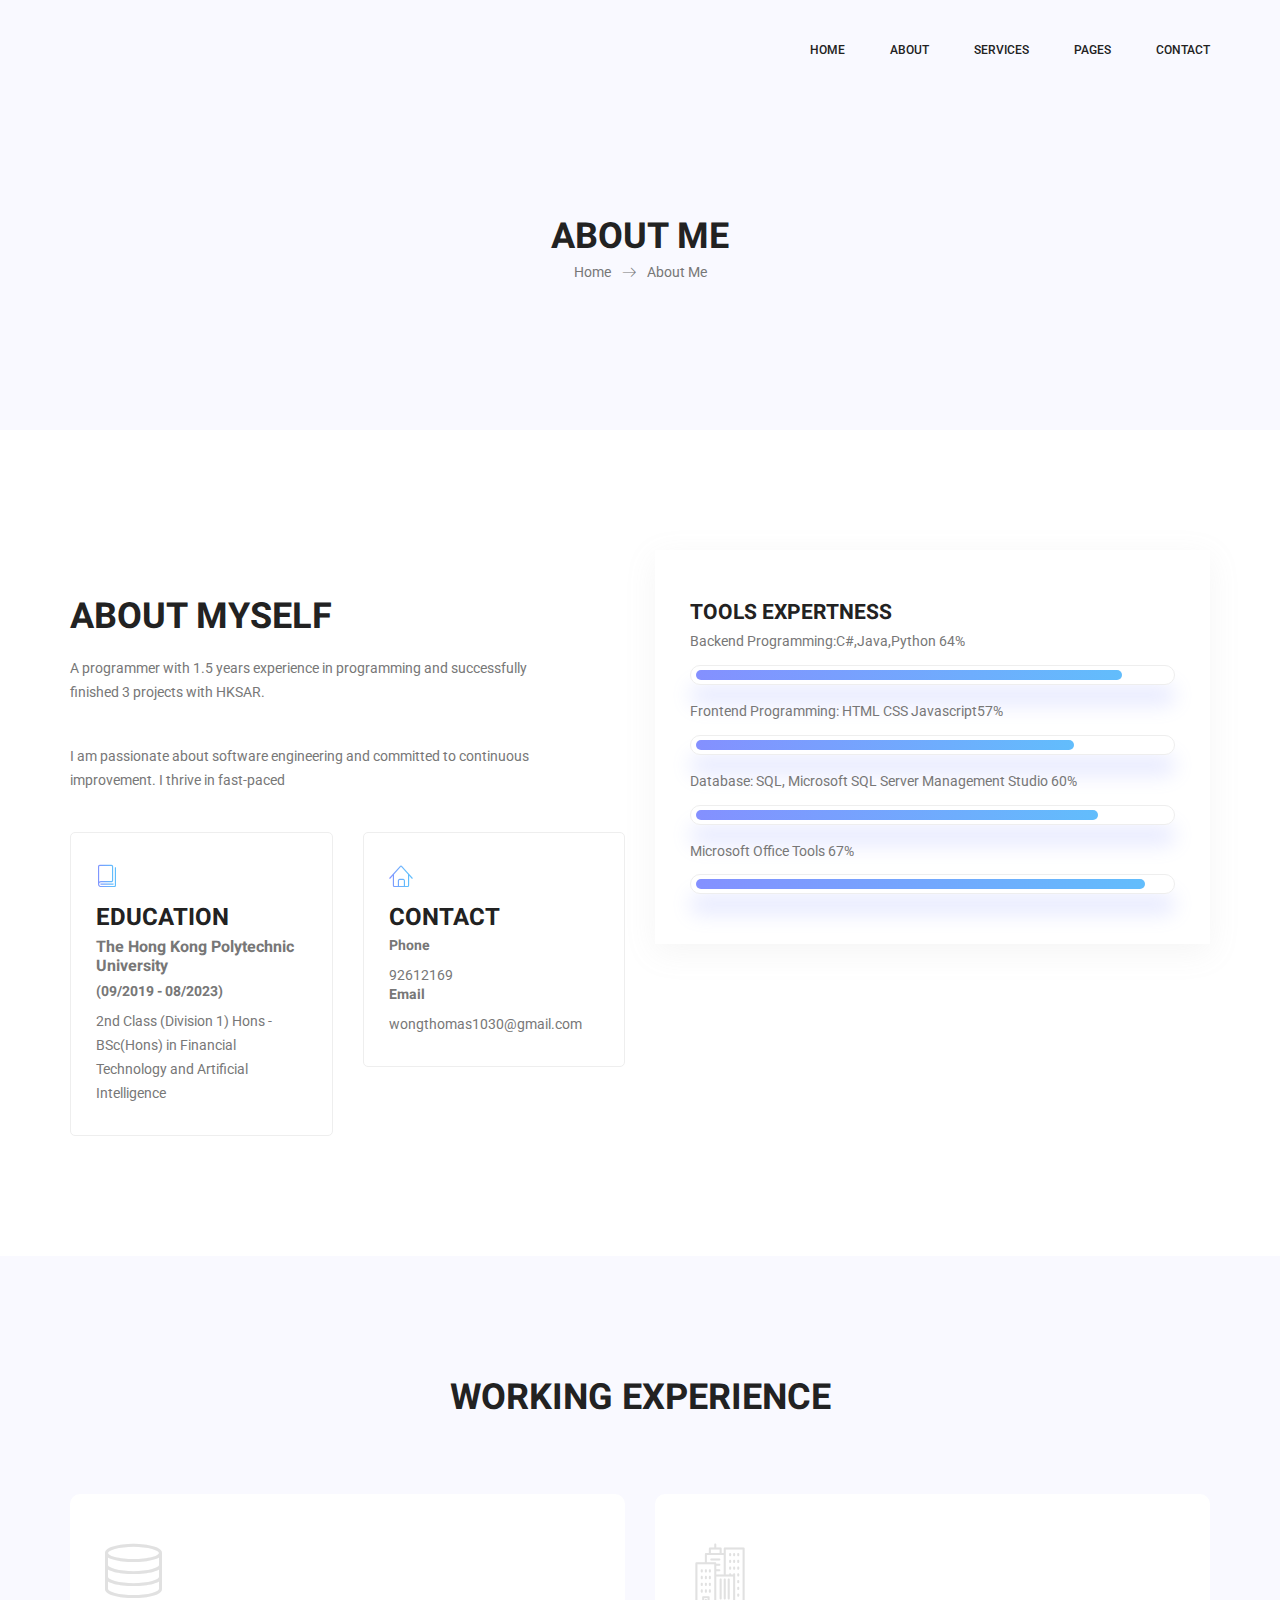
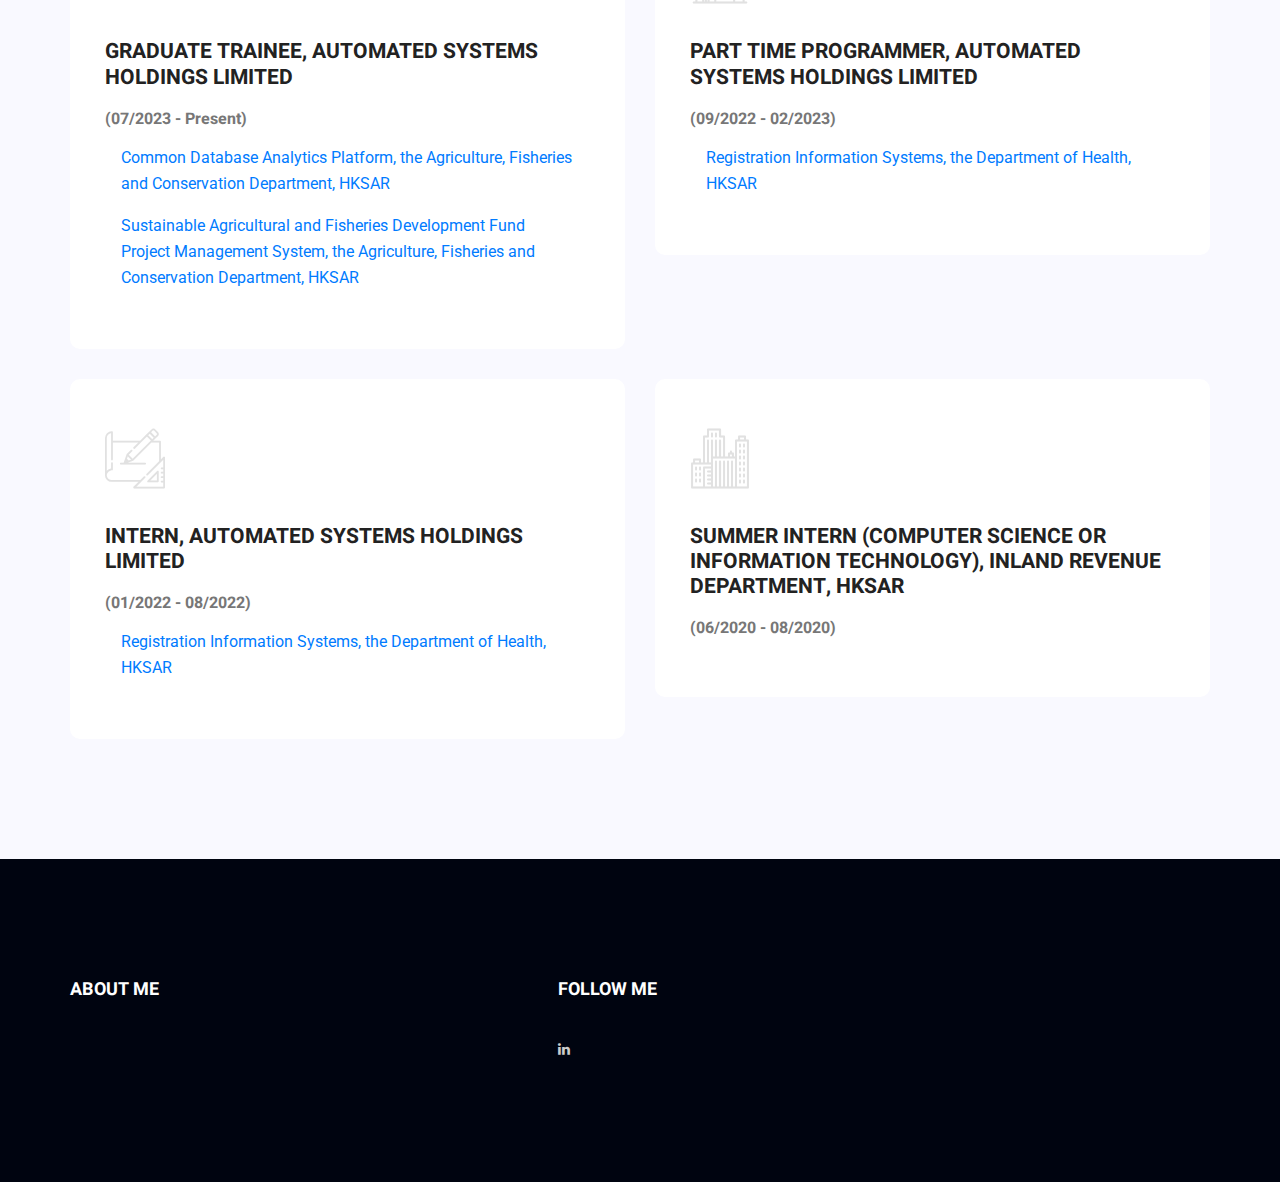
<file: about-us.html>
<!doctype html>
<html lang="en">
    <head>
        <!-- Required meta tags -->
        <meta charset="utf-8">
        <meta name="viewport" content="width=device-width, initial-scale=1, shrink-to-fit=no">
        <!--<link rel="icon" href="img/favicon.png" type="image/png">-->
        <title>Thomas Wong</title>
        <!-- Bootstrap CSS -->
        <link rel="stylesheet" href="css/bootstrap.css">
        <link rel="stylesheet" href="vendors/linericon/style.css">
        <link rel="stylesheet" href="css/font-awesome.min.css">
        <link rel="stylesheet" href="vendors/owl-carousel/owl.carousel.min.css">
        <link rel="stylesheet" href="vendors/lightbox/simpleLightbox.css">
        <link rel="stylesheet" href="vendors/nice-select/css/nice-select.css">
        <link rel="stylesheet" href="vendors/animate-css/animate.css">
        <link rel="stylesheet" href="vendors/flaticon/flaticon.css">
        <!-- main css -->
        <link rel="stylesheet" href="css/style.css">
        <link rel="stylesheet" href="css/responsive.css">
    </head>
    <body>

        <!--================Header Menu Area =================-->
        <header class="header_area">
            <div class="main_menu" id="mainNav">
                <nav class="navbar navbar-expand-lg navbar-light">
                    <div class="container box_1620">
                        <!-- Brand and toggle get grouped for better mobile display -->
                        <!--<a class="navbar-brand logo_h" href="index.html"><img src="img/logo.png" alt=""></a>-->
                        <button class="navbar-toggler" type="button" data-toggle="collapse" data-target="#navbarSupportedContent" aria-controls="navbarSupportedContent" aria-expanded="false" aria-label="Toggle navigation">
                            <span class="icon-bar"></span>
                            <span class="icon-bar"></span>
                            <span class="icon-bar"></span>
                        </button>
                        <!-- Collect the nav links, forms, and other content for toggling -->
                        <div class="collapse navbar-collapse offset" id="navbarSupportedContent">
                            <ul class="nav navbar-nav menu_nav ml-auto">
                                <li class="nav-item active"><a class="nav-link" href="index.html">Home</a></li>
                                <li class="nav-item"><a class="nav-link" href="about-us.html">About</a></li>
                                <li class="nav-item"><a class="nav-link" href="services1.html">Services</a><!--#changed href link-->
                                <li class="nav-item submenu dropdown">
                                    <a href="#" class="nav-link dropdown-toggle" data-toggle="dropdown" role="button" aria-haspopup="true" aria-expanded="false">Pages</a>
                                    <ul class="dropdown-menu">
                                        <li class="nav-item"><a class="nav-link" href="portfolio1.html">Project</a></li><!--#changed href link-->
                                        <li class="nav-item"><a class="nav-link" href="portfolio-details.html">Project Details</a></li>
                                        <li class="nav-item"><a class="nav-link" href="elements1.html">Elements</a></li><!--#changed href link-->
                                    </ul>
                                </li>
                                <!--<li class="nav-item submenu dropdown">
        <a href="#" class="nav-link dropdown-toggle" data-toggle="dropdown" role="button" aria-haspopup="true" aria-expanded="false">Blog</a>
        <ul class="dropdown-menu">
            <li class="nav-item"><a class="nav-link" href="blog.html">Blog</a></li>
            <li class="nav-item"><a class="nav-link" href="single-blog.html">Blog Details</a></li>
        </ul>
    </li>-->
                                <li class="nav-item"><a class="nav-link" href="contact1.html">Contact</a></li><!--#changed href link-->
                            </ul>
                        </div>
                    </div>
                </nav>
            </div>
        </header>
        <!--================Header Menu Area =================-->
        <!--================Home Banner Area =================-->
        <section class="banner_area">
            <div class="banner_inner d-flex align-items-center">
                <div class="overlay bg-parallax" data-stellar-ratio="0.9" data-stellar-vertical-offset="0" data-background=""></div>
                <div class="container">
                    <div class="banner_content text-center">
                        <h2>About Me</h2>
                        <div class="page_link">
                            <a href="index.html">Home</a>
                            <a href="about-us.html">About Me</a>
                        </div>

                    </div>
                </div>
            </div>
        </section>
        <!--================End Home Banner Area =================-->
        <!--================Welcome Area =================-->
        <section id="section1" class="welcome_area p_120">
            <div class="container">
                <div class="row welcome_inner">
                    <div class="col-lg-6">
                        <div class="welcome_text">
                            <h4>About Myself</h4>
    <p> A programmer with 1.5 years experience in programming and successfully finished 3 projects with HKSAR.</p>
    <p>I am passionate about software engineering and committed to continuous improvement. I thrive in fast-paced</p>
    <div class="row">
        <div class="col-md-6">
            <div class="wel_item">
                <i class="lnr lnr-book"></i>
                <h4>Education</h4>
                <h5>The Hong Kong Polytechnic University </h5>
                <h6>(09/2019 - 08/2023)</h6>
                <p>2nd Class (Division 1) Hons - BSc(Hons) in Financial Technology and Artificial Intelligence</p>
            </div>
        </div>
        <div class="col-md-6">
            <div class="wel_item">
                <i class="lnr lnr-home"></i>
                <h4>Contact</h4>
                <h6>Phone</h6>
                <p>92612169</p>
                <h6>Email</h6>
                <p>wongthomas1030@gmail.com</p>
            </div>
        </div>
        <!--<div class="col-md-4">
            <div class="wel_item">
                <i class="lnr lnr-users"></i>
                <h4>3965</h4>
                <p>Total Volunteers</p>
            </div>
        </div>-->
    </div>
</div>
                    </div>
                    <div class="col-lg-6">
                        <div class="tools_expert">
                            <h3>Tools Expertness</h3>
                            <div class="skill_main">
                                <div class="skill_item">
                                    <h4>Backend Programming:C#,Java,Python <span class="counter">90</span>%</h4>
                                    <div class="progress">
                                        <div class="progress-bar" role="progressbar" aria-valuenow="90" aria-valuemin="0" aria-valuemax="100"></div>
                                    </div>
                                </div>
                                <div class="skill_item">
                                    <h4>Frontend Programming: HTML CSS Javascript<span class="counter">80</span>%</h4>
                                    <div class="progress">
                                        <div class="progress-bar" role="progressbar" aria-valuenow="80" aria-valuemin="0" aria-valuemax="100"></div>
                                    </div>
                                </div>
                                <div class="skill_item">
                                    <h4>Database: SQL, Microsoft SQL Server Management Studio <span class="counter">85</span>%</h4>
                                    <div class="progress">
                                        <div class="progress-bar" role="progressbar" aria-valuenow="85" aria-valuemin="0" aria-valuemax="100"></div>
                                    </div>
                                </div>
                                <div class="skill_item">
                                    <h4>Microsoft Office Tools <span class="counter">95</span>%</h4>
                                    <div class="progress">
                                        <div class="progress-bar" role="progressbar" aria-valuenow="95" aria-valuemin="0" aria-valuemax="100"></div>
                                    </div>
                                </div>
                                <!--<div class="skill_item">
                                <h4>SQL <span class="counter">75</span>%</h4>
                                <div class="progress">
                                    <div class="progress-bar" role="progressbar" aria-valuenow="75" aria-valuemin="0" aria-valuemax="100"></div>
                                </div>
                            </div>-->
                            </div>
                        </div>
                    </div>
                </div>
            </div>
        </section>
        <!--================End Welcome Area =================-->
        <!--================Feature Area =================-->
        <section class="feature_area p_120">
            <div class="container">
                <div class="main_title">
                    <h2>Working Experience</h2>
                    <!--<p>If you are looking at blank cassettes on the web, you may be very confused at the difference in price. You may see some for as low as $.17 each.</p>-->
                </div>
                <div class="feature_inner row">
                    <div class="col-lg-6 col-md-6">
                        <div class="feature_item">
                            <i class="lnr lnr-database"></i>
                            <h4>Graduate Trainee, Automated Systems Holdings Limited</h4>
                            <h5>(07/2023 - Present)</h5>
                            <p><a class="nav-link" href="portfolio-details.html"> Common Database Analytics Platform, the Agriculture, Fisheries and Conservation Department, HKSAR</a></p>
                            <p><a class="nav-link" href="portfolio-details.html"> Sustainable Agricultural and Fisheries Development Fund Project Management System, the Agriculture, Fisheries and Conservation Department, HKSAR</a></p>
                        </div>
                    </div>
                    <div class="col-lg-6 col-md-6">
                        <div class="feature_item">
                            <i class="flaticon-skyline"></i>
                            <h4>Part Time Programmer, Automated Systems Holdings Limited</h4>
                            <h5>(09/2022 - 02/2023)</h5>
                            <p>
                                <a class="nav-link" href="portfolio-details.html"> Registration Information Systems, the Department of Health, HKSAR</a>
                            </p>
                        </div>
                    </div>
                    <div class="col-lg-6 col-md-6">
                        <div class="feature_item">
                            <i class="flaticon-sketch"></i>
                            <h4>Intern, Automated Systems Holdings Limited</h4>
                            <h5>(01/2022 - 08/2022)</h5>

                            <a class="nav-link" href="portfolio-details.html"><p> Registration Information Systems, the Department of Health, HKSAR</p></a>

                        </div>
                    </div>
                    <div class="col-lg-6 col-md-6">
                        <div class="feature_item">
                            <i class="flaticon-city"></i>
                            <h4>Summer Intern (Computer Science or Information Technology), Inland Revenue Department, HKSAR</h4>
                            <h5>(06/2020 - 08/2020)</h5>
                            <p></p>
                        </div>
                    </div>
                    <!--<div class="col-lg-4 col-md-6">
                    <div class="feature_item">
                        <i class="flaticon-skyline"></i>
                        <h4>Interior Design</h4>
                        <p>If you are looking at blank cassettes on the web, you may be very confused at the difference in price. You may see some for as low as $17 each.</p>
                    </div>
                </div>
                <div class="col-lg-4 col-md-6">
                    <div class="feature_item">
                        <i class="flaticon-sketch"></i>
                        <h4>Concept Design</h4>
                        <p>If you are looking at blank cassettes on the web, you may be very confused at the difference in price. You may see some for as low as $17 each.</p>
                    </div>
                </div>-->
                </div>
            </div>
        </section>
        <!--================End Feature Area =================-->
        <!--================Testimonials Area =================-->
        <!--<section class="testimonials_area testi_two p_120">
            <div class="container">
                <div class="main_title">
                    <h2>Testimonials</h2>
                    <p>If you are looking at blank cassettes on the web, you may be very confused at the difference in price. You may see some for as low as $.17 each.</p>
                </div>
                <div class="testi_inner">
                    <div class="testi_slider owl-carousel">
                        <div class="item">
                            <div class="testi_item">
                                <p>As conscious traveling Paup ers we must always be oncerned about our dear Mother Earth. If you think about it, you travel across her face</p>
                                <h4>Fanny Spencer</h4>
                                <a href="#"><i class="fa fa-star"></i></a>
                                <a href="#"><i class="fa fa-star"></i></a>
                                <a href="#"><i class="fa fa-star"></i></a>
                                <a href="#"><i class="fa fa-star"></i></a>
                                <a href="#"><i class="fa fa-star-half-o"></i></a>
                            </div>
                        </div>
                        <div class="item">
                            <div class="testi_item">
                                <p>As conscious traveling Paup ers we must always be oncerned about our dear Mother Earth. If you think about it, you travel across her face</p>
                                <h4>Fanny Spencer</h4>
                                <a href="#"><i class="fa fa-star"></i></a>
                                <a href="#"><i class="fa fa-star"></i></a>
                                <a href="#"><i class="fa fa-star"></i></a>
                                <a href="#"><i class="fa fa-star"></i></a>
                                <a href="#"><i class="fa fa-star-half-o"></i></a>
                            </div>
                        </div>
                        <div class="item">
                            <div class="testi_item">
                                <p>As conscious traveling Paup ers we must always be oncerned about our dear Mother Earth. If you think about it, you travel across her face</p>
                                <h4>Fanny Spencer</h4>
                                <a href="#"><i class="fa fa-star"></i></a>
                                <a href="#"><i class="fa fa-star"></i></a>
                                <a href="#"><i class="fa fa-star"></i></a>
                                <a href="#"><i class="fa fa-star"></i></a>
                                <a href="#"><i class="fa fa-star-half-o"></i></a>
                            </div>
                        </div>
                    </div>
                </div>
            </div>
        </section>-->
        <!--================End Testimonials Area =================-->
        <!--================Footer Area =================-->
        <footer class="footer_area p_120">
            <div class="container">
                <div class="row footer_inner">
                    <div class="col-lg-5 col-sm-6">
                        <aside class="f_widget ab_widget">
                            <div class="f_title">
                                <h3>About Me</h3>
                            </div>
                            <p></p>
                            <!--<p>--><!-- Link back to Colorlib can't be removed. Template is licensed under CC BY 3.0. -->
                            <!--Copyright &copy;<script>document.write(new Date().getFullYear());</script> All rights reserved | This template is made with <i class="fa fa-heart-o" aria-hidden="true"></i> by <a href="https://colorlib.com" target="_blank">Colorlib</a>-->
                            <!-- Link back to Colorlib can't be removed. Template is licensed under CC BY 3.0. -->
                            <!--</p>-->
                        </aside>
                    </div>

                    <div class="col-lg-2">
                        <aside class="f_widget social_widget">
                            <div class="f_title">
                                <h3>Follow Me</h3>
                            </div>
                            <!--<p>Let us be social</p>-->
                            <ul class="list">
                                <li><a href="#"><i class="fa fa-linkedin"></i></a></li>

                            </ul>
                        </aside>
                    </div>
                </div>
            </div>
        </footer>
        <!--================End Footer Area =================-->
        <!-- Optional JavaScript -->
        <!-- jQuery first, then Popper.js, then Bootstrap JS -->
        <script src="js/jquery-3.2.1.min.js"></script>
        <script src="js/popper.js"></script>
        <script src="js/bootstrap.min.js"></script>
        <script src="js/stellar.js"></script>
        <script src="vendors/lightbox/simpleLightbox.min.js"></script>
        <script src="vendors/nice-select/js/jquery.nice-select.min.js"></script>
        <script src="vendors/isotope/imagesloaded.pkgd.min.js"></script>
        <script src="vendors/isotope/isotope-min.js"></script>
        <script src="vendors/owl-carousel/owl.carousel.min.js"></script>
        <script src="js/jquery.ajaxchimp.min.js"></script>
        <script src="js/mail-script.js"></script>
        <script src="vendors/counter-up/jquery.waypoints.min.js"></script>
        <script src="vendors/counter-up/jquery.counterup.min.js"></script>
        <script src="js/theme.js"></script>
    </body>
</html>
</file>
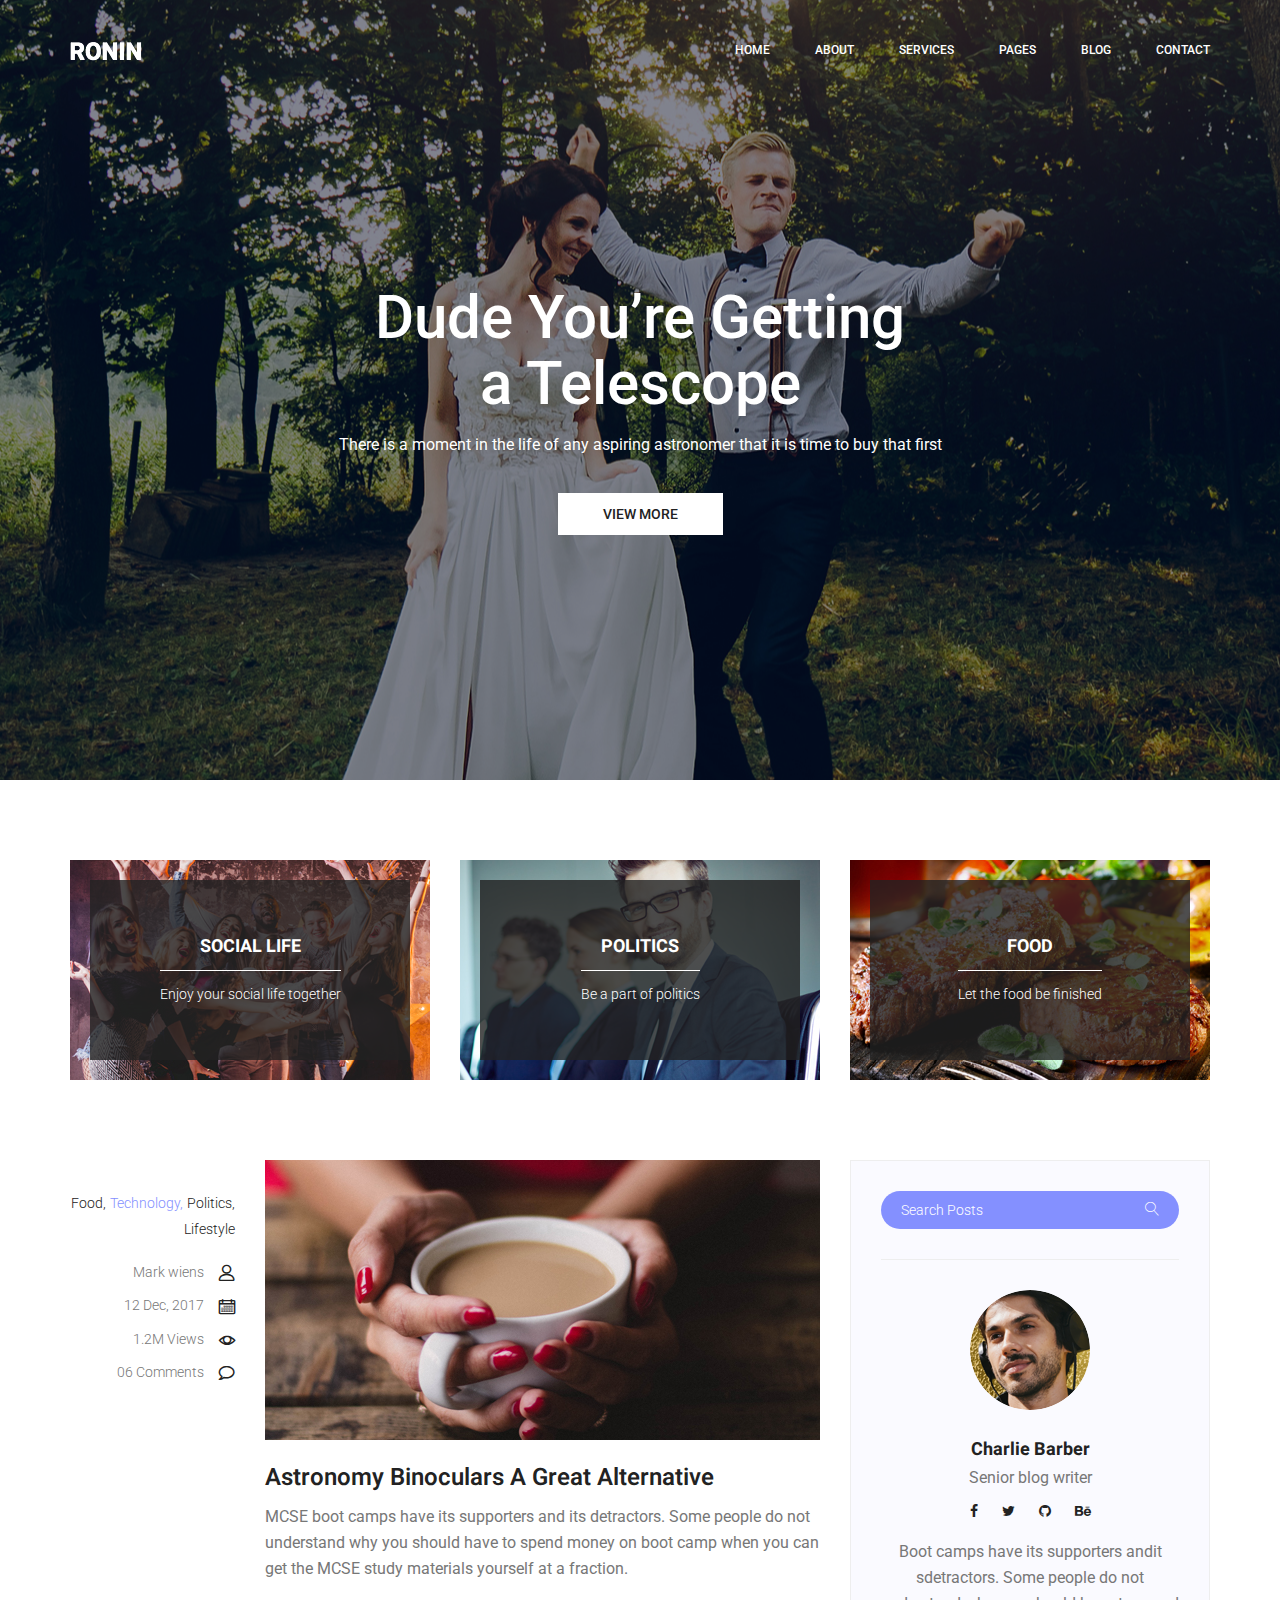
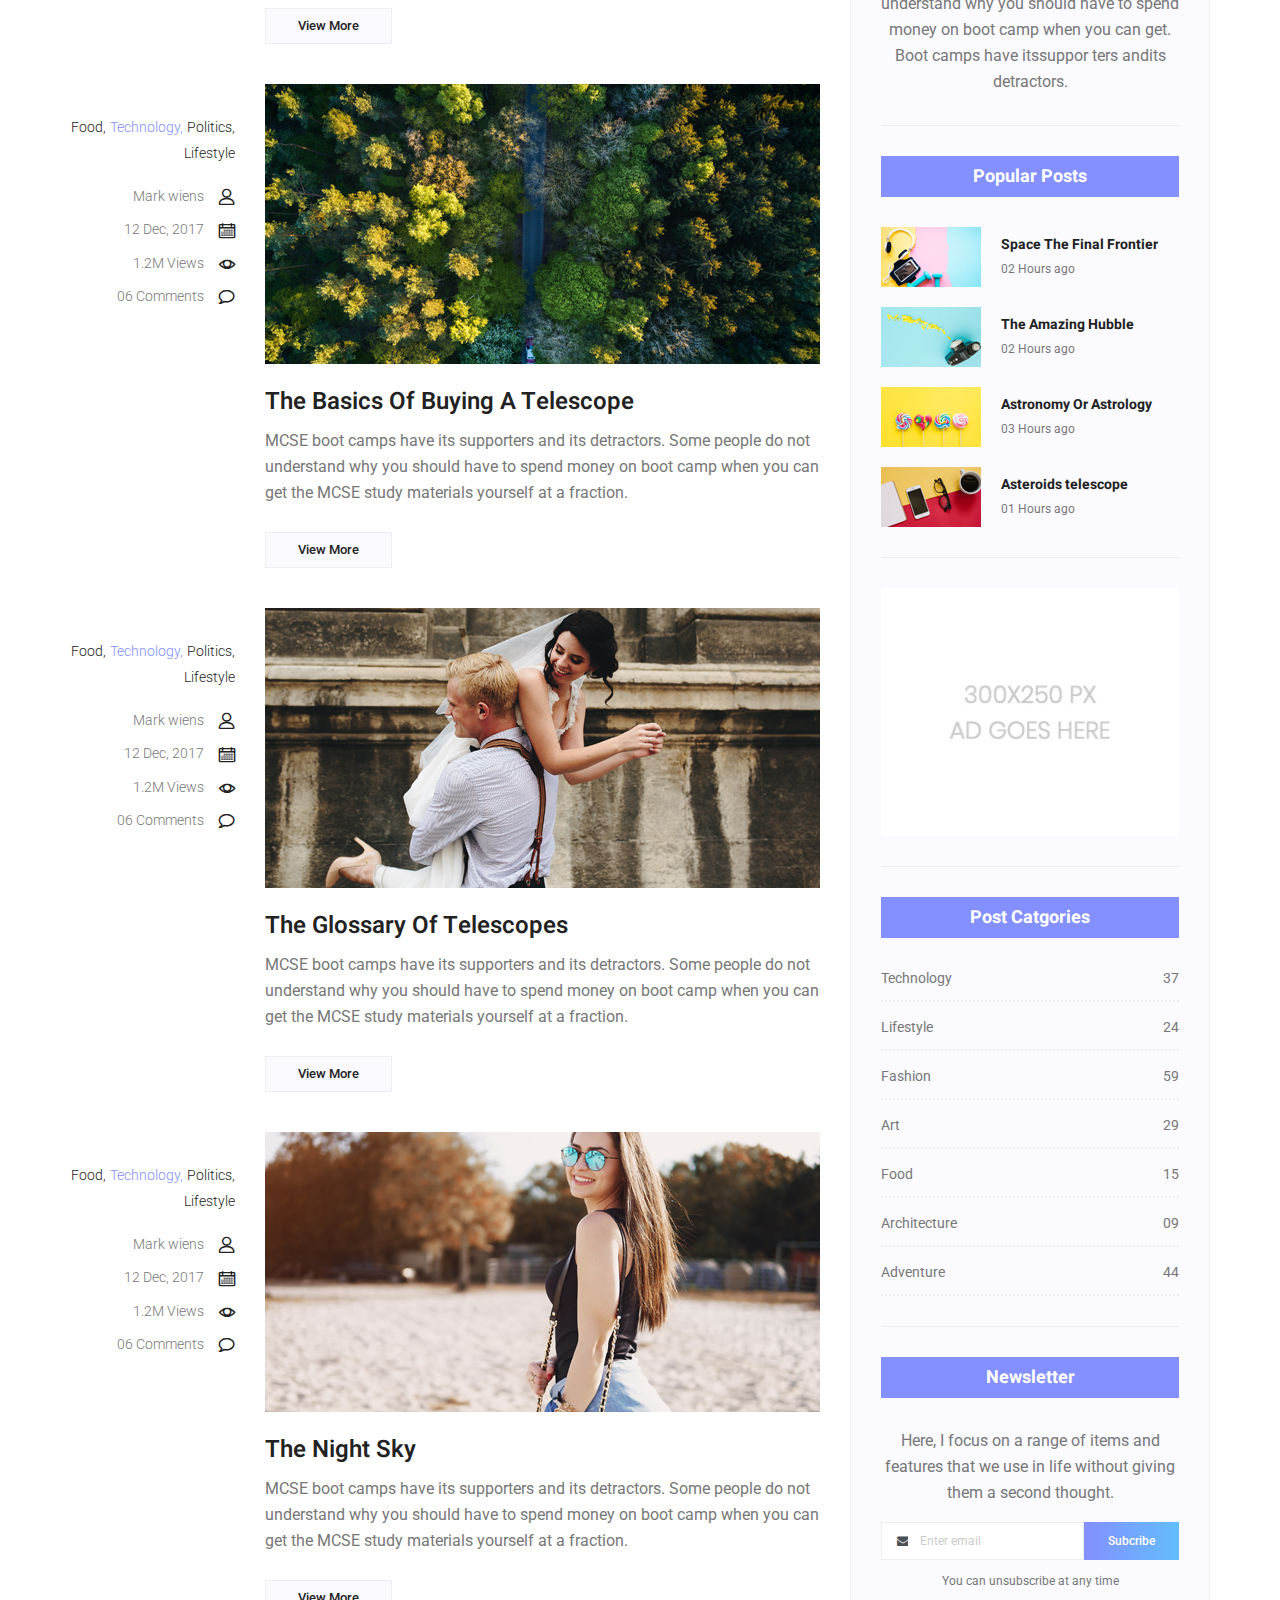
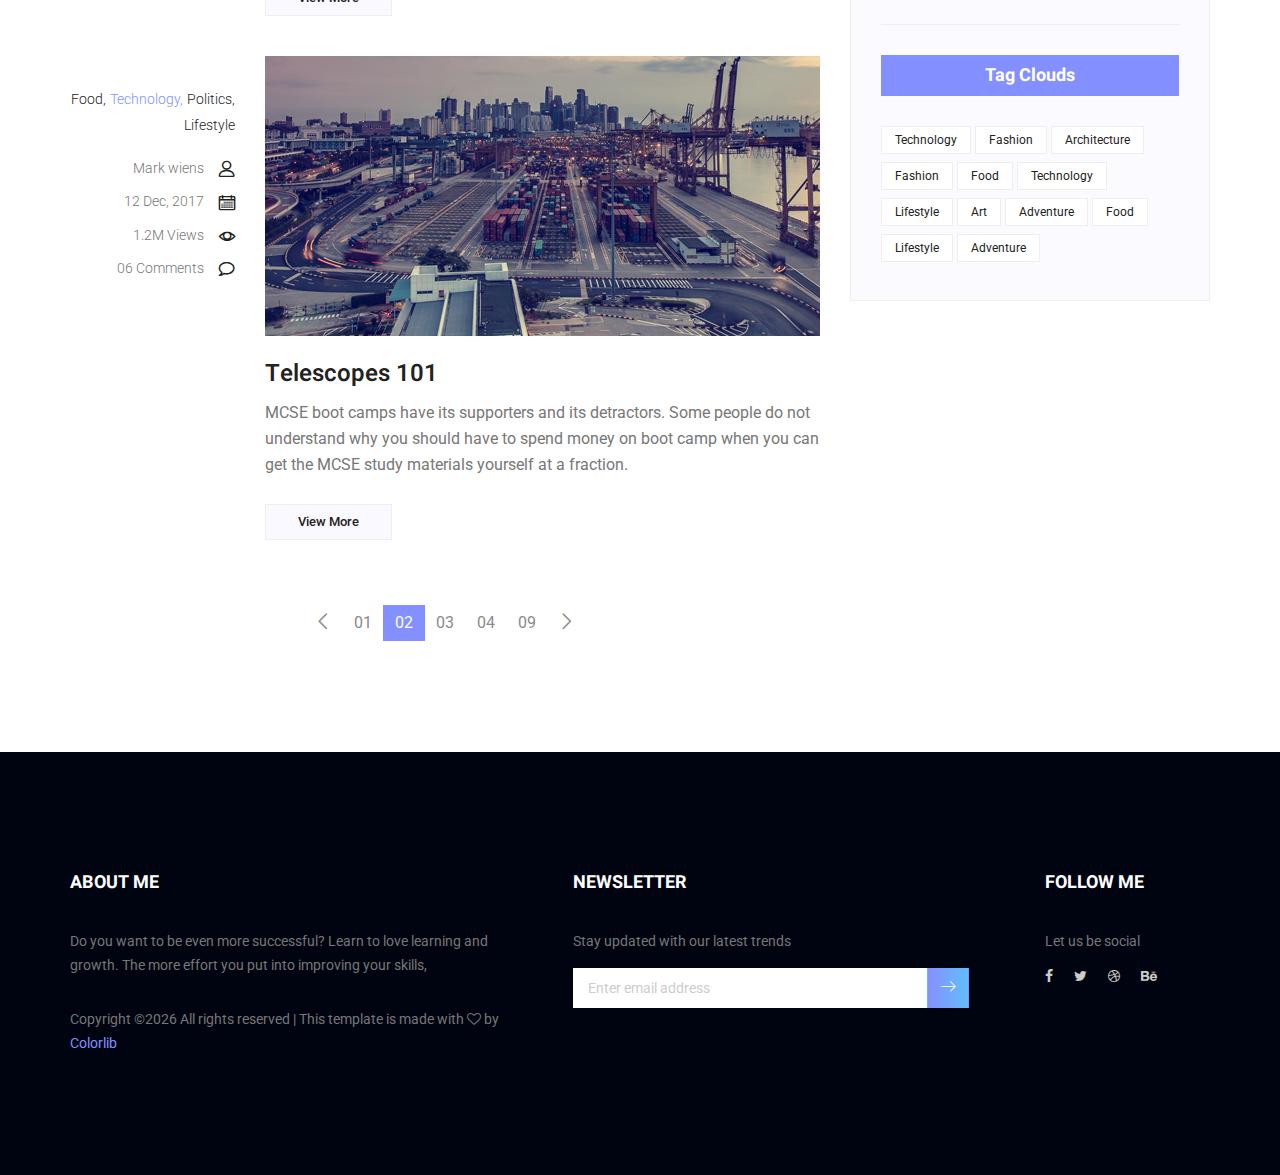
<file: blog.html>
<!doctype html>
<html lang="en">
    <head>
        <!-- Required meta tags -->
        <meta charset="utf-8">
        <meta name="viewport" content="width=device-width, initial-scale=1, shrink-to-fit=no">
        <link rel="icon" href="img/favicon.png" type="image/png">
        <title>Ronin Multi</title>
        <!-- Bootstrap CSS -->
        <link rel="stylesheet" href="css/bootstrap.css">
        <link rel="stylesheet" href="vendors/linericon/style.css">
        <link rel="stylesheet" href="css/font-awesome.min.css">
        <link rel="stylesheet" href="vendors/owl-carousel/owl.carousel.min.css">
        <link rel="stylesheet" href="vendors/lightbox/simpleLightbox.css">
        <link rel="stylesheet" href="vendors/nice-select/css/nice-select.css">
        <link rel="stylesheet" href="vendors/animate-css/animate.css">
        <!-- main css -->
        <link rel="stylesheet" href="css/style.css">
        <link rel="stylesheet" href="css/responsive.css">
    </head>
    <body>
        
        <!--================Header Menu Area =================-->
        <header class="header_area white_menu">
            <div class="main_menu" id="mainNav">
            	<nav class="navbar navbar-expand-lg navbar-light">
					<div class="container box_1620">
						<!-- Brand and toggle get grouped for better mobile display -->
						<a class="navbar-brand logo_h" href="index.html"><img src="img/logo.png" alt=""><img src="img/logo-2.png" alt=""></a>
						<button class="navbar-toggler" type="button" data-toggle="collapse" data-target="#navbarSupportedContent" aria-controls="navbarSupportedContent" aria-expanded="false" aria-label="Toggle navigation">
							<span class="icon-bar"></span>
							<span class="icon-bar"></span>
							<span class="icon-bar"></span>
						</button>
						<!-- Collect the nav links, forms, and other content for toggling -->
						<div class="collapse navbar-collapse offset" id="navbarSupportedContent">
							<ul class="nav navbar-nav menu_nav ml-auto">
								<li class="nav-item active"><a class="nav-link" href="index.html">Home</a></li> 
								<li class="nav-item"><a class="nav-link" href="about-us.html">About</a></li> 
								<li class="nav-item"><a class="nav-link" href="services.html">Services</a>
								<li class="nav-item submenu dropdown">
									<a href="#" class="nav-link dropdown-toggle" data-toggle="dropdown" role="button" aria-haspopup="true" aria-expanded="false">Pages</a>
									<ul class="dropdown-menu">
										<li class="nav-item"><a class="nav-link" href="portfolio.html">Portfolio</a></li>
										<li class="nav-item"><a class="nav-link" href="portfolio-details.html">Project Details</a></li>
										<li class="nav-item"><a class="nav-link" href="elements.html">Elements</a></li>
									</ul>
								</li> 
								<li class="nav-item submenu dropdown">
									<a href="#" class="nav-link dropdown-toggle" data-toggle="dropdown" role="button" aria-haspopup="true" aria-expanded="false">Blog</a>
									<ul class="dropdown-menu">
										<li class="nav-item"><a class="nav-link" href="blog.html">Blog</a></li>
										<li class="nav-item"><a class="nav-link" href="single-blog.html">Blog Details</a></li>
									</ul>
								</li> 
								<li class="nav-item"><a class="nav-link" href="contact.html">Contact</a></li>
							</ul>
						</div> 
					</div>
            	</nav>
            </div>
        </header>
        <!--================Header Menu Area =================-->
        
        <!--================Home Banner Area =================-->
        <section class="home_banner_area blog_banner">
            <div class="banner_inner d-flex align-items-center">
            	<div class="overlay bg-parallax" data-stellar-ratio="0.9" data-stellar-vertical-offset="0" data-background=""></div>
				<div class="container">
					<div class="blog_b_text text-center">
						<h2>Dude You’re Getting <br /> a Telescope</h2>
						<p>There is a moment in the life of any aspiring astronomer that it is time to buy that first</p>
						<a class="white_bg_btn" href="#">View More</a>
					</div>
				</div>
            </div>
        </section>
        <!--================End Home Banner Area =================-->
        
        <!--================Blog Categorie Area =================-->
        <section class="blog_categorie_area">
            <div class="container">
                <div class="row">
                    <div class="col-lg-4">
                        <div class="categories_post">
                            <img src="img/blog/cat-post/cat-post-3.jpg" alt="post">
                            <div class="categories_details">
                                <div class="categories_text">
                                    <a href="blog-details.html"><h5>Social Life</h5></a>
                                    <div class="border_line"></div>
                                    <p>Enjoy your social life together</p>
                                </div>
                            </div>
                        </div>
                    </div>
                    <div class="col-lg-4">
                        <div class="categories_post">
                            <img src="img/blog/cat-post/cat-post-2.jpg" alt="post">
                            <div class="categories_details">
                                <div class="categories_text">
                                    <a href="blog-details.html"><h5>Politics</h5></a>
                                    <div class="border_line"></div>
                                    <p>Be a part of politics</p>
                                </div>
                            </div>
                        </div>
                    </div>
                    <div class="col-lg-4">
                        <div class="categories_post">
                            <img src="img/blog/cat-post/cat-post-1.jpg" alt="post">
                            <div class="categories_details">
                                <div class="categories_text">
                                    <a href="blog-details.html"><h5>Food</h5></a>
                                    <div class="border_line"></div>
                                    <p>Let the food be finished</p>
                                </div>
                            </div>
                        </div>
                    </div>
                </div>
            </div>
        </section>
        <!--================Blog Categorie Area =================-->
        
        <!--================Blog Area =================-->
        <section class="blog_area">
            <div class="container">
                <div class="row">
                    <div class="col-lg-8">
                        <div class="blog_left_sidebar">
                            <article class="row blog_item">
                               <div class="col-md-3">
                                   <div class="blog_info text-right">
                                        <div class="post_tag">
                                            <a href="#">Food,</a>
                                            <a class="active" href="#">Technology,</a>
                                            <a href="#">Politics,</a>
                                            <a href="#">Lifestyle</a>
                                        </div>
                                        <ul class="blog_meta list">
                                            <li><a href="#">Mark wiens<i class="lnr lnr-user"></i></a></li>
                                            <li><a href="#">12 Dec, 2017<i class="lnr lnr-calendar-full"></i></a></li>
                                            <li><a href="#">1.2M Views<i class="lnr lnr-eye"></i></a></li>
                                            <li><a href="#">06 Comments<i class="lnr lnr-bubble"></i></a></li>
                                        </ul>
                                    </div>
                               </div>
                                <div class="col-md-9">
                                    <div class="blog_post">
                                        <img src="img/blog/main-blog/m-blog-1.jpg" alt="">
                                        <div class="blog_details">
                                            <a href="single-blog.html"><h2>Astronomy Binoculars A Great Alternative</h2></a>
                                            <p>MCSE boot camps have its supporters and its detractors. Some people do not understand why you should have to spend money on boot camp when you can get the MCSE study materials yourself at a fraction.</p>
                                            <a href="single-blog.html" class="blog_btn">View More</a>
                                        </div>
                                    </div>
                                </div>
                            </article>
                            <article class="row blog_item">
                               <div class="col-md-3">
                                   <div class="blog_info text-right">
                                        <div class="post_tag">
                                            <a href="#">Food,</a>
                                            <a class="active" href="#">Technology,</a>
                                            <a href="#">Politics,</a>
                                            <a href="#">Lifestyle</a>
                                        </div>
                                        <ul class="blog_meta list">
                                            <li><a href="#">Mark wiens<i class="lnr lnr-user"></i></a></li>
                                            <li><a href="#">12 Dec, 2017<i class="lnr lnr-calendar-full"></i></a></li>
                                            <li><a href="#">1.2M Views<i class="lnr lnr-eye"></i></a></li>
                                            <li><a href="#">06 Comments<i class="lnr lnr-bubble"></i></a></li>
                                        </ul>
                                    </div>
                               </div>
                                <div class="col-md-9">
                                    <div class="blog_post">
                                        <img src="img/blog/main-blog/m-blog-2.jpg" alt="">
                                        <div class="blog_details">
                                            <a href="single-blog.html"><h2>The Basics Of Buying A Telescope</h2></a>
                                            <p>MCSE boot camps have its supporters and its detractors. Some people do not understand why you should have to spend money on boot camp when you can get the MCSE study materials yourself at a fraction.</p>
                                            <a href="single-blog.html" class="blog_btn">View More</a>
                                        </div>
                                    </div>
                                </div>
                            </article>
                            <article class="row blog_item">
                               <div class="col-md-3">
                                   <div class="blog_info text-right">
                                        <div class="post_tag">
                                            <a href="#">Food,</a>
                                            <a class="active" href="#">Technology,</a>
                                            <a href="#">Politics,</a>
                                            <a href="#">Lifestyle</a>
                                        </div>
                                        <ul class="blog_meta list">
                                            <li><a href="#">Mark wiens<i class="lnr lnr-user"></i></a></li>
                                            <li><a href="#">12 Dec, 2017<i class="lnr lnr-calendar-full"></i></a></li>
                                            <li><a href="#">1.2M Views<i class="lnr lnr-eye"></i></a></li>
                                            <li><a href="#">06 Comments<i class="lnr lnr-bubble"></i></a></li>
                                        </ul>
                                    </div>
                               </div>
                                <div class="col-md-9">
                                    <div class="blog_post">
                                        <img src="img/blog/main-blog/m-blog-3.jpg" alt="">
                                        <div class="blog_details">
                                            <a href="single-blog.html"><h2>The Glossary Of Telescopes</h2></a>
                                            <p>MCSE boot camps have its supporters and its detractors. Some people do not understand why you should have to spend money on boot camp when you can get the MCSE study materials yourself at a fraction.</p>
                                            <a href="single-blog.html" class="blog_btn">View More</a>
                                        </div>
                                    </div>
                                </div>
                            </article>
                            <article class="row blog_item">
                               <div class="col-md-3">
                                   <div class="blog_info text-right">
                                        <div class="post_tag">
                                            <a href="#">Food,</a>
                                            <a class="active" href="#">Technology,</a>
                                            <a href="#">Politics,</a>
                                            <a href="#">Lifestyle</a>
                                        </div>
                                        <ul class="blog_meta list">
                                            <li><a href="#">Mark wiens<i class="lnr lnr-user"></i></a></li>
                                            <li><a href="#">12 Dec, 2017<i class="lnr lnr-calendar-full"></i></a></li>
                                            <li><a href="#">1.2M Views<i class="lnr lnr-eye"></i></a></li>
                                            <li><a href="#">06 Comments<i class="lnr lnr-bubble"></i></a></li>
                                        </ul>
                                    </div>
                               </div>
                                <div class="col-md-9">
                                    <div class="blog_post">
                                        <img src="img/blog/main-blog/m-blog-4.jpg" alt="">
                                        <div class="blog_details">
                                            <a href="single-blog.html"><h2>The Night Sky</h2></a>
                                            <p>MCSE boot camps have its supporters and its detractors. Some people do not understand why you should have to spend money on boot camp when you can get the MCSE study materials yourself at a fraction.</p>
                                            <a href="single-blog.html" class="blog_btn">View More</a>
                                        </div>
                                    </div>
                                </div>
                            </article>
                            <article class="row blog_item">
                               <div class="col-md-3">
                                   <div class="blog_info text-right">
                                        <div class="post_tag">
                                            <a href="#">Food,</a>
                                            <a class="active" href="#">Technology,</a>
                                            <a href="#">Politics,</a>
                                            <a href="#">Lifestyle</a>
                                        </div>
                                        <ul class="blog_meta list">
                                            <li><a href="#">Mark wiens<i class="lnr lnr-user"></i></a></li>
                                            <li><a href="#">12 Dec, 2017<i class="lnr lnr-calendar-full"></i></a></li>
                                            <li><a href="#">1.2M Views<i class="lnr lnr-eye"></i></a></li>
                                            <li><a href="#">06 Comments<i class="lnr lnr-bubble"></i></a></li>
                                        </ul>
                                    </div>
                               </div>
                                <div class="col-md-9">
                                    <div class="blog_post">
                                        <img src="img/blog/main-blog/m-blog-5.jpg" alt="">
                                        <div class="blog_details">
                                            <a href="single-blog.html"><h2>Telescopes 101</h2></a>
                                            <p>MCSE boot camps have its supporters and its detractors. Some people do not understand why you should have to spend money on boot camp when you can get the MCSE study materials yourself at a fraction.</p>
                                            <a href="single-blog.html" class="blog_btn">View More</a>
                                        </div>
                                    </div>
                                </div>
                            </article>
                            <nav class="blog-pagination justify-content-center d-flex">
		                        <ul class="pagination">
		                            <li class="page-item">
		                                <a href="#" class="page-link" aria-label="Previous">
		                                    <span aria-hidden="true">
		                                        <span class="lnr lnr-chevron-left"></span>
		                                    </span>
		                                </a>
		                            </li>
		                            <li class="page-item"><a href="#" class="page-link">01</a></li>
		                            <li class="page-item active"><a href="#" class="page-link">02</a></li>
		                            <li class="page-item"><a href="#" class="page-link">03</a></li>
		                            <li class="page-item"><a href="#" class="page-link">04</a></li>
		                            <li class="page-item"><a href="#" class="page-link">09</a></li>
		                            <li class="page-item">
		                                <a href="#" class="page-link" aria-label="Next">
		                                    <span aria-hidden="true">
		                                        <span class="lnr lnr-chevron-right"></span>
		                                    </span>
		                                </a>
		                            </li>
		                        </ul>
		                    </nav>
                        </div>
                    </div>
                    <div class="col-lg-4">
                        <div class="blog_right_sidebar">
                            <aside class="single_sidebar_widget search_widget">
                                <div class="input-group">
                                    <input type="text" class="form-control" placeholder="Search Posts">
                                    <span class="input-group-btn">
                                        <button class="btn btn-default" type="button"><i class="lnr lnr-magnifier"></i></button>
                                    </span>
                                </div><!-- /input-group -->
                                <div class="br"></div>
                            </aside>
                            <aside class="single_sidebar_widget author_widget">
                                <img class="author_img rounded-circle" src="img/blog/author.png" alt="">
                                <h4>Charlie Barber</h4>
                                <p>Senior blog writer</p>
                                <div class="social_icon">
                                    <a href="#"><i class="fa fa-facebook"></i></a>
                                    <a href="#"><i class="fa fa-twitter"></i></a>
                                    <a href="#"><i class="fa fa-github"></i></a>
                                    <a href="#"><i class="fa fa-behance"></i></a>
                                </div>
                                <p>Boot camps have its supporters andit sdetractors. Some people do not understand why you should have to spend money on boot camp when you can get. Boot camps have itssuppor ters andits detractors.</p>
                                <div class="br"></div>
                            </aside>
                            <aside class="single_sidebar_widget popular_post_widget">
                                <h3 class="widget_title">Popular Posts</h3>
                                <div class="media post_item">
                                    <img src="img/blog/popular-post/post1.jpg" alt="post">
                                    <div class="media-body">
                                        <a href="blog-details.html"><h3>Space The Final Frontier</h3></a>
                                        <p>02 Hours ago</p>
                                    </div>
                                </div>
                                <div class="media post_item">
                                    <img src="img/blog/popular-post/post2.jpg" alt="post">
                                    <div class="media-body">
                                        <a href="blog-details.html"><h3>The Amazing Hubble</h3></a>
                                        <p>02 Hours ago</p>
                                    </div>
                                </div>
                                <div class="media post_item">
                                    <img src="img/blog/popular-post/post3.jpg" alt="post">
                                    <div class="media-body">
                                        <a href="blog-details.html"><h3>Astronomy Or Astrology</h3></a>
                                        <p>03 Hours ago</p>
                                    </div>
                                </div>
                                <div class="media post_item">
                                    <img src="img/blog/popular-post/post4.jpg" alt="post">
                                    <div class="media-body">
                                        <a href="blog-details.html"><h3>Asteroids telescope</h3></a>
                                        <p>01 Hours ago</p>
                                    </div>
                                </div>
                                <div class="br"></div>
                            </aside>
                            <aside class="single_sidebar_widget ads_widget">
                                <a href="#"><img class="img-fluid" src="img/blog/add.jpg" alt=""></a>
                                <div class="br"></div>
                            </aside>
                            <aside class="single_sidebar_widget post_category_widget">
                                <h4 class="widget_title">Post Catgories</h4>
                                <ul class="list cat-list">
                                    <li>
                                        <a href="#" class="d-flex justify-content-between">
                                            <p>Technology</p>
                                            <p>37</p>
                                        </a>
                                    </li>
                                    <li>
                                        <a href="#" class="d-flex justify-content-between">
                                            <p>Lifestyle</p>
                                            <p>24</p>
                                        </a>
                                    </li>
                                    <li>
                                        <a href="#" class="d-flex justify-content-between">
                                            <p>Fashion</p>
                                            <p>59</p>
                                        </a>
                                    </li>
                                    <li>
                                        <a href="#" class="d-flex justify-content-between">
                                            <p>Art</p>
                                            <p>29</p>
                                        </a>
                                    </li>
                                    <li>
                                        <a href="#" class="d-flex justify-content-between">
                                            <p>Food</p>
                                            <p>15</p>
                                        </a>
                                    </li>
                                    <li>
                                        <a href="#" class="d-flex justify-content-between">
                                            <p>Architecture</p>
                                            <p>09</p>
                                        </a>
                                    </li>
                                    <li>
                                        <a href="#" class="d-flex justify-content-between">
                                            <p>Adventure</p>
                                            <p>44</p>
                                        </a>
                                    </li>															
                                </ul>
                                <div class="br"></div>
                            </aside>
                            <aside class="single-sidebar-widget newsletter_widget">
                                <h4 class="widget_title">Newsletter</h4>
                                <p>
                                Here, I focus on a range of items and features that we use in life without
                                giving them a second thought.
                                </p>
                                <div class="form-group d-flex flex-row">
                                    <div class="input-group">
                                        <div class="input-group-prepend">
                                            <div class="input-group-text"><i class="fa fa-envelope" aria-hidden="true"></i></div>
                                        </div>
                                        <input type="text" class="form-control" id="inlineFormInputGroup" placeholder="Enter email" onfocus="this.placeholder = ''" onblur="this.placeholder = 'Enter email'">
                                    </div>
                                    <a href="#" class="bbtns">Subcribe</a>
                                </div>	
                                <p class="text-bottom">You can unsubscribe at any time</p>	
                                <div class="br"></div>							
                            </aside>
                            <aside class="single-sidebar-widget tag_cloud_widget">
                                <h4 class="widget_title">Tag Clouds</h4>
                                <ul class="list">
                                    <li><a href="#">Technology</a></li>
                                    <li><a href="#">Fashion</a></li>
                                    <li><a href="#">Architecture</a></li>
                                    <li><a href="#">Fashion</a></li>
                                    <li><a href="#">Food</a></li>
                                    <li><a href="#">Technology</a></li>
                                    <li><a href="#">Lifestyle</a></li>
                                    <li><a href="#">Art</a></li>
                                    <li><a href="#">Adventure</a></li>
                                    <li><a href="#">Food</a></li>
                                    <li><a href="#">Lifestyle</a></li>
                                    <li><a href="#">Adventure</a></li>
                                </ul>
                            </aside>
                        </div>
                    </div>
                </div>
            </div>
        </section>
        <!--================Blog Area =================-->
        
        <!--================Footer Area =================-->
        <footer class="footer_area p_120">
        	<div class="container">
        		<div class="row footer_inner">
        			<div class="col-lg-5 col-sm-6">
        				<aside class="f_widget ab_widget">
        					<div class="f_title">
        						<h3>About Me</h3>
        					</div>
        					<p>Do you want to be even more successful? Learn to love learning and growth. The more effort you put into improving your skills,</p>
        					<p><!-- Link back to Colorlib can't be removed. Template is licensed under CC BY 3.0. -->
Copyright &copy;<script>document.write(new Date().getFullYear());</script> All rights reserved | This template is made with <i class="fa fa-heart-o" aria-hidden="true"></i> by <a href="https://colorlib.com" target="_blank">Colorlib</a>
<!-- Link back to Colorlib can't be removed. Template is licensed under CC BY 3.0. -->
</p>
        				</aside>
        			</div>
        			<div class="col-lg-5 col-sm-6">
        				<aside class="f_widget news_widget">
        					<div class="f_title">
        						<h3>Newsletter</h3>
        					</div>
        					<p>Stay updated with our latest trends</p>
        					<div id="mc_embed_signup">
                                <form target="_blank" action="https://spondonit.us12.list-manage.com/subscribe/post?u=1462626880ade1ac87bd9c93a&amp;id=92a4423d01" method="get" class="subscribe_form relative">
                                	<div class="input-group d-flex flex-row">
                                        <input name="EMAIL" placeholder="Enter email address" onfocus="this.placeholder = ''" onblur="this.placeholder = 'Email Address '" required="" type="email">
                                        <button class="btn sub-btn"><span class="lnr lnr-arrow-right"></span></button>		
                                    </div>				
                                    <div class="mt-10 info"></div>
                                </form>
                            </div>
        				</aside>
        			</div>
        			<div class="col-lg-2">
        				<aside class="f_widget social_widget">
        					<div class="f_title">
        						<h3>Follow Me</h3>
        					</div>
        					<p>Let us be social</p>
        					<ul class="list">
        						<li><a href="#"><i class="fa fa-facebook"></i></a></li>
        						<li><a href="#"><i class="fa fa-twitter"></i></a></li>
        						<li><a href="#"><i class="fa fa-dribbble"></i></a></li>
        						<li><a href="#"><i class="fa fa-behance"></i></a></li>
        					</ul>
        				</aside>
        			</div>
        		</div>
        	</div>
        </footer>
        <!--================End Footer Area =================-->
        
        
        
        
        <!-- Optional JavaScript -->
        <!-- jQuery first, then Popper.js, then Bootstrap JS -->
        <script src="js/jquery-3.2.1.min.js"></script>
        <script src="js/popper.js"></script>
        <script src="js/bootstrap.min.js"></script>
        <script src="js/stellar.js"></script>
        <script src="vendors/lightbox/simpleLightbox.min.js"></script>
        <script src="vendors/nice-select/js/jquery.nice-select.min.js"></script>
        <script src="vendors/isotope/imagesloaded.pkgd.min.js"></script>
        <script src="vendors/isotope/isotope-min.js"></script>
        <script src="vendors/owl-carousel/owl.carousel.min.js"></script>
        <script src="js/jquery.ajaxchimp.min.js"></script>
        <script src="js/mail-script.js"></script>
        <script src="vendors/counter-up/jquery.waypoints.min.js"></script>
        <script src="vendors/counter-up/jquery.counterup.min.js"></script>
        <script src="js/theme.js"></script>
    </body>
</html>
</file>
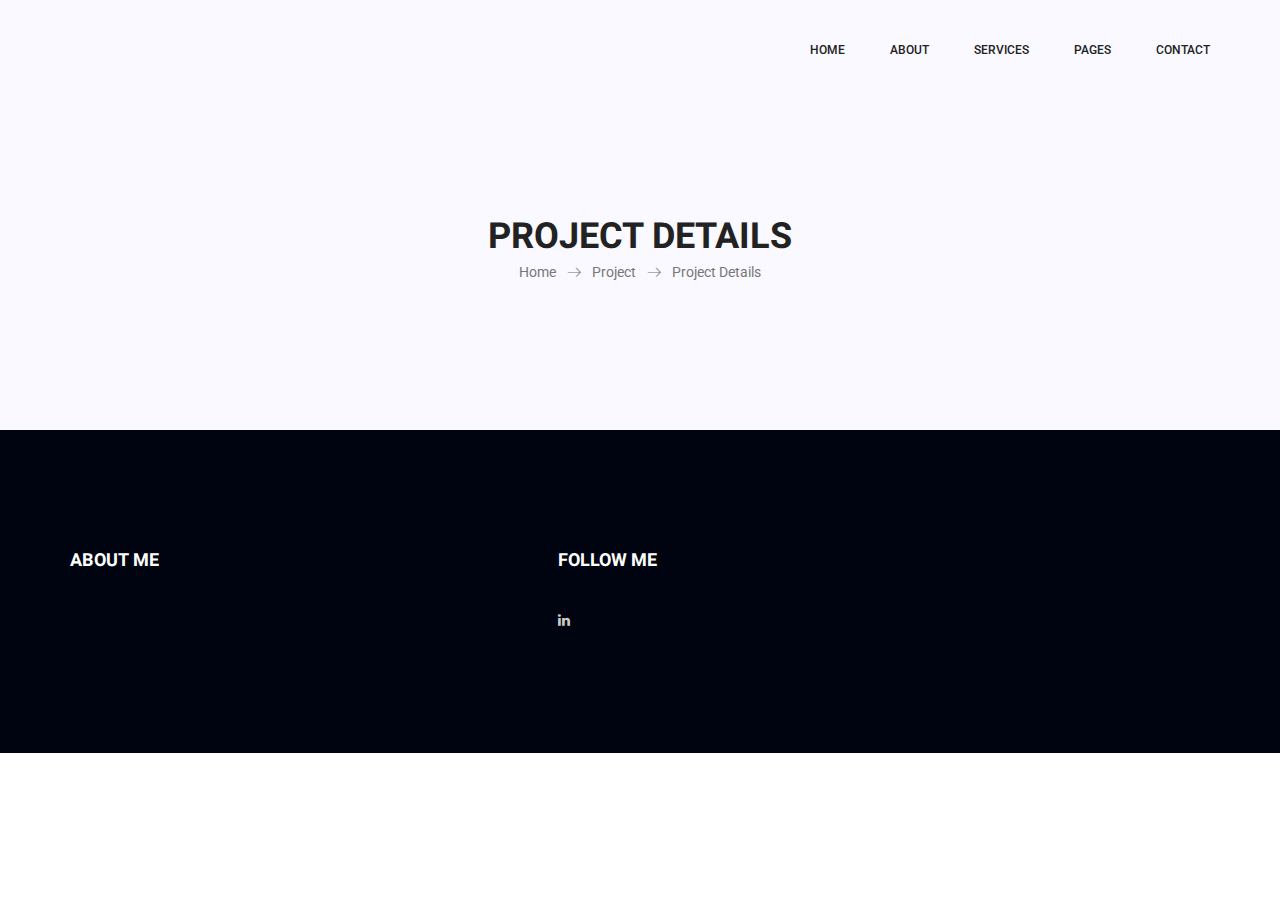
<file: portfolio-details.html>
<!doctype html>
<html lang="en">
    <head>
        <!-- Required meta tags -->
        <meta charset="utf-8">
        <meta name="viewport" content="width=device-width, initial-scale=1, shrink-to-fit=no">
        <!--<link rel="icon" href="img/favicon.png" type="image/png">-->
        <title>Thoams Wong</title>
        <!-- Bootstrap CSS -->
        <link rel="stylesheet" href="css/bootstrap.css">
        <link rel="stylesheet" href="vendors/linericon/style.css">
        <link rel="stylesheet" href="css/font-awesome.min.css">
        <link rel="stylesheet" href="vendors/owl-carousel/owl.carousel.min.css">
        <link rel="stylesheet" href="vendors/lightbox/simpleLightbox.css">
        <link rel="stylesheet" href="vendors/nice-select/css/nice-select.css">
        <link rel="stylesheet" href="vendors/animate-css/animate.css">
        <link rel="stylesheet" href="vendors/flaticon/flaticon.css">
        <!-- main css -->
        <link rel="stylesheet" href="css/style.css">
        <link rel="stylesheet" href="css/responsive.css">
    </head>
    <body>

        <!--================Header Menu Area =================-->
        <header class="header_area">
            <div class="main_menu" id="mainNav">
                <nav class="navbar navbar-expand-lg navbar-light">
                    <div class="container box_1620">
                        <!-- Brand and toggle get grouped for better mobile display -->
                        <!--<a class="navbar-brand logo_h" href="index.html"><img src="img/logo.png" alt=""></a>-->
                        <button class="navbar-toggler" type="button" data-toggle="collapse" data-target="#navbarSupportedContent" aria-controls="navbarSupportedContent" aria-expanded="false" aria-label="Toggle navigation">
                            <span class="icon-bar"></span>
                            <span class="icon-bar"></span>
                            <span class="icon-bar"></span>
                        </button>
                        <!-- Collect the nav links, forms, and other content for toggling -->
                        <div class="collapse navbar-collapse offset" id="navbarSupportedContent">
                            <ul class="nav navbar-nav menu_nav ml-auto">
                                <li class="nav-item active"><a class="nav-link" href="index.html">Home</a></li>
                                <li class="nav-item"><a class="nav-link" href="about-us.html">About</a></li>
                                <li class="nav-item"><a class="nav-link" href="services1.html">Services</a> <!--#changed href link-->
                                <li class="nav-item submenu dropdown">
                                    <a href="#" class="nav-link dropdown-toggle" data-toggle="dropdown" role="button" aria-haspopup="true" aria-expanded="false">Pages</a>
                                    <ul class="dropdown-menu">
                                        <li class="nav-item"><a class="nav-link" href="portfolio1.html">Portfolio</a></li><!--#changed href link-->
                                        <li class="nav-item"><a class="nav-link" href="portfolio-details.html">Project Details</a></li>
                                        <li class="nav-item"><a class="nav-link" href="elements1.html">Elements</a></li><!--#changed href link-->
                                    </ul>
                                </li>
                                <!--<li class="nav-item submenu dropdown">
        <a href="#" class="nav-link dropdown-toggle" data-toggle="dropdown" role="button" aria-haspopup="true" aria-expanded="false">Blog</a>
        <ul class="dropdown-menu">
            <li class="nav-item"><a class="nav-link" href="blog.html">Blog</a></li>
            <li class="nav-item"><a class="nav-link" href="single-blog.html">Blog Details</a></li>
        </ul>
    </li>-->
                                <li class="nav-item"><a class="nav-link" href="contact1.html">Contact</a></li><!--#changed href link-->
                            </ul>
                        </div>
                    </div>
                </nav>
            </div>
        </header>
        <!--================Header Menu Area =================-->
        <!--================Home Banner Area =================-->
        <section class="banner_area">
            <div class="banner_inner d-flex align-items-center">
                <div class="overlay bg-parallax" data-stellar-ratio="0.9" data-stellar-vertical-offset="0" data-background=""></div>
                <div class="container">
                    <div class="banner_content text-center">
                        <h2>Project Details</h2>
                        <div class="page_link">
                            <a href="index.html">Home</a>
                            <a href="services.html">Project</a>
                            <a href="services.html">Project Details</a>
                        </div>

                    </div>
                </div>
            </div>
        </section>
        <!--================End Home Banner Area =================-->
        <!--================Portfolio Details Area =================-->
        <!--<section class="portfolio_details_area p_120">
        <div class="container">
            <div class="portfolio_details_inner">
                <div class="row">
                    <div class="col-md-6">
                        <div class="left_img">
                            <img class="img-fluid" src="img/gallery/portfolio_details.jpg" alt="">
                        </div>
                    </div>
                    <div class="col-md-6">
                        <div class="portfolio_right_text">
                            <h4>Lavendar ambient colorlib</h4>
                            <p>Lorem ipsum dolor sit amet, consectetur adipisicing elit, sed do eiusmod tempor incididunt ut labore et dolore magna aliqua. Ut enim ad minim veniam, quis nostrud exercitation.</p>
                            <ul class="list">
                                <li><span>Rating</span>: <i class="fa fa-star"></i><i class="fa fa-star"></i><i class="fa fa-star"></i><i class="fa fa-star"></i><i class="fa fa-star"></i></li>
                                <li><span>Client</span>:  colorlib</li>
                                <li><span>Website</span>:  colorlib.com</li>
                                <li><span>Completed</span>:  17 Aug 2018</li>
                            </ul>
                        </div>
                    </div>
                </div>
                <p>Lorem ipsum dolor sit amet, consectetur adipisicing elit, sed do eiusmod tempor incididunt ut labore et dolore magna aliqua. Ut enim ad minim veniam, quis nostrud exercitation ullamco laboris nisi ut aliquip ex ea commodo consequat. Duis aute irure dolor in reprehenderit.</p>
                <p>Voluptate velit esse cillum dolore eu fugiat nulla pariatur. Excepteur sint occaecat cupidatat non proident, sunt in culpa qui officia deserunt mollit anim id est laborum. Sed ut perspiciatis unde omnis iste natus error sit voluptatem accusantium doloremque laudantium, totam rem aperiam, eaque ipsa quae ab illo inventore veritatis et quasi architecto beatae vitae dicta sunt explicabo. Nemo enim ipsam voluptatem quia voluptas sit aspernatur aut odit aut fugit, sed quia consequuntur magni dolores eos qui ratione voluptatem sequi nesciunt. Neque porro quisquam est, qui dolorem ipsum quia dolor sit amet, consectetur, adipisci velit, sed quia non numquam eius modi tempora incidunt ut labore et dolore magnam aliquam quaerat voluptatem.</p>
            </div>
        </div>
    </section>-->
        <!--================End Portfolio Details Area =================-->
        <!--================Footer Area =================-->
        <footer class="footer_area p_120">
            <div class="container">
                <div class="row footer_inner">
                    <div class="col-lg-5 col-sm-6">
                        <aside class="f_widget ab_widget">
                            <div class="f_title">
                                <h3>About Me</h3>
                            </div>
                            <p></p>
                            <!--<p>--><!-- Link back to Colorlib can't be removed. Template is licensed under CC BY 3.0. -->
                            <!--Copyright &copy;<script>document.write(new Date().getFullYear());</script> All rights reserved | This template is made with <i class="fa fa-heart-o" aria-hidden="true"></i> by <a href="https://colorlib.com" target="_blank">Colorlib</a>-->
                            <!-- Link back to Colorlib can't be removed. Template is licensed under CC BY 3.0. -->
                            <!--</p>-->
                        </aside>
                    </div>
                    <!--<div class="col-lg-5 col-sm-6">
                    <aside class="f_widget news_widget">
                        <div class="f_title">
                            <h3>Newsletter</h3>
                        </div>
                        <p>Stay updated with our latest trends</p>
                        <div id="mc_embed_signup">
                            <form target="_blank" action="https://spondonit.us12.list-manage.com/subscribe/post?u=1462626880ade1ac87bd9c93a&amp;id=92a4423d01" method="get" class="subscribe_form relative">
                                <div class="input-group d-flex flex-row">
                                    <input name="EMAIL" placeholder="Enter email address" onfocus="this.placeholder = ''" onblur="this.placeholder = 'Email Address '" required="" type="email">
                                    <button class="btn sub-btn"><span class="lnr lnr-arrow-right"></span></button>
                                </div>
                                <div class="mt-10 info"></div>
                            </form>
                        </div>
                    </aside>
                </div>-->
                    <div class="col-lg-2">
                        <aside class="f_widget social_widget">
                            <div class="f_title">
                                <h3>Follow Me</h3>
                            </div>
                            <!--<p>Let us be social</p>-->
                            <ul class="list">
                                <li><a href="#"><i class="fa fa-linkedin"></i></a></li>

                            </ul>
                        </aside>
                    </div>
                </div>
            </div>
        </footer>
        <!--================End Footer Area =================-->
        <!-- Optional JavaScript -->
        <!-- jQuery first, then Popper.js, then Bootstrap JS -->
        <script src="js/jquery-3.2.1.min.js"></script>
        <script src="js/popper.js"></script>
        <script src="js/bootstrap.min.js"></script>
        <script src="js/stellar.js"></script>
        <script src="vendors/lightbox/simpleLightbox.min.js"></script>
        <script src="vendors/nice-select/js/jquery.nice-select.min.js"></script>
        <script src="vendors/isotope/imagesloaded.pkgd.min.js"></script>
        <script src="vendors/isotope/isotope-min.js"></script>
        <script src="vendors/owl-carousel/owl.carousel.min.js"></script>
        <script src="js/jquery.ajaxchimp.min.js"></script>
        <script src="js/mail-script.js"></script>
        <script src="vendors/counter-up/jquery.waypoints.min.js"></script>
        <script src="vendors/counter-up/jquery.counterup.min.js"></script>
        <script src="js/theme.js"></script>
    </body>
</html>
</file>
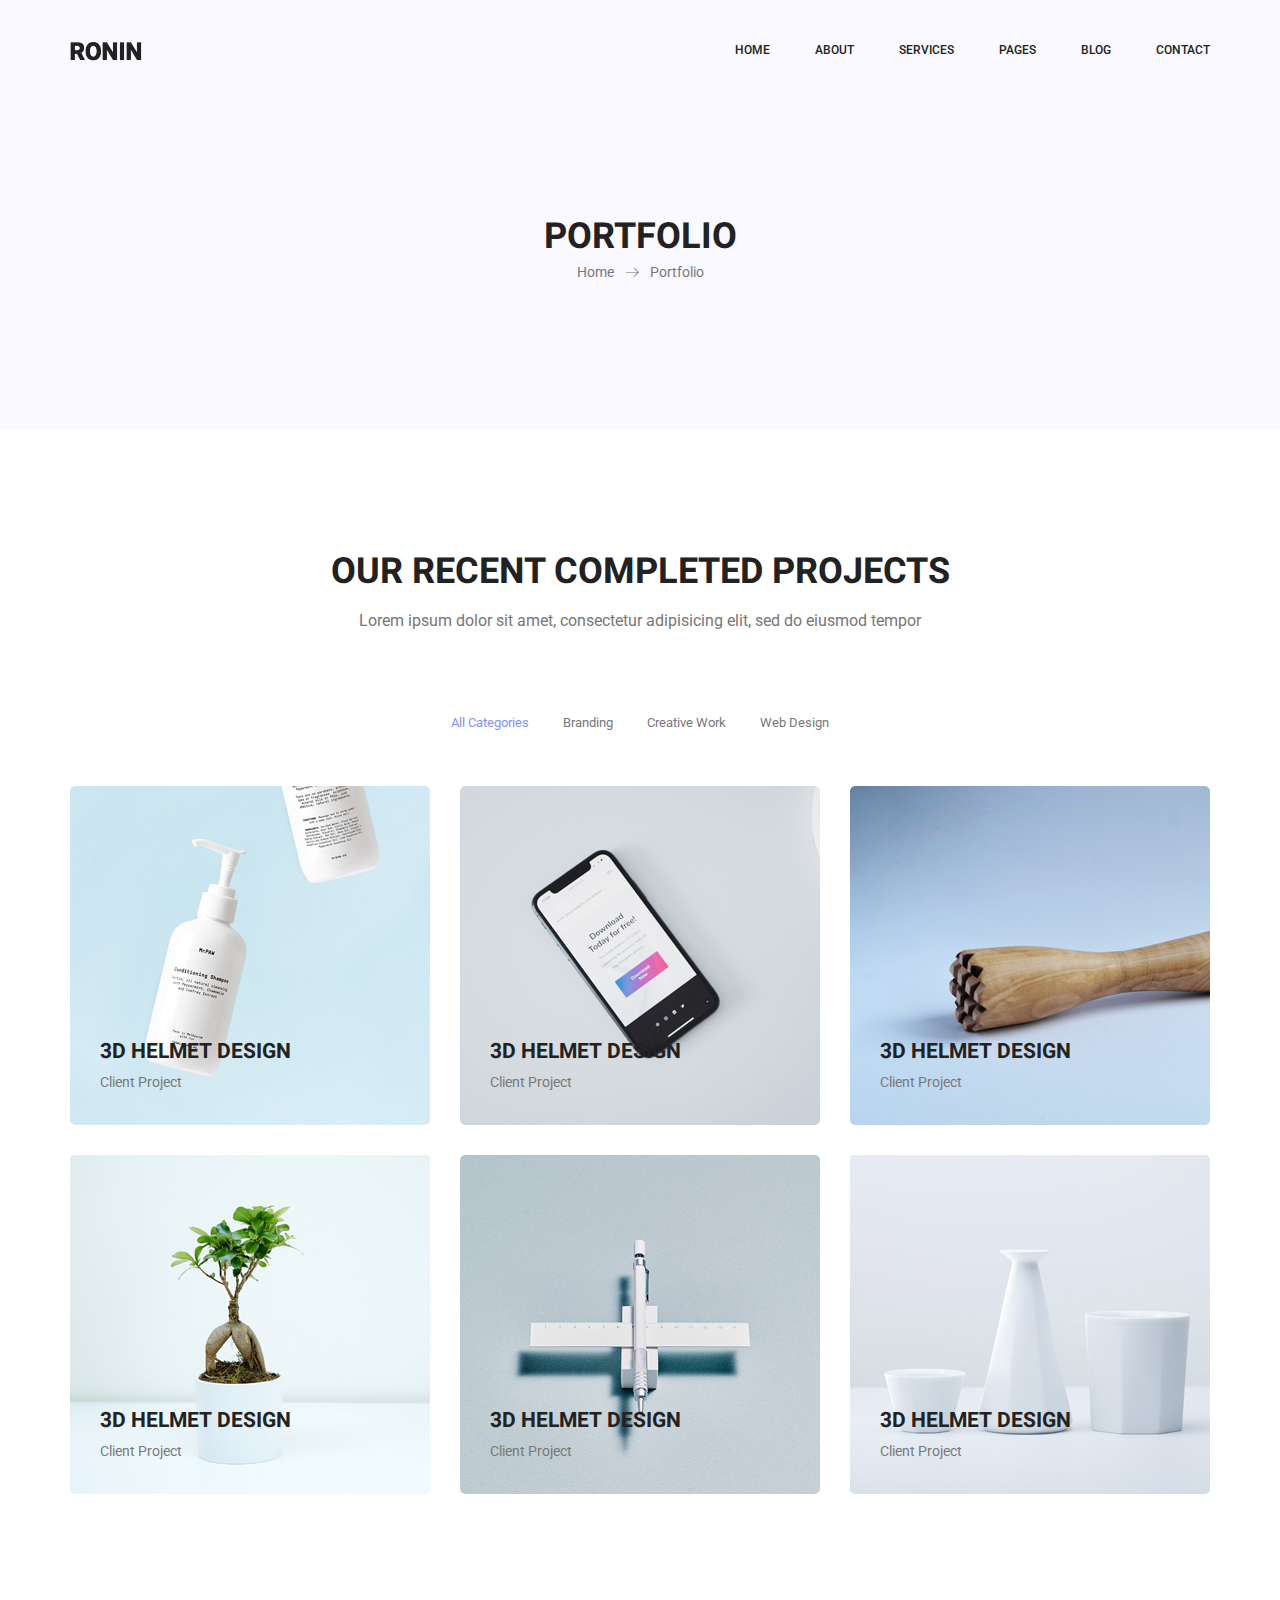
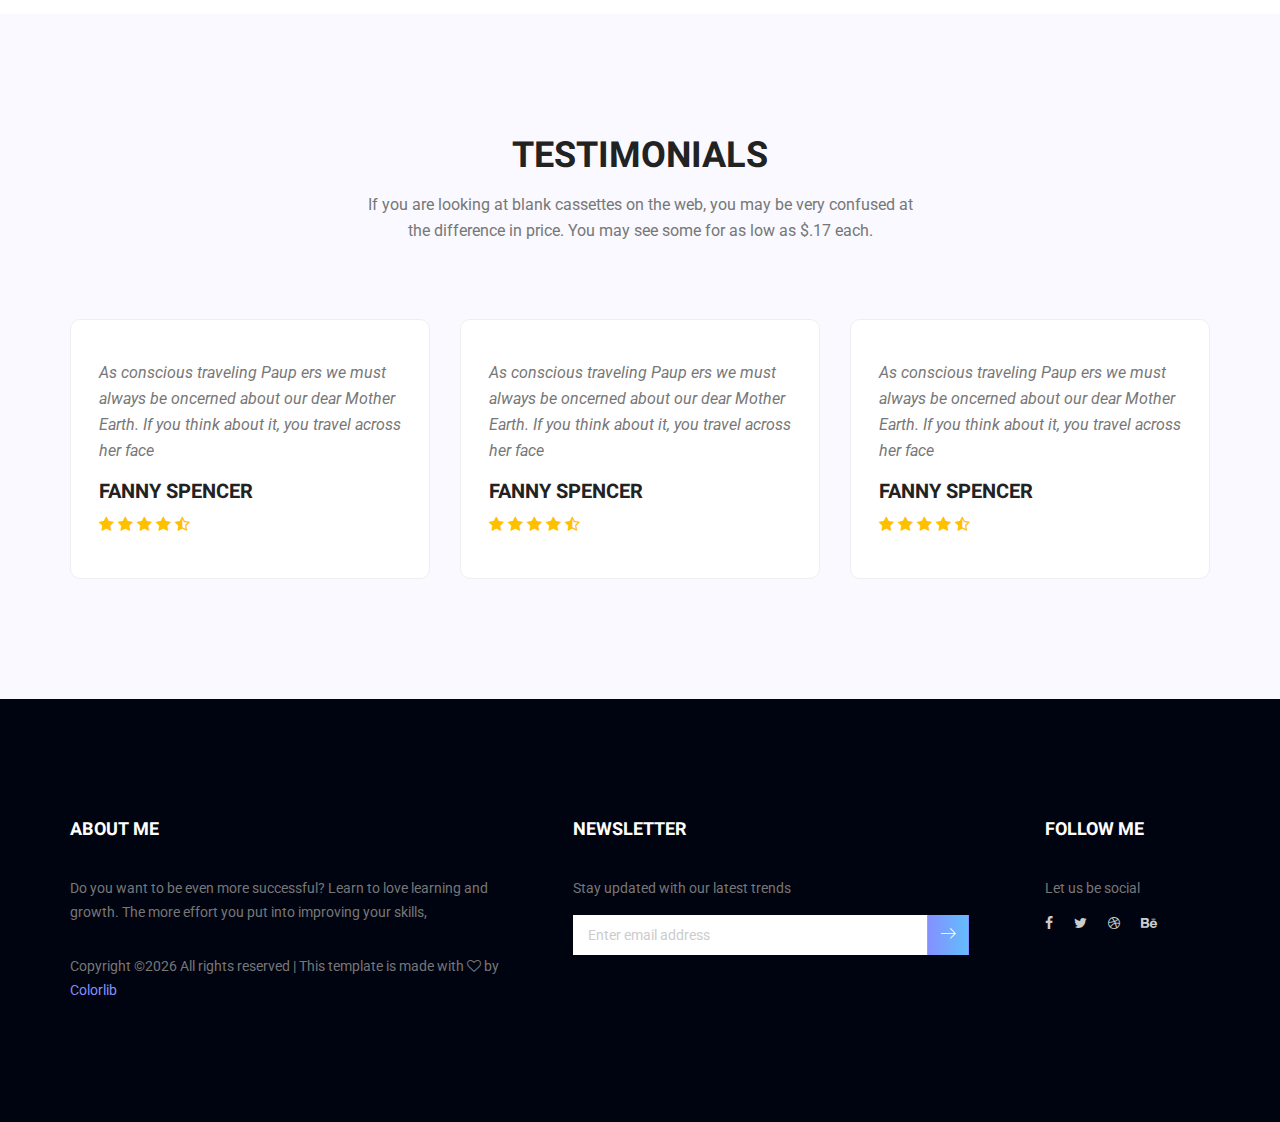
<file: portfolio.html>
<!doctype html>
<html lang="en">
    <head>
        <!-- Required meta tags -->
        <meta charset="utf-8">
        <meta name="viewport" content="width=device-width, initial-scale=1, shrink-to-fit=no">
        <link rel="icon" href="img/favicon.png" type="image/png">
        <title>Ronin Multi</title>
        <!-- Bootstrap CSS -->
        <link rel="stylesheet" href="css/bootstrap.css">
        <link rel="stylesheet" href="vendors/linericon/style.css">
        <link rel="stylesheet" href="css/font-awesome.min.css">
        <link rel="stylesheet" href="vendors/owl-carousel/owl.carousel.min.css">
        <link rel="stylesheet" href="vendors/lightbox/simpleLightbox.css">
        <link rel="stylesheet" href="vendors/nice-select/css/nice-select.css">
        <link rel="stylesheet" href="vendors/animate-css/animate.css">
        <link rel="stylesheet" href="vendors/flaticon/flaticon.css">
        <!-- main css -->
        <link rel="stylesheet" href="css/style.css">
        <link rel="stylesheet" href="css/responsive.css">
    </head>
    <body>
        
        <!--================Header Menu Area =================-->
        <header class="header_area">
            <div class="main_menu" id="mainNav">
            	<nav class="navbar navbar-expand-lg navbar-light">
					<div class="container box_1620">
						<!-- Brand and toggle get grouped for better mobile display -->
						<a class="navbar-brand logo_h" href="index.html"><img src="img/logo.png" alt=""></a>
						<button class="navbar-toggler" type="button" data-toggle="collapse" data-target="#navbarSupportedContent" aria-controls="navbarSupportedContent" aria-expanded="false" aria-label="Toggle navigation">
							<span class="icon-bar"></span>
							<span class="icon-bar"></span>
							<span class="icon-bar"></span>
						</button>
						<!-- Collect the nav links, forms, and other content for toggling -->
						<div class="collapse navbar-collapse offset" id="navbarSupportedContent">
							<ul class="nav navbar-nav menu_nav ml-auto">
								<li class="nav-item active"><a class="nav-link" href="index.html">Home</a></li> 
								<li class="nav-item"><a class="nav-link" href="about-us.html">About</a></li> 
								<li class="nav-item"><a class="nav-link" href="services.html">Services</a>
								<li class="nav-item submenu dropdown">
									<a href="#" class="nav-link dropdown-toggle" data-toggle="dropdown" role="button" aria-haspopup="true" aria-expanded="false">Pages</a>
									<ul class="dropdown-menu">
										<li class="nav-item"><a class="nav-link" href="portfolio.html">Portfolio</a></li>
										<li class="nav-item"><a class="nav-link" href="portfolio-details.html">Project Details</a></li>
										<li class="nav-item"><a class="nav-link" href="elements.html">Elements</a></li>
									</ul>
								</li> 
								<li class="nav-item submenu dropdown">
									<a href="#" class="nav-link dropdown-toggle" data-toggle="dropdown" role="button" aria-haspopup="true" aria-expanded="false">Blog</a>
									<ul class="dropdown-menu">
										<li class="nav-item"><a class="nav-link" href="blog.html">Blog</a></li>
										<li class="nav-item"><a class="nav-link" href="single-blog.html">Blog Details</a></li>
									</ul>
								</li> 
								<li class="nav-item"><a class="nav-link" href="contact.html">Contact</a></li>
							</ul>
						</div> 
					</div>
            	</nav>
            </div>
        </header>
        <!--================Header Menu Area =================-->
        
        <!--================Home Banner Area =================-->
        <section class="banner_area">
            <div class="banner_inner d-flex align-items-center">
            	<div class="overlay bg-parallax" data-stellar-ratio="0.9" data-stellar-vertical-offset="0" data-background=""></div>
				<div class="container">
					<div class="banner_content text-center">
						<h2>Portfolio</h2>
						<div class="page_link">
							<a href="index.html">Home</a>
							<a href="portfolio.html">Portfolio</a>
						</div>
						
					</div>
				</div>
            </div>
        </section>
        <!--================End Home Banner Area =================-->
        
        <!--================Projects Area =================-->
        <section class="projects_area p_120">
        	<div class="container">
        		<div class="main_title">
					<h2>Our Recent Completed Projects</h2>
					<p>Lorem ipsum dolor sit amet, consectetur adipisicing elit, sed do eiusmod tempor</p>
				</div>
        		<div class="projects_fillter">
					<ul class="filter list">
						<li class="active" data-filter="*"><a href="#">All Categories</a></li>
						<li data-filter=".brand"><a href="#">Branding</a></li>
						<li data-filter=".work"><a href="#">Creative Work </a></li>
						<li data-filter=".web"><a href="#">Web Design</a></li>
					</ul>
				</div>
				<div class="projects_inner row">
					<div class="col-lg-4 col-sm-6 brand web">
						<div class="projects_item">
							<img class="img-fluid" src="img/projects/projects-1.jpg" alt="">
							<div class="projects_text">
								<a href="portfolio-details.html"><h4>3D Helmet Design</h4></a>
								<p>Client Project</p>
							</div>
						</div>
					</div>
					<div class="col-lg-4 col-sm-6 brand work">
						<div class="projects_item">
							<img class="img-fluid" src="img/projects/projects-2.jpg" alt="">
							<div class="projects_text">
								<a href="portfolio-details.html"><h4>3D Helmet Design</h4></a>
								<p>Client Project</p>
							</div>
						</div>
					</div>
					<div class="col-lg-4 col-sm-6 work">
						<div class="projects_item">
							<img class="img-fluid" src="img/projects/projects-3.jpg" alt="">
							<div class="projects_text">
								<a href="portfolio-details.html"><h4>3D Helmet Design</h4></a>
								<p>Client Project</p>
							</div>
						</div>
					</div>
					<div class="col-lg-4 col-sm-6 brand web">
						<div class="projects_item">
							<img class="img-fluid" src="img/projects/projects-4.jpg" alt="">
							<div class="projects_text">
								<a href="portfolio-details.html"><h4>3D Helmet Design</h4></a>
								<p>Client Project</p>
							</div>
						</div>
					</div>
					<div class="col-lg-4 col-sm-6 brand work">
						<div class="projects_item">
							<img class="img-fluid" src="img/projects/projects-5.jpg" alt="">
							<div class="projects_text">
								<a href="portfolio-details.html"><h4>3D Helmet Design</h4></a>
								<p>Client Project</p>
							</div>
						</div>
					</div>
					<div class="col-lg-4 col-sm-6 brand work web">
						<div class="projects_item">
							<img class="img-fluid" src="img/projects/projects-6.jpg" alt="">
							<div class="projects_text">
								<a href="portfolio-details.html"><h4>3D Helmet Design</h4></a>
								<p>Client Project</p>
							</div>
						</div>
					</div>
				</div>
        	</div>
        </section>
        <!--================End Projects Area =================-->
        
        <!--================Testimonials Area =================-->
        <section class="testimonials_area p_120">
        	<div class="container">
        		<div class="main_title">
        			<h2>Testimonials</h2>
        			<p>If you are looking at blank cassettes on the web, you may be very confused at the difference in price. You may see some for as low as $.17 each.</p>
        		</div>
        		<div class="testi_inner">
					<div class="testi_slider owl-carousel">
						<div class="item">
							<div class="testi_item">
								<p>As conscious traveling Paup ers we must always be oncerned about our dear Mother Earth. If you think about it, you travel across her face</p>
								<h4>Fanny Spencer</h4>
								<a href="#"><i class="fa fa-star"></i></a>
								<a href="#"><i class="fa fa-star"></i></a>
								<a href="#"><i class="fa fa-star"></i></a>
								<a href="#"><i class="fa fa-star"></i></a>
								<a href="#"><i class="fa fa-star-half-o"></i></a>
							</div>
						</div>
						<div class="item">
							<div class="testi_item">
								<p>As conscious traveling Paup ers we must always be oncerned about our dear Mother Earth. If you think about it, you travel across her face</p>
								<h4>Fanny Spencer</h4>
								<a href="#"><i class="fa fa-star"></i></a>
								<a href="#"><i class="fa fa-star"></i></a>
								<a href="#"><i class="fa fa-star"></i></a>
								<a href="#"><i class="fa fa-star"></i></a>
								<a href="#"><i class="fa fa-star-half-o"></i></a>
							</div>
						</div>
						<div class="item">
							<div class="testi_item">
								<p>As conscious traveling Paup ers we must always be oncerned about our dear Mother Earth. If you think about it, you travel across her face</p>
								<h4>Fanny Spencer</h4>
								<a href="#"><i class="fa fa-star"></i></a>
								<a href="#"><i class="fa fa-star"></i></a>
								<a href="#"><i class="fa fa-star"></i></a>
								<a href="#"><i class="fa fa-star"></i></a>
								<a href="#"><i class="fa fa-star-half-o"></i></a>
							</div>
						</div>
					</div>
        		</div>
        	</div>
        </section>
        <!--================End Testimonials Area =================-->
        
        <!--================Footer Area =================-->
        <footer class="footer_area p_120">
        	<div class="container">
        		<div class="row footer_inner">
        			<div class="col-lg-5 col-sm-6">
        				<aside class="f_widget ab_widget">
        					<div class="f_title">
        						<h3>About Me</h3>
        					</div>
        					<p>Do you want to be even more successful? Learn to love learning and growth. The more effort you put into improving your skills,</p>
        					<p><!-- Link back to Colorlib can't be removed. Template is licensed under CC BY 3.0. -->
Copyright &copy;<script>document.write(new Date().getFullYear());</script> All rights reserved | This template is made with <i class="fa fa-heart-o" aria-hidden="true"></i> by <a href="https://colorlib.com" target="_blank">Colorlib</a>
<!-- Link back to Colorlib can't be removed. Template is licensed under CC BY 3.0. -->
</p>
        				</aside>
        			</div>
        			<div class="col-lg-5 col-sm-6">
        				<aside class="f_widget news_widget">
        					<div class="f_title">
        						<h3>Newsletter</h3>
        					</div>
        					<p>Stay updated with our latest trends</p>
        					<div id="mc_embed_signup">
                                <form target="_blank" action="https://spondonit.us12.list-manage.com/subscribe/post?u=1462626880ade1ac87bd9c93a&amp;id=92a4423d01" method="get" class="subscribe_form relative">
                                	<div class="input-group d-flex flex-row">
                                        <input name="EMAIL" placeholder="Enter email address" onfocus="this.placeholder = ''" onblur="this.placeholder = 'Email Address '" required="" type="email">
                                        <button class="btn sub-btn"><span class="lnr lnr-arrow-right"></span></button>		
                                    </div>				
                                    <div class="mt-10 info"></div>
                                </form>
                            </div>
        				</aside>
        			</div>
        			<div class="col-lg-2">
        				<aside class="f_widget social_widget">
        					<div class="f_title">
        						<h3>Follow Me</h3>
        					</div>
        					<p>Let us be social</p>
        					<ul class="list">
        						<li><a href="#"><i class="fa fa-facebook"></i></a></li>
        						<li><a href="#"><i class="fa fa-twitter"></i></a></li>
        						<li><a href="#"><i class="fa fa-dribbble"></i></a></li>
        						<li><a href="#"><i class="fa fa-behance"></i></a></li>
        					</ul>
        				</aside>
        			</div>
        		</div>
        	</div>
        </footer>
        <!--================End Footer Area =================-->
        
        
        
        
        <!-- Optional JavaScript -->
        <!-- jQuery first, then Popper.js, then Bootstrap JS -->
        <script src="js/jquery-3.2.1.min.js"></script>
        <script src="js/popper.js"></script>
        <script src="js/bootstrap.min.js"></script>
        <script src="js/stellar.js"></script>
        <script src="vendors/lightbox/simpleLightbox.min.js"></script>
        <script src="vendors/nice-select/js/jquery.nice-select.min.js"></script>
        <script src="vendors/isotope/imagesloaded.pkgd.min.js"></script>
        <script src="vendors/isotope/isotope-min.js"></script>
        <script src="vendors/owl-carousel/owl.carousel.min.js"></script>
        <script src="js/jquery.ajaxchimp.min.js"></script>
        <script src="js/mail-script.js"></script>
        <script src="vendors/counter-up/jquery.waypoints.min.js"></script>
        <script src="vendors/counter-up/jquery.counterup.min.js"></script>
        <script src="js/theme.js"></script>
    </body>
</html>
</file>
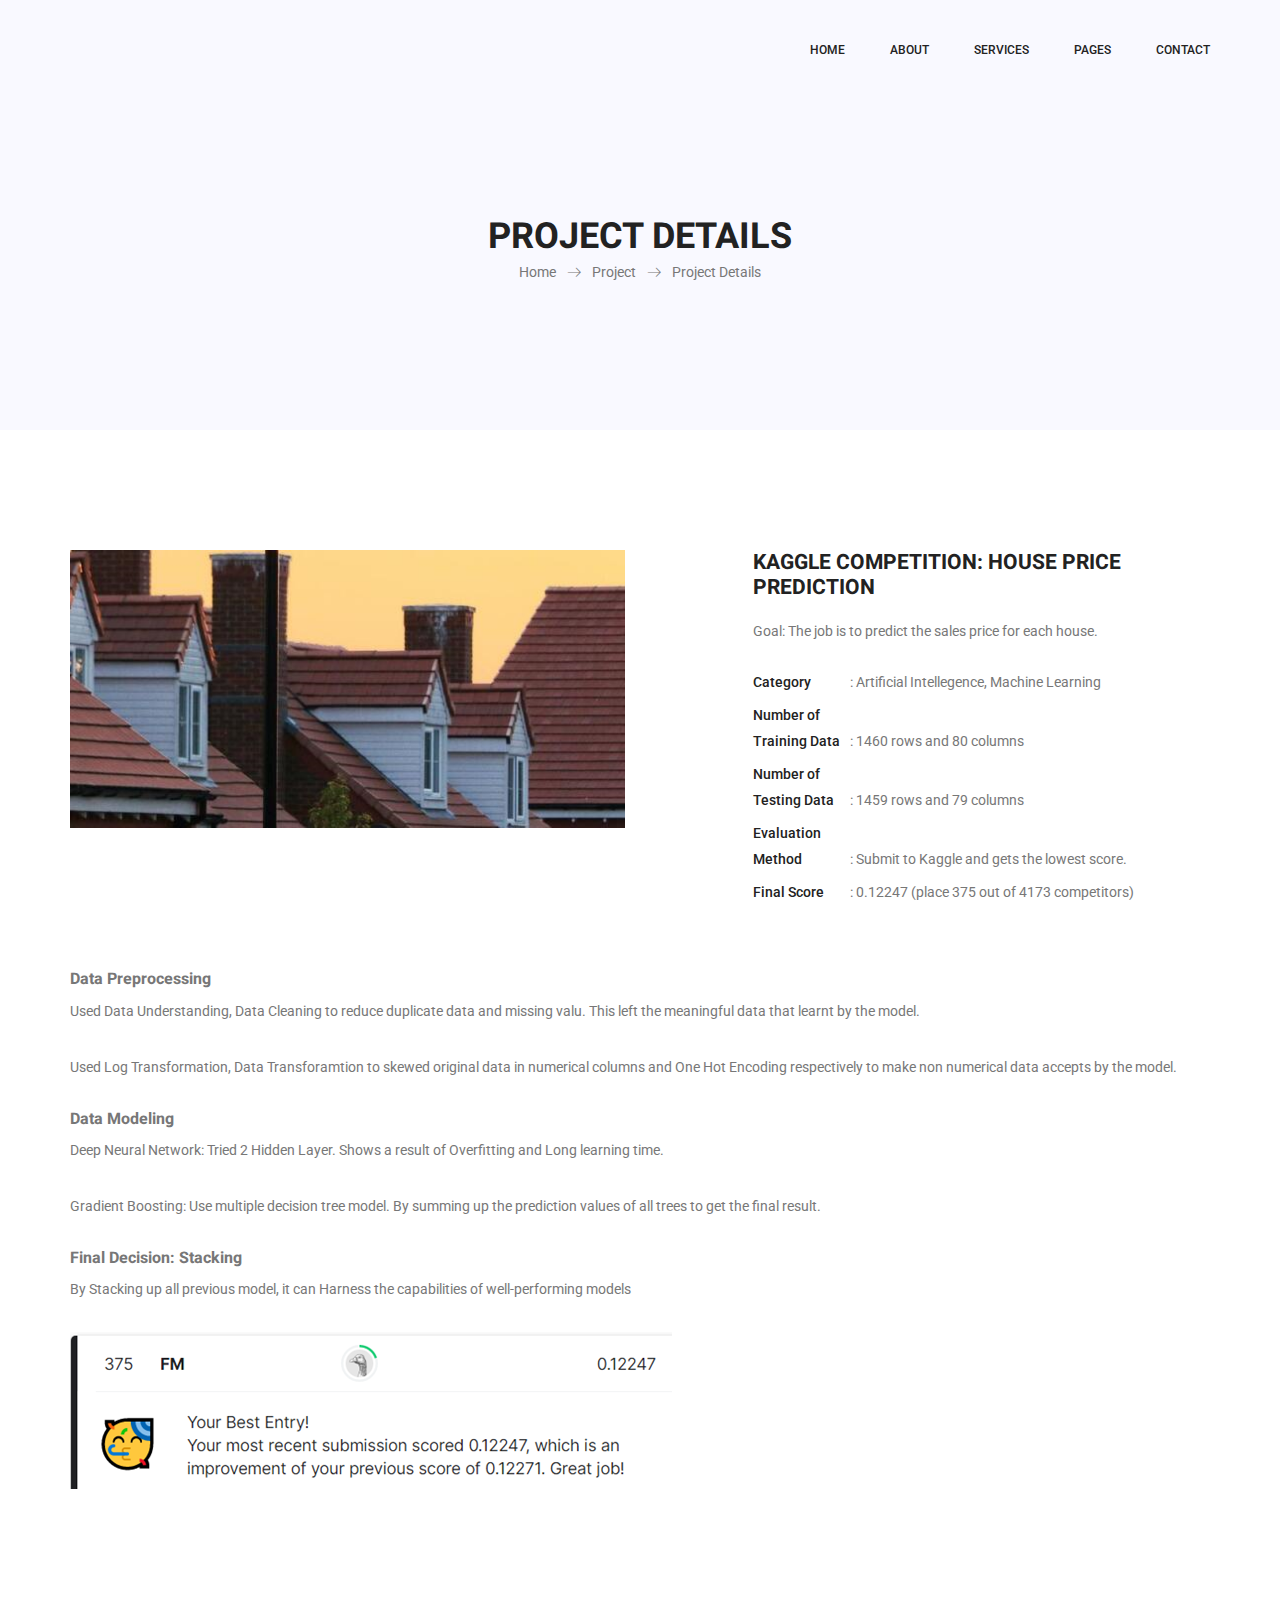
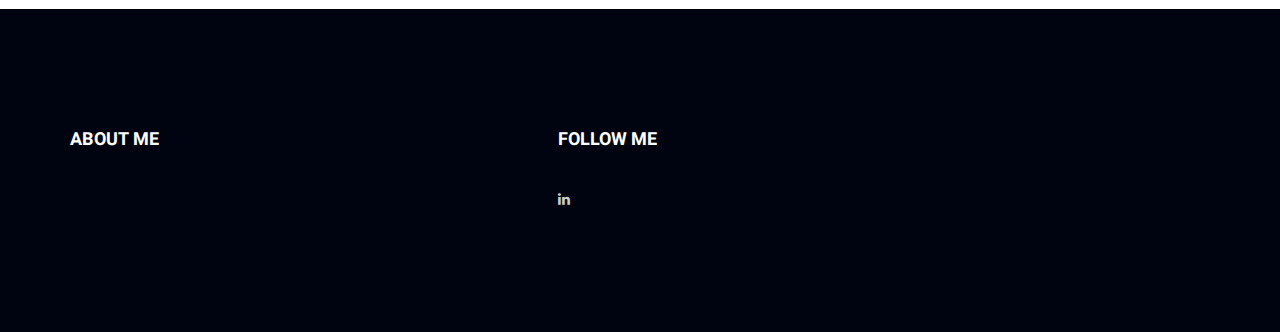
<file: project_details_bc.html>
<!doctype html>
<html lang="en">
<head>
    <!-- Required meta tags -->
    <meta charset="utf-8">
    <meta name="viewport" content="width=device-width, initial-scale=1, shrink-to-fit=no">
    <link rel="icon" href="img/projects/favicon.ico" type="image/x-icon">
    <title>Thoams Wong</title>
    <!-- Bootstrap CSS -->
    <link rel="stylesheet" href="css/bootstrap.css">
    <link rel="stylesheet" href="vendors/linericon/style.css">
    <link rel="stylesheet" href="css/font-awesome.min.css">
    <link rel="stylesheet" href="vendors/owl-carousel/owl.carousel.min.css">
    <link rel="stylesheet" href="vendors/lightbox/simpleLightbox.css">
    <link rel="stylesheet" href="vendors/nice-select/css/nice-select.css">
    <link rel="stylesheet" href="vendors/animate-css/animate.css">
    <link rel="stylesheet" href="vendors/flaticon/flaticon.css">
    <!-- main css -->
    <link rel="stylesheet" href="css/style.css">
    <link rel="stylesheet" href="css/responsive.css">
</head>
<body>

    <!--================Header Menu Area =================-->
    <header class="header_area">
        <div class="main_menu" id="mainNav">
            <nav class="navbar navbar-expand-lg navbar-light">
                <div class="container box_1620">
                    <!-- Brand and toggle get grouped for better mobile display -->
                    <!--<a class="navbar-brand logo_h" href="index.html"><img src="img/logo.png" alt=""></a>-->
                    <button class="navbar-toggler" type="button" data-toggle="collapse" data-target="#navbarSupportedContent" aria-controls="navbarSupportedContent" aria-expanded="false" aria-label="Toggle navigation">
                        <span class="icon-bar"></span>
                        <span class="icon-bar"></span>
                        <span class="icon-bar"></span>
                    </button>
                    <!-- Collect the nav links, forms, and other content for toggling -->
                    <div class="collapse navbar-collapse offset" id="navbarSupportedContent">
                        <ul class="nav navbar-nav menu_nav ml-auto">
                            <li class="nav-item active"><a class="nav-link" href="index.html">Home</a></li>
                            <li class="nav-item"><a class="nav-link" href="about-us.html">About</a></li>
                            <li class="nav-item"><a class="nav-link" href="services1.html">Services</a> <!--#changed href link-->
                            <li class="nav-item submenu dropdown">
                                <a href="#" class="nav-link dropdown-toggle" data-toggle="dropdown" role="button" aria-haspopup="true" aria-expanded="false">Pages</a>
                                <ul class="dropdown-menu">
                                    <li class="nav-item"><a class="nav-link" href="portfolio1.html">Portfolio</a></li><!--#changed href link-->
                                    <li class="nav-item"><a class="nav-link" href="portfolio-details.html">Project Details</a></li>
                                    <li class="nav-item"><a class="nav-link" href="elements1.html">Elements</a></li><!--#changed href link-->
                                </ul>
                            </li>
                            <!--<li class="nav-item submenu dropdown">
                                <a href="#" class="nav-link dropdown-toggle" data-toggle="dropdown" role="button" aria-haspopup="true" aria-expanded="false">Blog</a>
                                <ul class="dropdown-menu">
                                    <li class="nav-item"><a class="nav-link" href="blog.html">Blog</a></li>
                                    <li class="nav-item"><a class="nav-link" href="single-blog.html">Blog Details</a></li>
                                </ul>
                            </li>-->
                            <li class="nav-item"><a class="nav-link" href="contact1.html">Contact</a></li><!--#changed href link-->
                        </ul>
                    </div>
                </div>
            </nav>
        </div>
    </header>
    <!--================Header Menu Area =================-->
    <!--================Home Banner Area =================-->
    <section class="banner_area">
        <div class="banner_inner d-flex align-items-center">
            <div class="overlay bg-parallax" data-stellar-ratio="0.9" data-stellar-vertical-offset="0" data-background=""></div>
            <div class="container">
                <div class="banner_content text-center">
                    <h2>Project Details</h2>
                    <div class="page_link">
                        <a href="index.html">Home</a>
                        <a>Project</a>
                        <a>Project Details</a>
                    </div>

                </div>
            </div>
        </div>
    </section>
    <!--================End Home Banner Area =================-->
    <!--================Portfolio Details Area =================-->
    <section class="portfolio_details_area p_120">
        <div class="container">
            <div class="portfolio_details_inner">
                <div class="row">
                    <div class="col-md-6">
                        <div class="left_img">
                            <img class="img-fluid" src="img/gallery/housepricepre.png" alt="">
                        </div>
                    </div>
                    <div class="col-md-6">
                        <div class="portfolio_right_text">
                            <h4>Kaggle Competition: House Price Prediction</h4>
                            <p>Goal: The job is to predict the sales price for each house.</p>
                            <ul class="list">
                                <li><span>Category </span>: Artificial Intellegence, Machine Learning</li>
                                <li><span>Number of Training Data </span>: 1460 rows and 80 columns</li>
                                <li><span>Number of Testing Data</span>:  1459 rows and 79 columns</li>
                                <li><span>Evaluation Method</span>:  Submit to Kaggle and gets the lowest score.</li>
                                <li><span>Final Score </span>: 0.12247 (place 375 out of 4173 competitors)</li>
                            </ul>
                        </div>
                    </div>
                </div>
                <h5>Data Preprocessing</h5>
                <p>Used Data Understanding, Data Cleaning to reduce duplicate data and missing valu. This left the meaningful data that learnt by the model.</p>
                <p>Used Log Transformation, Data Transforamtion to skewed original data in numerical columns and One Hot Encoding respectively to make non numerical data accepts by the model.</p>
                <h5>Data Modeling</h5>
                <p>Deep Neural Network: Tried 2 Hidden Layer. Shows a result of Overfitting and Long learning time.</p>
                <p>Gradient Boosting: Use multiple decision tree model. By summing up the prediction values of all trees to get the final result.</p>
                <h5>Final Decision: Stacking</h5>
                <p>By Stacking up all previous model, it can Harness the capabilities of well-performing models </p>
                <img class="img-fluid" src="img/gallery/housepricepre_1.png" alt="">



            </div>
        </div>
    </section>
    <!--================End Portfolio Details Area =================-->
    <!--================Footer Area =================-->
    <footer class="footer_area p_120">
        <div class="container">
            <div class="row footer_inner">
                <div class="col-lg-5 col-sm-6">
                    <aside class="f_widget ab_widget">
                        <div class="f_title">
                            <h3>About Me</h3>
                        </div>
                        <p></p>
                        <!--<p>--><!-- Link back to Colorlib can't be removed. Template is licensed under CC BY 3.0. -->
                        <!--Copyright &copy;<script>document.write(new Date().getFullYear());</script> All rights reserved | This template is made with <i class="fa fa-heart-o" aria-hidden="true"></i> by <a href="https://colorlib.com" target="_blank">Colorlib</a>-->
                        <!-- Link back to Colorlib can't be removed. Template is licensed under CC BY 3.0. -->
                        <!--</p>-->
                    </aside>
                </div>
                <!--<div class="col-lg-5 col-sm-6">
                    <aside class="f_widget news_widget">
                        <div class="f_title">
                            <h3>Newsletter</h3>
                        </div>
                        <p>Stay updated with our latest trends</p>
                        <div id="mc_embed_signup">
                            <form target="_blank" action="https://spondonit.us12.list-manage.com/subscribe/post?u=1462626880ade1ac87bd9c93a&amp;id=92a4423d01" method="get" class="subscribe_form relative">
                                <div class="input-group d-flex flex-row">
                                    <input name="EMAIL" placeholder="Enter email address" onfocus="this.placeholder = ''" onblur="this.placeholder = 'Email Address '" required="" type="email">
                                    <button class="btn sub-btn"><span class="lnr lnr-arrow-right"></span></button>
                                </div>
                                <div class="mt-10 info"></div>
                            </form>
                        </div>
                    </aside>
                </div>-->
                <div class="col-lg-2">
                    <aside class="f_widget social_widget">
                        <div class="f_title">
                            <h3>Follow Me</h3>
                        </div>
                        <!--<p>Let us be social</p>-->
                        <ul class="list">
                            <li><a href="#"><i class="fa fa-linkedin"></i></a></li>

                        </ul>
                    </aside>
                </div>
            </div>
        </div>
    </footer>
    <!--================End Footer Area =================-->
    <!-- Optional JavaScript -->
    <!-- jQuery first, then Popper.js, then Bootstrap JS -->
    <script src="js/jquery-3.2.1.min.js"></script>
    <script src="js/popper.js"></script>
    <script src="js/bootstrap.min.js"></script>
    <script src="js/stellar.js"></script>
    <script src="vendors/lightbox/simpleLightbox.min.js"></script>
    <script src="vendors/nice-select/js/jquery.nice-select.min.js"></script>
    <script src="vendors/isotope/imagesloaded.pkgd.min.js"></script>
    <script src="vendors/isotope/isotope-min.js"></script>
    <script src="vendors/owl-carousel/owl.carousel.min.js"></script>
    <script src="js/jquery.ajaxchimp.min.js"></script>
    <script src="js/mail-script.js"></script>
    <script src="vendors/counter-up/jquery.waypoints.min.js"></script>
    <script src="vendors/counter-up/jquery.counterup.min.js"></script>
    <script src="js/theme.js"></script>
</body>
</html>
</file>
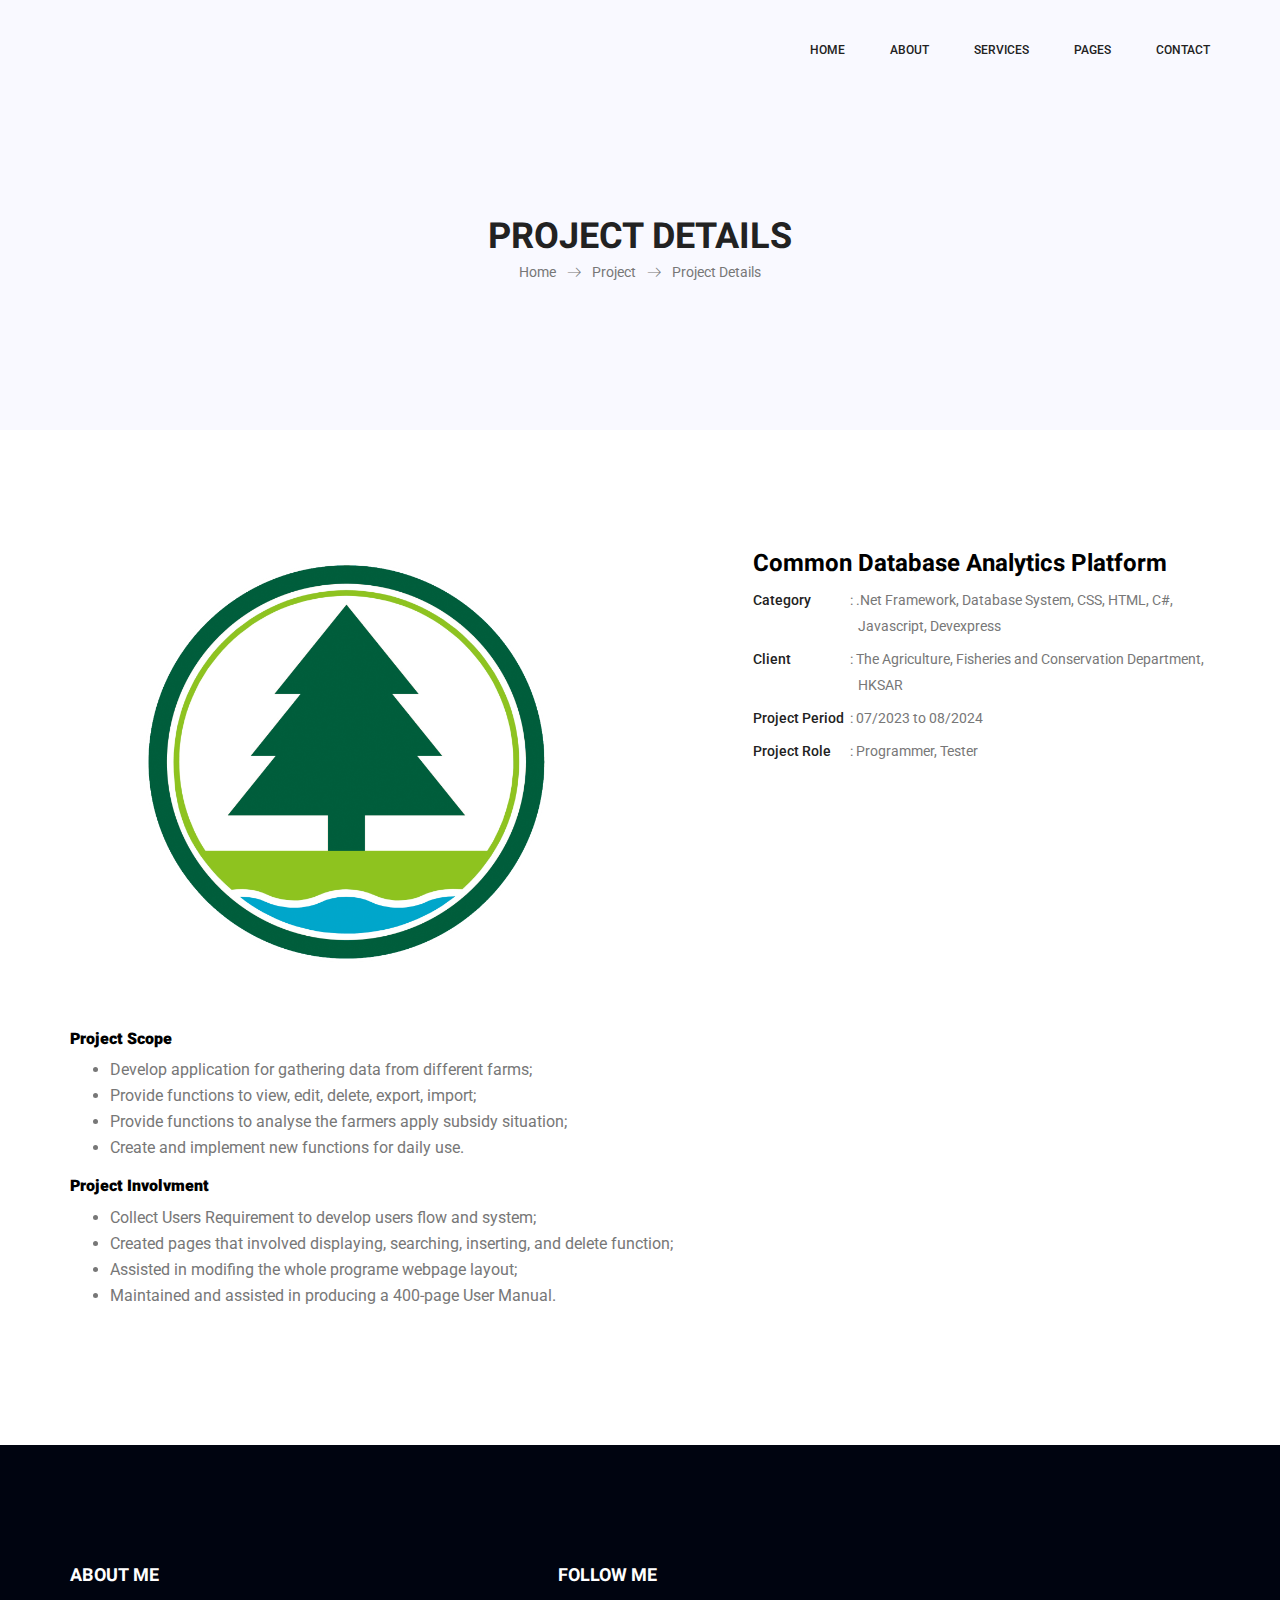
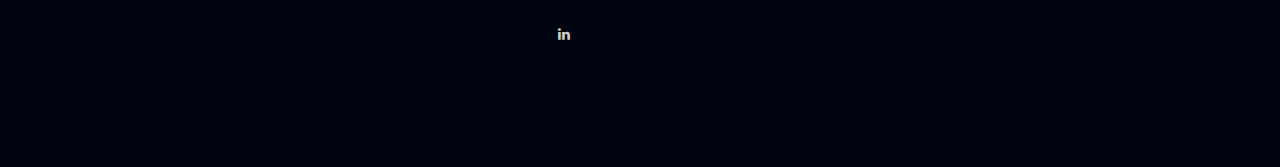
<file: project_details_cdap.html>
<!doctype html>
<html lang="en">
<head>
    <!-- Required meta tags -->
    <meta charset="utf-8">
    <meta name="viewport" content="width=device-width, initial-scale=1, shrink-to-fit=no">
    <link rel="icon" href="img/projects/favicon.ico" type="image/x-icon">
    <!--<link rel="icon" href="img/favicon.png" type="image/png">-->
    <title>Thoams Wong</title>
    <!-- Bootstrap CSS -->
    <link rel="stylesheet" href="css/bootstrap.css">
    <link rel="stylesheet" href="vendors/linericon/style.css">
    <link rel="stylesheet" href="css/font-awesome.min.css">
    <link rel="stylesheet" href="vendors/owl-carousel/owl.carousel.min.css">
    <link rel="stylesheet" href="vendors/lightbox/simpleLightbox.css">
    <link rel="stylesheet" href="vendors/nice-select/css/nice-select.css">
    <link rel="stylesheet" href="vendors/animate-css/animate.css">
    <link rel="stylesheet" href="vendors/flaticon/flaticon.css">
    <!-- main css -->
    <link rel="stylesheet" href="css/style.css">
    <link rel="stylesheet" href="css/responsive.css">
</head>
<body>

    <!--================Header Menu Area =================-->
    <header class="header_area">
        <div class="main_menu" id="mainNav">
            <nav class="navbar navbar-expand-lg navbar-light">
                <div class="container box_1620">
                    <!-- Brand and toggle get grouped for better mobile display -->
                    <!--<a class="navbar-brand logo_h" href="index.html"><img src="img/logo.png" alt=""></a>-->
                    <button class="navbar-toggler" type="button" data-toggle="collapse" data-target="#navbarSupportedContent" aria-controls="navbarSupportedContent" aria-expanded="false" aria-label="Toggle navigation">
                        <span class="icon-bar"></span>
                        <span class="icon-bar"></span>
                        <span class="icon-bar"></span>
                    </button>
                    <!-- Collect the nav links, forms, and other content for toggling -->
                    <div class="collapse navbar-collapse offset" id="navbarSupportedContent">
                        <ul class="nav navbar-nav menu_nav ml-auto">
                            <li class="nav-item active"><a class="nav-link" href="index.html">Home</a></li>
                            <li class="nav-item"><a class="nav-link" href="about-us.html">About</a></li>
                            <li class="nav-item"><a class="nav-link" href="services1.html">Services</a> <!--#changed href link-->
                            <li class="nav-item submenu dropdown">
                                <a href="#" class="nav-link dropdown-toggle" data-toggle="dropdown" role="button" aria-haspopup="true" aria-expanded="false">Pages</a>
                                <ul class="dropdown-menu">
                                    <li class="nav-item"><a class="nav-link" href="portfolio1.html">Portfolio</a></li><!--#changed href link-->
                                    <li class="nav-item"><a class="nav-link" href="portfolio-details.html">Project Details</a></li>
                                    <li class="nav-item"><a class="nav-link" href="elements1.html">Elements</a></li><!--#changed href link-->
                                </ul>
                            </li>
                            <!--<li class="nav-item submenu dropdown">
                                <a href="#" class="nav-link dropdown-toggle" data-toggle="dropdown" role="button" aria-haspopup="true" aria-expanded="false">Blog</a>
                                <ul class="dropdown-menu">
                                    <li class="nav-item"><a class="nav-link" href="blog.html">Blog</a></li>
                                    <li class="nav-item"><a class="nav-link" href="single-blog.html">Blog Details</a></li>
                                </ul>
                            </li>-->
                            <li class="nav-item"><a class="nav-link" href="contact1.html">Contact</a></li><!--#changed href link-->
                        </ul>
                    </div>
                </div>
            </nav>
        </div>
    </header>
    <!--================Header Menu Area =================-->
    <!--================Home Banner Area =================-->
    <section class="banner_area">
        <div class="banner_inner d-flex align-items-center">
            <div class="overlay bg-parallax" data-stellar-ratio="0.9" data-stellar-vertical-offset="0" data-background=""></div>
            <div class="container">
                <div class="banner_content text-center">
                    <h2>Project Details</h2>
                    <div class="page_link">
                        <a href="index.html">Home</a>
                        <a>Project</a>
                        <a>Project Details</a>
                    </div>

                </div>
            </div>
        </div>
    </section>
    <!--================End Home Banner Area =================-->
    <!--================Portfolio Details Area =================-->
    <section class="portfolio_details_area p_120">
        <div class="container">
            <div class="portfolio_details_inner">
                <div class="row">
                    <div class="col-md-6">
                        <div class="left_img">
                            <img class="img-fluid" src="img/projects/logo_AFCD_1.png" alt="">
                        </div>
                    </div>
                    <div class="col-md-6">
                        <div class="portfolio_right_text">
                            <h3 style="color:black;">Common Database Analytics Platform</h3>
                            <ul class="list">
                                <li><span>Category </span>: .Net Framework, Database System, CSS, HTML, C#,<br />&emsp;&emsp;&emsp;&emsp;&emsp;&emsp;&emsp;&ensp;Javascript, Devexpress</li>
                                <li><span>Client </span>: The Agriculture, Fisheries and Conservation Department, <br />&emsp;&emsp;&emsp;&emsp;&emsp;&emsp;&emsp;&ensp;HKSAR</li>
                                <li><span>Project Period</span>:  07/2023 to 08/2024</li>
                                <li><span>Project Role</span>:  Programmer, Tester</li>
                            </ul>
                        </div>
                    </div>
                </div>
                <h5 style="color:black;"> <strong>Project Scope</strong></h5>
                <ul>
                    <li>Develop application for gathering data from different farms;</li>
                    <li>Provide functions to view, edit, delete, export, import;</li>
                    <li>Provide functions to analyse the farmers apply subsidy situation;</li>
                    <li>Create and implement new functions for daily use.</li>
                </ul>
                <h5 style="color:black;"> <strong>Project Involvment</strong></h5>
                <ul>
                    <li>Collect Users Requirement to develop users flow and system;</li>
                    <li>Created pages that involved displaying, searching, inserting, and delete function;</li>
                    <li>Assisted in modifing the whole programe webpage layout;</li>
                    <li>Maintained and assisted in producing a 400-page User Manual.</li>
                </ul>



            </div>
        </div>
    </section>
    <!--================End Portfolio Details Area =================-->
    <!--================Footer Area =================-->
    <footer class="footer_area p_120">
        <div class="container">
            <div class="row footer_inner">
                <div class="col-lg-5 col-sm-6">
                    <aside class="f_widget ab_widget">
                        <div class="f_title">
                            <h3>About Me</h3>
                        </div>
                        <p></p>
                        <!--<p>--><!-- Link back to Colorlib can't be removed. Template is licensed under CC BY 3.0. -->
                        <!--Copyright &copy;<script>document.write(new Date().getFullYear());</script> All rights reserved | This template is made with <i class="fa fa-heart-o" aria-hidden="true"></i> by <a href="https://colorlib.com" target="_blank">Colorlib</a>-->
                        <!-- Link back to Colorlib can't be removed. Template is licensed under CC BY 3.0. -->
                        <!--</p>-->
                    </aside>
                </div>
                <!--<div class="col-lg-5 col-sm-6">
                    <aside class="f_widget news_widget">
                        <div class="f_title">
                            <h3>Newsletter</h3>
                        </div>
                        <p>Stay updated with our latest trends</p>
                        <div id="mc_embed_signup">
                            <form target="_blank" action="https://spondonit.us12.list-manage.com/subscribe/post?u=1462626880ade1ac87bd9c93a&amp;id=92a4423d01" method="get" class="subscribe_form relative">
                                <div class="input-group d-flex flex-row">
                                    <input name="EMAIL" placeholder="Enter email address" onfocus="this.placeholder = ''" onblur="this.placeholder = 'Email Address '" required="" type="email">
                                    <button class="btn sub-btn"><span class="lnr lnr-arrow-right"></span></button>
                                </div>
                                <div class="mt-10 info"></div>
                            </form>
                        </div>
                    </aside>
                </div>-->
                <div class="col-lg-2">
                    <aside class="f_widget social_widget">
                        <div class="f_title">
                            <h3>Follow Me</h3>
                        </div>
                        <!--<p>Let us be social</p>-->
                        <ul class="list">
                            <li><a href="#"><i class="fa fa-linkedin"></i></a></li>

                        </ul>
                    </aside>
                </div>
            </div>
        </div>
    </footer>
    <!--================End Footer Area =================-->
    <!-- Optional JavaScript -->
    <!-- jQuery first, then Popper.js, then Bootstrap JS -->
    <script src="js/jquery-3.2.1.min.js"></script>
    <script src="js/popper.js"></script>
    <script src="js/bootstrap.min.js"></script>
    <script src="js/stellar.js"></script>
    <script src="vendors/lightbox/simpleLightbox.min.js"></script>
    <script src="vendors/nice-select/js/jquery.nice-select.min.js"></script>
    <script src="vendors/isotope/imagesloaded.pkgd.min.js"></script>
    <script src="vendors/isotope/isotope-min.js"></script>
    <script src="vendors/owl-carousel/owl.carousel.min.js"></script>
    <script src="js/jquery.ajaxchimp.min.js"></script>
    <script src="js/mail-script.js"></script>
    <script src="vendors/counter-up/jquery.waypoints.min.js"></script>
    <script src="vendors/counter-up/jquery.counterup.min.js"></script>
    <script src="js/theme.js"></script>
</body>
</html>
</file>
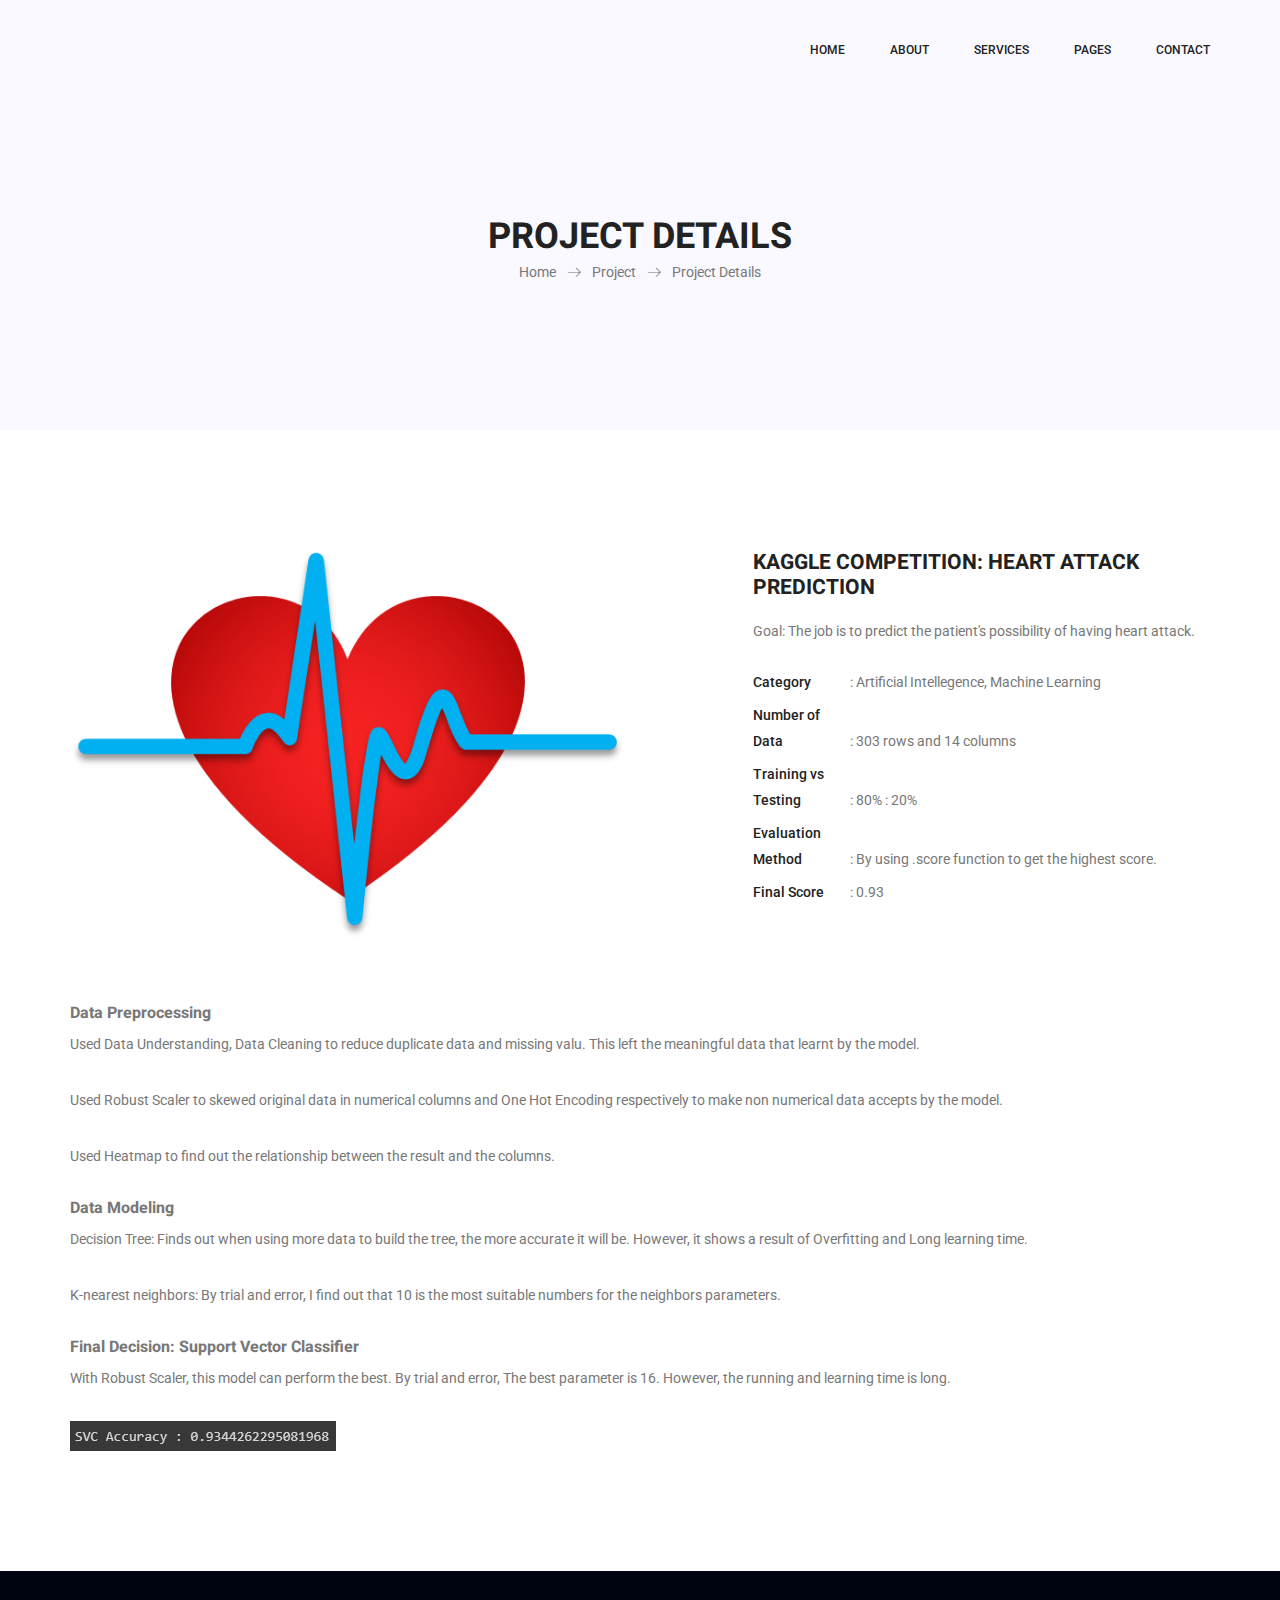
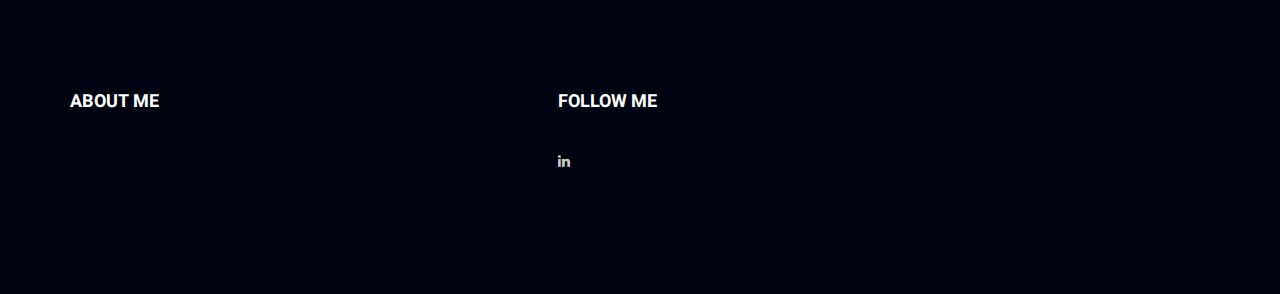
<file: project_details_hap.html>
<!doctype html>
<html lang="en">
<head>
    <!-- Required meta tags -->
    <meta charset="utf-8">
    <meta name="viewport" content="width=device-width, initial-scale=1, shrink-to-fit=no">
    <link rel="icon" href="img/projects/favicon.ico" type="image/x-icon">
    <title>Thoams Wong</title>
    <!-- Bootstrap CSS -->
    <link rel="stylesheet" href="css/bootstrap.css">
    <link rel="stylesheet" href="vendors/linericon/style.css">
    <link rel="stylesheet" href="css/font-awesome.min.css">
    <link rel="stylesheet" href="vendors/owl-carousel/owl.carousel.min.css">
    <link rel="stylesheet" href="vendors/lightbox/simpleLightbox.css">
    <link rel="stylesheet" href="vendors/nice-select/css/nice-select.css">
    <link rel="stylesheet" href="vendors/animate-css/animate.css">
    <link rel="stylesheet" href="vendors/flaticon/flaticon.css">
    <!-- main css -->
    <link rel="stylesheet" href="css/style.css">
    <link rel="stylesheet" href="css/responsive.css">
</head>
<body>

    <!--================Header Menu Area =================-->
    <header class="header_area">
        <div class="main_menu" id="mainNav">
            <nav class="navbar navbar-expand-lg navbar-light">
                <div class="container box_1620">
                    <!-- Brand and toggle get grouped for better mobile display -->
                    <!--<a class="navbar-brand logo_h" href="index.html"><img src="img/logo.png" alt=""></a>-->
                    <button class="navbar-toggler" type="button" data-toggle="collapse" data-target="#navbarSupportedContent" aria-controls="navbarSupportedContent" aria-expanded="false" aria-label="Toggle navigation">
                        <span class="icon-bar"></span>
                        <span class="icon-bar"></span>
                        <span class="icon-bar"></span>
                    </button>
                    <!-- Collect the nav links, forms, and other content for toggling -->
                    <div class="collapse navbar-collapse offset" id="navbarSupportedContent">
                        <ul class="nav navbar-nav menu_nav ml-auto">
                            <li class="nav-item active"><a class="nav-link" href="index.html">Home</a></li>
                            <li class="nav-item"><a class="nav-link" href="about-us.html">About</a></li>
                            <li class="nav-item"><a class="nav-link" href="services1.html">Services</a> <!--#changed href link-->
                            <li class="nav-item submenu dropdown">
                                <a href="#" class="nav-link dropdown-toggle" data-toggle="dropdown" role="button" aria-haspopup="true" aria-expanded="false">Pages</a>
                                <ul class="dropdown-menu">
                                    <li class="nav-item"><a class="nav-link" href="portfolio1.html">Portfolio</a></li><!--#changed href link-->
                                    <li class="nav-item"><a class="nav-link" href="portfolio-details.html">Project Details</a></li>
                                    <li class="nav-item"><a class="nav-link" href="elements1.html">Elements</a></li><!--#changed href link-->
                                </ul>
                            </li>
                            <!--<li class="nav-item submenu dropdown">
                                <a href="#" class="nav-link dropdown-toggle" data-toggle="dropdown" role="button" aria-haspopup="true" aria-expanded="false">Blog</a>
                                <ul class="dropdown-menu">
                                    <li class="nav-item"><a class="nav-link" href="blog.html">Blog</a></li>
                                    <li class="nav-item"><a class="nav-link" href="single-blog.html">Blog Details</a></li>
                                </ul>
                            </li>-->
                            <li class="nav-item"><a class="nav-link" href="contact1.html">Contact</a></li><!--#changed href link-->
                        </ul>
                    </div>
                </div>
            </nav>
        </div>
    </header>
    <!--================Header Menu Area =================-->
    <!--================Home Banner Area =================-->
    <section class="banner_area">
        <div class="banner_inner d-flex align-items-center">
            <div class="overlay bg-parallax" data-stellar-ratio="0.9" data-stellar-vertical-offset="0" data-background=""></div>
            <div class="container">
                <div class="banner_content text-center">
                    <h2>Project Details</h2>
                    <div class="page_link">
                        <a href="index.html">Home</a>
                        <a>Project</a>
                        <a>Project Details</a>
                    </div>

                </div>
            </div>
        </div>
    </section>
    <!--================End Home Banner Area =================-->
    <!--================Portfolio Details Area =================-->
    <section class="portfolio_details_area p_120">
        <div class="container">
            <div class="portfolio_details_inner">
                <div class="row">
                    <div class="col-md-6">
                        <div class="left_img">
                            <img class="img-fluid" src="img/projects/hap_1.png" alt="">
                        </div>
                    </div>
                    <div class="col-md-6">
                        <div class="portfolio_right_text">
                            <h4>Kaggle Competition: Heart Attack Prediction</h4>
                            <p>Goal: The job is to predict the patient's possibility of having heart attack.</p>
                            <ul class="list">
                                <li><span>Category </span>: Artificial Intellegence, Machine Learning</li>
                                <li><span>Number of Data </span>: 303 rows and 14 columns</li>
                                <li><span>Training vs Testing</span>:  80% : 20% </li>
                                <li><span>Evaluation Method</span>:  By using .score function to get the highest score.</li>
                                <li><span>Final Score </span>:  0.93 </li>
                            </ul>
                        </div>
                    </div>
                </div>
                <h5>Data Preprocessing</h5>
                <p>Used Data Understanding, Data Cleaning to reduce duplicate data and missing valu. This left the meaningful data that learnt by the model.</p>
                <p>Used Robust Scaler to skewed original data in numerical columns and One Hot Encoding respectively to make non numerical data accepts by the model.</p>
                <p>Used Heatmap to find out the relationship between the result and the columns.</p>
                <h5>Data Modeling</h5>
                <p>Decision Tree: Finds out when using more data to build the tree, the more accurate it will be. However, it shows a result of Overfitting and Long learning time. </p>
                <p>K-nearest neighbors: By trial and error, I find out that 10 is the most suitable numbers for the neighbors parameters. </p>
                <h5>Final Decision: Support Vector Classifier</h5>
                <p>With Robust Scaler, this model can perform the best. By trial and error, The best parameter is 16. However, the running and learning time is long.</p>
                <img class="img-fluid" src="img/gallery/hap_1.png" alt="">



            </div>
        </div>
    </section>
    <!--================End Portfolio Details Area =================-->
    <!--================Footer Area =================-->
    <footer class="footer_area p_120">
        <div class="container">
            <div class="row footer_inner">
                <div class="col-lg-5 col-sm-6">
                    <aside class="f_widget ab_widget">
                        <div class="f_title">
                            <h3>About Me</h3>
                        </div>
                        <p></p>
                        <!--<p>--><!-- Link back to Colorlib can't be removed. Template is licensed under CC BY 3.0. -->
                        <!--Copyright &copy;<script>document.write(new Date().getFullYear());</script> All rights reserved | This template is made with <i class="fa fa-heart-o" aria-hidden="true"></i> by <a href="https://colorlib.com" target="_blank">Colorlib</a>-->
                        <!-- Link back to Colorlib can't be removed. Template is licensed under CC BY 3.0. -->
                        <!--</p>-->
                    </aside>
                </div>
                <!--<div class="col-lg-5 col-sm-6">
                    <aside class="f_widget news_widget">
                        <div class="f_title">
                            <h3>Newsletter</h3>
                        </div>
                        <p>Stay updated with our latest trends</p>
                        <div id="mc_embed_signup">
                            <form target="_blank" action="https://spondonit.us12.list-manage.com/subscribe/post?u=1462626880ade1ac87bd9c93a&amp;id=92a4423d01" method="get" class="subscribe_form relative">
                                <div class="input-group d-flex flex-row">
                                    <input name="EMAIL" placeholder="Enter email address" onfocus="this.placeholder = ''" onblur="this.placeholder = 'Email Address '" required="" type="email">
                                    <button class="btn sub-btn"><span class="lnr lnr-arrow-right"></span></button>
                                </div>
                                <div class="mt-10 info"></div>
                            </form>
                        </div>
                    </aside>
                </div>-->
                <div class="col-lg-2">
                    <aside class="f_widget social_widget">
                        <div class="f_title">
                            <h3>Follow Me</h3>
                        </div>
                        <!--<p>Let us be social</p>-->
                        <ul class="list">
                            <li><a href="#"><i class="fa fa-linkedin"></i></a></li>

                        </ul>
                    </aside>
                </div>
            </div>
        </div>
    </footer>
    <!--================End Footer Area =================-->
    <!-- Optional JavaScript -->
    <!-- jQuery first, then Popper.js, then Bootstrap JS -->
    <script src="js/jquery-3.2.1.min.js"></script>
    <script src="js/popper.js"></script>
    <script src="js/bootstrap.min.js"></script>
    <script src="js/stellar.js"></script>
    <script src="vendors/lightbox/simpleLightbox.min.js"></script>
    <script src="vendors/nice-select/js/jquery.nice-select.min.js"></script>
    <script src="vendors/isotope/imagesloaded.pkgd.min.js"></script>
    <script src="vendors/isotope/isotope-min.js"></script>
    <script src="vendors/owl-carousel/owl.carousel.min.js"></script>
    <script src="js/jquery.ajaxchimp.min.js"></script>
    <script src="js/mail-script.js"></script>
    <script src="vendors/counter-up/jquery.waypoints.min.js"></script>
    <script src="vendors/counter-up/jquery.counterup.min.js"></script>
    <script src="js/theme.js"></script>
</body>
</html>
</file>
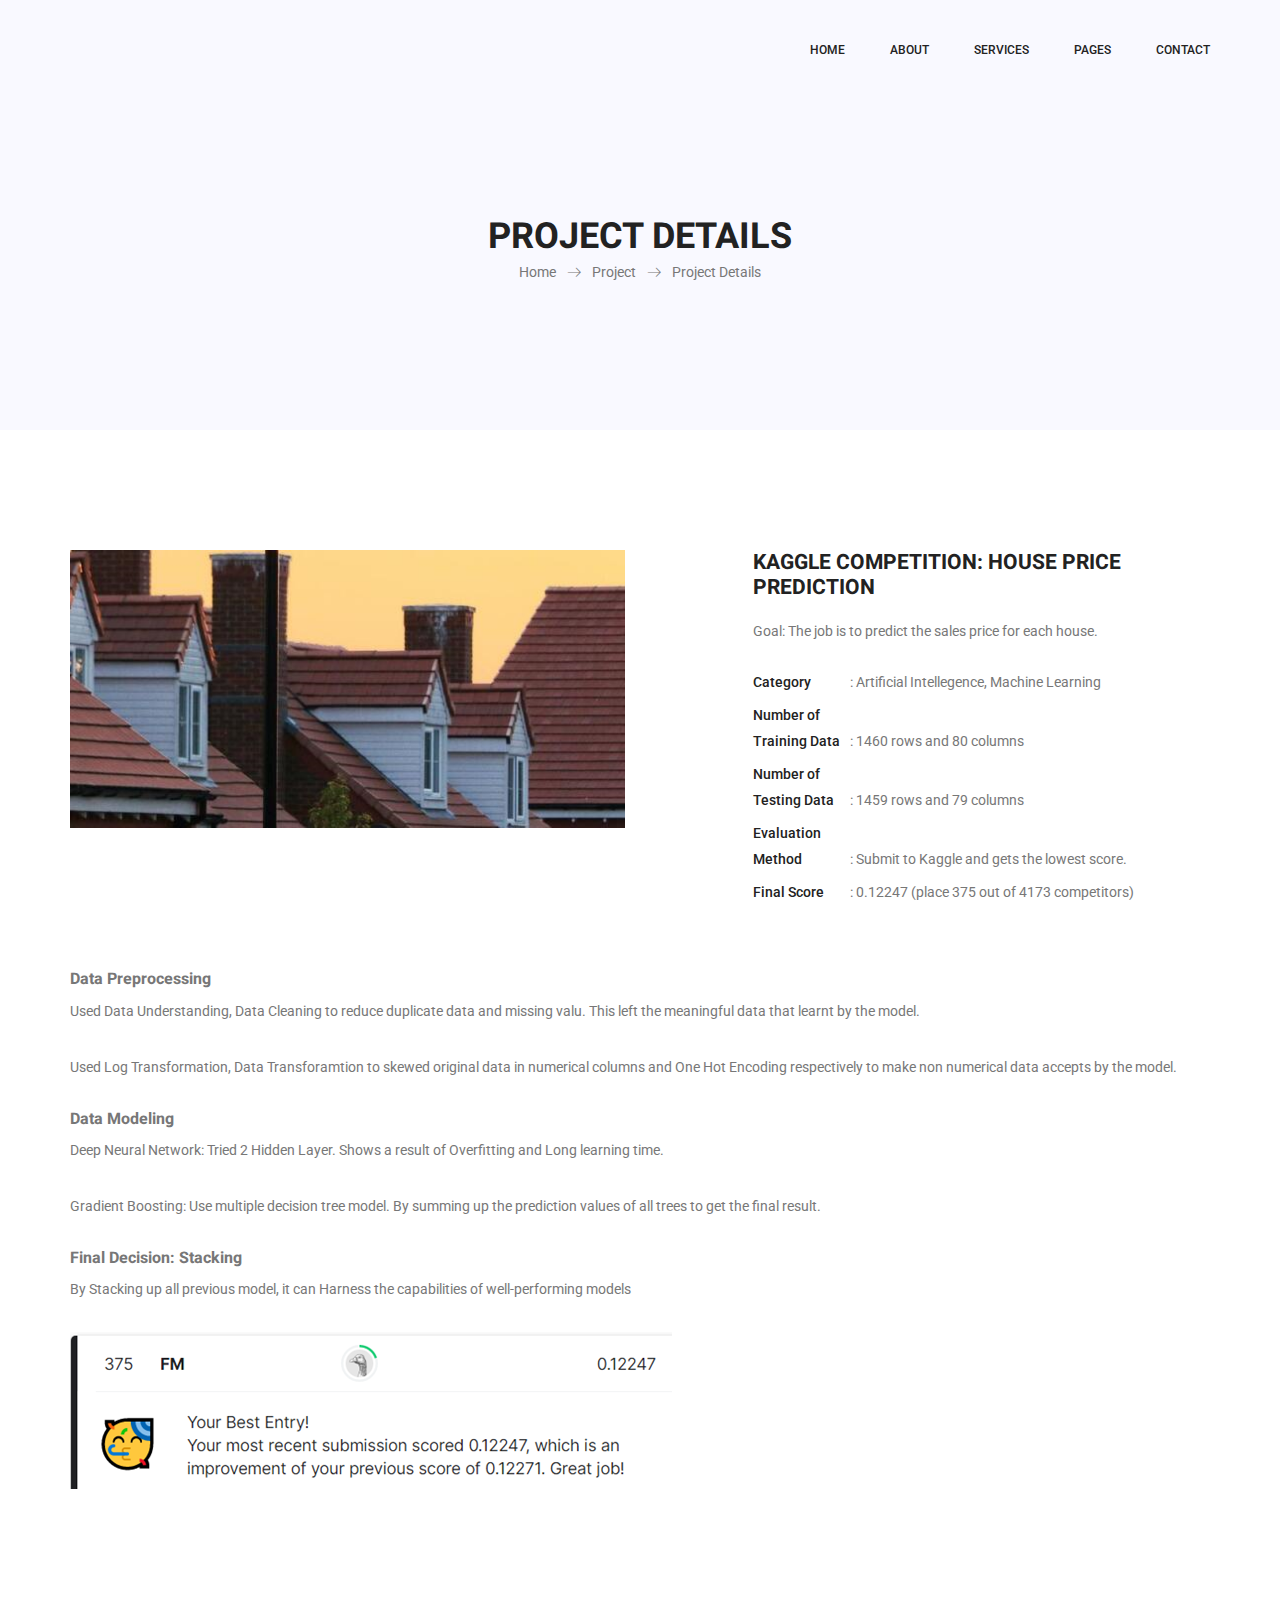
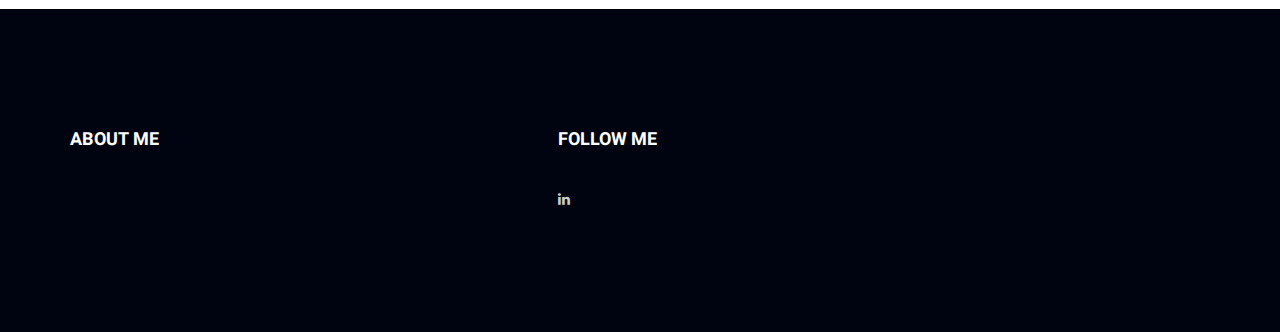
<file: project_details_hpp.html>
﻿<!doctype html>
<html lang="en">
<head>
    <!-- Required meta tags -->
    <meta charset="utf-8">
    <meta name="viewport" content="width=device-width, initial-scale=1, shrink-to-fit=no">
    <link rel="icon" href="img/projects/favicon.ico" type="image/x-icon">
    <title>Thoams Wong</title>
    <!-- Bootstrap CSS -->
    <link rel="stylesheet" href="css/bootstrap.css">
    <link rel="stylesheet" href="vendors/linericon/style.css">
    <link rel="stylesheet" href="css/font-awesome.min.css">
    <link rel="stylesheet" href="vendors/owl-carousel/owl.carousel.min.css">
    <link rel="stylesheet" href="vendors/lightbox/simpleLightbox.css">
    <link rel="stylesheet" href="vendors/nice-select/css/nice-select.css">
    <link rel="stylesheet" href="vendors/animate-css/animate.css">
    <link rel="stylesheet" href="vendors/flaticon/flaticon.css">
    <!-- main css -->
    <link rel="stylesheet" href="css/style.css">
    <link rel="stylesheet" href="css/responsive.css">
</head>
<body>

    <!--================Header Menu Area =================-->
    <header class="header_area">
        <div class="main_menu" id="mainNav">
            <nav class="navbar navbar-expand-lg navbar-light">
                <div class="container box_1620">
                    <!-- Brand and toggle get grouped for better mobile display -->
                    <!--<a class="navbar-brand logo_h" href="index.html"><img src="img/logo.png" alt=""></a>-->
                    <button class="navbar-toggler" type="button" data-toggle="collapse" data-target="#navbarSupportedContent" aria-controls="navbarSupportedContent" aria-expanded="false" aria-label="Toggle navigation">
                        <span class="icon-bar"></span>
                        <span class="icon-bar"></span>
                        <span class="icon-bar"></span>
                    </button>
                    <!-- Collect the nav links, forms, and other content for toggling -->
                    <div class="collapse navbar-collapse offset" id="navbarSupportedContent">
                        <ul class="nav navbar-nav menu_nav ml-auto">
                            <li class="nav-item active"><a class="nav-link" href="index.html">Home</a></li>
                            <li class="nav-item"><a class="nav-link" href="about-us.html">About</a></li>
                            <li class="nav-item"><a class="nav-link" href="services1.html">Services</a> <!--#changed href link-->
                            <li class="nav-item submenu dropdown">
                                <a href="#" class="nav-link dropdown-toggle" data-toggle="dropdown" role="button" aria-haspopup="true" aria-expanded="false">Pages</a>
                                <ul class="dropdown-menu">
                                    <li class="nav-item"><a class="nav-link" href="portfolio1.html">Portfolio</a></li><!--#changed href link-->
                                    <li class="nav-item"><a class="nav-link" href="portfolio-details.html">Project Details</a></li>
                                    <li class="nav-item"><a class="nav-link" href="elements1.html">Elements</a></li><!--#changed href link-->
                                </ul>
                            </li>
                            <!--<li class="nav-item submenu dropdown">
                                <a href="#" class="nav-link dropdown-toggle" data-toggle="dropdown" role="button" aria-haspopup="true" aria-expanded="false">Blog</a>
                                <ul class="dropdown-menu">
                                    <li class="nav-item"><a class="nav-link" href="blog.html">Blog</a></li>
                                    <li class="nav-item"><a class="nav-link" href="single-blog.html">Blog Details</a></li>
                                </ul>
                            </li>-->
                            <li class="nav-item"><a class="nav-link" href="contact1.html">Contact</a></li><!--#changed href link-->
                        </ul>
                    </div>
                </div>
            </nav>
        </div>
    </header>
    <!--================Header Menu Area =================-->
    <!--================Home Banner Area =================-->
    <section class="banner_area">
        <div class="banner_inner d-flex align-items-center">
            <div class="overlay bg-parallax" data-stellar-ratio="0.9" data-stellar-vertical-offset="0" data-background=""></div>
            <div class="container">
                <div class="banner_content text-center">
                    <h2>Project Details</h2>
                    <div class="page_link">
                        <a href="index.html">Home</a>
                        <a >Project</a>
                        <a >Project Details</a>
                    </div>

                </div>
            </div>
        </div>
    </section>
    <!--================End Home Banner Area =================-->
    <!--================Portfolio Details Area =================-->
    <section class="portfolio_details_area p_120">
        <div class="container">
            <div class="portfolio_details_inner">
                <div class="row">
                    <div class="col-md-6">
                        <div class="left_img">
                            <img class="img-fluid" src="img/gallery/housepricepre.png" alt="">
                        </div>
                    </div>
                    <div class="col-md-6">
                        <div class="portfolio_right_text">
                            <h4>Kaggle Competition: House Price Prediction</h4>
                            <p>Goal: The job is to predict the sales price for each house.</p>
                            <ul class="list">
                                <li><span>Category </span>: Artificial Intellegence, Machine Learning</li>
                                <li><span>Number of Training Data </span>: 1460 rows and 80 columns</li>
                                <li><span>Number of Testing Data</span>:  1459 rows and 79 columns</li>
                                <li><span>Evaluation Method</span>:  Submit to Kaggle and gets the lowest score.</li>
                                <li><span>Final Score </span>: 0.12247 (place 375 out of 4173 competitors)</li>
                            </ul>
                        </div>
                    </div>
                </div>
                <h5>Data Preprocessing</h5>
                <p>Used Data Understanding, Data Cleaning to reduce duplicate data and missing valu. This left the meaningful data that learnt by the model.</p>
                <p>Used Log Transformation, Data Transforamtion to skewed original data in numerical columns and One Hot Encoding respectively to make non numerical data accepts by the model.</p>
                <h5>Data Modeling</h5>
                <p>Deep Neural Network: Tried 2 Hidden Layer. Shows a result of Overfitting and Long learning time.</p>
                <p>Gradient Boosting: Use multiple decision tree model. By summing up the prediction values of all trees to get the final result.</p>
                <h5>Final Decision: Stacking</h5>
                <p>By Stacking up all previous model, it can Harness the capabilities of well-performing models </p>
                <img class="img-fluid" src="img/gallery/housepricepre_1.png" alt="">
                

                
            </div>
        </div>
    </section>
    <!--================End Portfolio Details Area =================-->
    <!--================Footer Area =================-->
    <footer class="footer_area p_120">
        <div class="container">
            <div class="row footer_inner">
                <div class="col-lg-5 col-sm-6">
                    <aside class="f_widget ab_widget">
                        <div class="f_title">
                            <h3>About Me</h3>
                        </div>
                        <p></p>
                        <!--<p>--><!-- Link back to Colorlib can't be removed. Template is licensed under CC BY 3.0. -->
                        <!--Copyright &copy;<script>document.write(new Date().getFullYear());</script> All rights reserved | This template is made with <i class="fa fa-heart-o" aria-hidden="true"></i> by <a href="https://colorlib.com" target="_blank">Colorlib</a>-->
                        <!-- Link back to Colorlib can't be removed. Template is licensed under CC BY 3.0. -->
                        <!--</p>-->
                    </aside>
                </div>
                <!--<div class="col-lg-5 col-sm-6">
                    <aside class="f_widget news_widget">
                        <div class="f_title">
                            <h3>Newsletter</h3>
                        </div>
                        <p>Stay updated with our latest trends</p>
                        <div id="mc_embed_signup">
                            <form target="_blank" action="https://spondonit.us12.list-manage.com/subscribe/post?u=1462626880ade1ac87bd9c93a&amp;id=92a4423d01" method="get" class="subscribe_form relative">
                                <div class="input-group d-flex flex-row">
                                    <input name="EMAIL" placeholder="Enter email address" onfocus="this.placeholder = ''" onblur="this.placeholder = 'Email Address '" required="" type="email">
                                    <button class="btn sub-btn"><span class="lnr lnr-arrow-right"></span></button>
                                </div>
                                <div class="mt-10 info"></div>
                            </form>
                        </div>
                    </aside>
                </div>-->
                <div class="col-lg-2">
                    <aside class="f_widget social_widget">
                        <div class="f_title">
                            <h3>Follow Me</h3>
                        </div>
                        <!--<p>Let us be social</p>-->
                        <ul class="list">
                            <li><a href="#"><i class="fa fa-linkedin"></i></a></li>

                        </ul>
                    </aside>
                </div>
            </div>
        </div>
    </footer>
    <!--================End Footer Area =================-->
    <!-- Optional JavaScript -->
    <!-- jQuery first, then Popper.js, then Bootstrap JS -->
    <script src="js/jquery-3.2.1.min.js"></script>
    <script src="js/popper.js"></script>
    <script src="js/bootstrap.min.js"></script>
    <script src="js/stellar.js"></script>
    <script src="vendors/lightbox/simpleLightbox.min.js"></script>
    <script src="vendors/nice-select/js/jquery.nice-select.min.js"></script>
    <script src="vendors/isotope/imagesloaded.pkgd.min.js"></script>
    <script src="vendors/isotope/isotope-min.js"></script>
    <script src="vendors/owl-carousel/owl.carousel.min.js"></script>
    <script src="js/jquery.ajaxchimp.min.js"></script>
    <script src="js/mail-script.js"></script>
    <script src="vendors/counter-up/jquery.waypoints.min.js"></script>
    <script src="vendors/counter-up/jquery.counterup.min.js"></script>
    <script src="js/theme.js"></script>
</body>
</html>
</file>
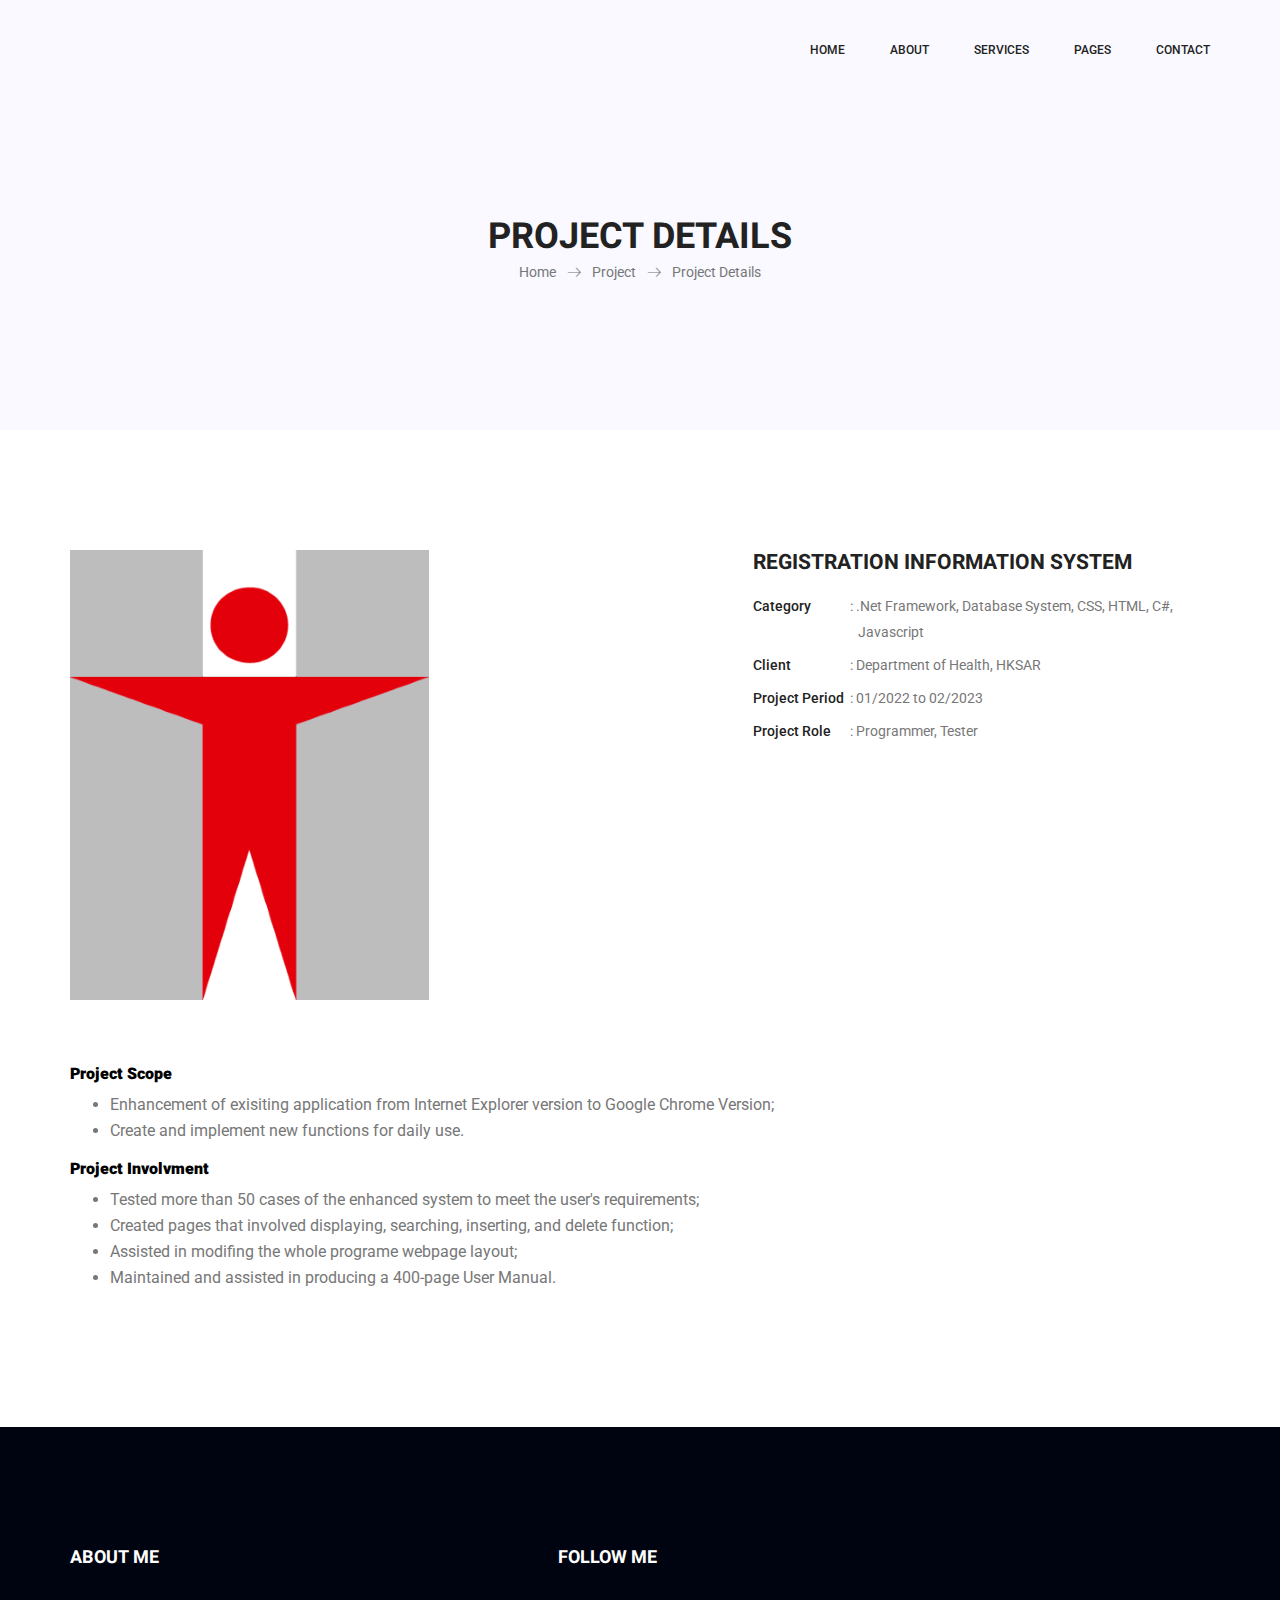
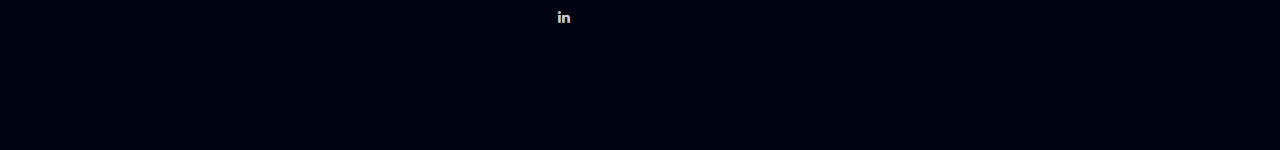
<file: project_details_ris.html>
<!doctype html>
<html lang="en">
<head>
    <!-- Required meta tags -->
    <meta charset="utf-8">
    <meta name="viewport" content="width=device-width, initial-scale=1, shrink-to-fit=no">
    <link rel="icon" href="img/projects/favicon.ico" type="image/x-icon">
    <title>Thoams Wong</title>
    <!-- Bootstrap CSS -->
    <link rel="stylesheet" href="css/bootstrap.css">
    <link rel="stylesheet" href="vendors/linericon/style.css">
    <link rel="stylesheet" href="css/font-awesome.min.css">
    <link rel="stylesheet" href="vendors/owl-carousel/owl.carousel.min.css">
    <link rel="stylesheet" href="vendors/lightbox/simpleLightbox.css">
    <link rel="stylesheet" href="vendors/nice-select/css/nice-select.css">
    <link rel="stylesheet" href="vendors/animate-css/animate.css">
    <link rel="stylesheet" href="vendors/flaticon/flaticon.css">
    <!-- main css -->
    <link rel="stylesheet" href="css/style.css">
    <link rel="stylesheet" href="css/responsive.css">
</head>
<body>

    <!--================Header Menu Area =================-->
    <header class="header_area">
        <div class="main_menu" id="mainNav">
            <nav class="navbar navbar-expand-lg navbar-light">
                <div class="container box_1620">
                    <!-- Brand and toggle get grouped for better mobile display -->
                    <!--<a class="navbar-brand logo_h" href="index.html"><img src="img/logo.png" alt=""></a>-->
                    <button class="navbar-toggler" type="button" data-toggle="collapse" data-target="#navbarSupportedContent" aria-controls="navbarSupportedContent" aria-expanded="false" aria-label="Toggle navigation">
                        <span class="icon-bar"></span>
                        <span class="icon-bar"></span>
                        <span class="icon-bar"></span>
                    </button>
                    <!-- Collect the nav links, forms, and other content for toggling -->
                    <div class="collapse navbar-collapse offset" id="navbarSupportedContent">
                        <ul class="nav navbar-nav menu_nav ml-auto">
                            <li class="nav-item active"><a class="nav-link" href="index.html">Home</a></li>
                            <li class="nav-item"><a class="nav-link" href="about-us.html">About</a></li>
                            <li class="nav-item"><a class="nav-link" href="services1.html">Services</a> <!--#changed href link-->
                            <li class="nav-item submenu dropdown">
                                <a href="#" class="nav-link dropdown-toggle" data-toggle="dropdown" role="button" aria-haspopup="true" aria-expanded="false">Pages</a>
                                <ul class="dropdown-menu">
                                    <li class="nav-item"><a class="nav-link" href="portfolio1.html">Portfolio</a></li><!--#changed href link-->
                                    <li class="nav-item"><a class="nav-link" href="portfolio-details.html">Project Details</a></li>
                                    <li class="nav-item"><a class="nav-link" href="elements1.html">Elements</a></li><!--#changed href link-->
                                </ul>
                            </li>
                            <!--<li class="nav-item submenu dropdown">
                                <a href="#" class="nav-link dropdown-toggle" data-toggle="dropdown" role="button" aria-haspopup="true" aria-expanded="false">Blog</a>
                                <ul class="dropdown-menu">
                                    <li class="nav-item"><a class="nav-link" href="blog.html">Blog</a></li>
                                    <li class="nav-item"><a class="nav-link" href="single-blog.html">Blog Details</a></li>
                                </ul>
                            </li>-->
                            <li class="nav-item"><a class="nav-link" href="contact1.html">Contact</a></li><!--#changed href link-->
                        </ul>
                    </div>
                </div>
            </nav>
        </div>
    </header>
    <!--================Header Menu Area =================-->
    <!--================Home Banner Area =================-->
    <section class="banner_area">
        <div class="banner_inner d-flex align-items-center">
            <div class="overlay bg-parallax" data-stellar-ratio="0.9" data-stellar-vertical-offset="0" data-background=""></div>
            <div class="container">
                <div class="banner_content text-center">
                    <h2>Project Details</h2>
                    <div class="page_link">
                        <a href="index.html">Home</a>
                        <a>Project</a>
                        <a>Project Details</a>
                    </div>

                </div>
            </div>
        </div>
    </section>
    <!--================End Home Banner Area =================-->
    <!--================Portfolio Details Area =================-->
    <section class="portfolio_details_area p_120">
        <div class="container">
            <div class="portfolio_details_inner">
                <div class="row">
                    <div class="col-md-6">
                        <div class="left_img">
                            <img class="img-fluid" src="img/projects/logo_dh_en_1.png" alt="">
                        </div>
                    </div>
                    <div class="col-md-6">
                        <div class="portfolio_right_text">
                            <h4>Registration Information System</h4>
                            <!--<p>Goal: The job is to predict the sales price for each house.</p>-->
                            <ul class="list">
                                <li><span>Category </span>: .Net Framework, Database System, CSS, HTML, C#,<br />&emsp;&emsp;&emsp;&emsp;&emsp;&emsp;&emsp;&ensp;Javascript</li>
                                <li><span>Client </span>: Department of Health, HKSAR</li>
                                <li><span>Project Period</span>:  01/2022 to 02/2023</li>
                                <li><span>Project Role</span>:  Programmer, Tester</li>
                                <!--<li><span>Final Score </span>: 0.12247 (place 375 out of 4173 competitors)</li>-->
                            </ul>
                        </div>
                    </div>
                </div>
                <h5 style="color:black;"> <strong>Project Scope</strong></h5>
                <ul>
                    <li>Enhancement of exisiting application from Internet Explorer version to Google Chrome Version;</li>
                    <li>Create and implement new functions for daily use.</li>
                </ul>
                <h5 style="color:black;"> <strong>Project Involvment</strong></h5>
                <ul>
                    <li>Tested more than 50 cases of the enhanced system to meet the user's requirements;</li>
                    <li>Created pages that involved displaying, searching, inserting, and delete function;</li>
                    <li>Assisted in modifing the whole programe webpage layout;</li>
                    <li>Maintained and assisted in producing a 400-page User Manual.</li>
                </ul>
                <!--<p>Tested more than 50 cases of the enhanced system to meet the user's requirements;</p>
    <p>Created pages that involved displaying, searching, inserting, and delete function;</p>
    <p>Assisted in modifing the whole programe webpage layout;</p>
    <p>Maintained and assisted in producing a 400-page User Manual.</p>-->
            </div>
        </div>
    </section>
    <!--================End Portfolio Details Area =================-->
    <!--================Footer Area =================-->
    <footer class="footer_area p_120">
        <div class="container">
            <div class="row footer_inner">
                <div class="col-lg-5 col-sm-6">
                    <aside class="f_widget ab_widget">
                        <div class="f_title">
                            <h3>About Me</h3>
                        </div>
                        <p></p>
                        <!--<p>--><!-- Link back to Colorlib can't be removed. Template is licensed under CC BY 3.0. -->
                        <!--Copyright &copy;<script>document.write(new Date().getFullYear());</script> All rights reserved | This template is made with <i class="fa fa-heart-o" aria-hidden="true"></i> by <a href="https://colorlib.com" target="_blank">Colorlib</a>-->
                        <!-- Link back to Colorlib can't be removed. Template is licensed under CC BY 3.0. -->
                        <!--</p>-->
                    </aside>
                </div>
                <!--<div class="col-lg-5 col-sm-6">
                    <aside class="f_widget news_widget">
                        <div class="f_title">
                            <h3>Newsletter</h3>
                        </div>
                        <p>Stay updated with our latest trends</p>
                        <div id="mc_embed_signup">
                            <form target="_blank" action="https://spondonit.us12.list-manage.com/subscribe/post?u=1462626880ade1ac87bd9c93a&amp;id=92a4423d01" method="get" class="subscribe_form relative">
                                <div class="input-group d-flex flex-row">
                                    <input name="EMAIL" placeholder="Enter email address" onfocus="this.placeholder = ''" onblur="this.placeholder = 'Email Address '" required="" type="email">
                                    <button class="btn sub-btn"><span class="lnr lnr-arrow-right"></span></button>
                                </div>
                                <div class="mt-10 info"></div>
                            </form>
                        </div>
                    </aside>
                </div>-->
                <div class="col-lg-2">
                    <aside class="f_widget social_widget">
                        <div class="f_title">
                            <h3>Follow Me</h3>
                        </div>
                        <!--<p>Let us be social</p>-->
                        <ul class="list">
                            <li><a href="#"><i class="fa fa-linkedin"></i></a></li>

                        </ul>
                    </aside>
                </div>
            </div>
        </div>
    </footer>
    <!--================End Footer Area =================-->
    <!-- Optional JavaScript -->
    <!-- jQuery first, then Popper.js, then Bootstrap JS -->
    <script src="js/jquery-3.2.1.min.js"></script>
    <script src="js/popper.js"></script>
    <script src="js/bootstrap.min.js"></script>
    <script src="js/stellar.js"></script>
    <script src="vendors/lightbox/simpleLightbox.min.js"></script>
    <script src="vendors/nice-select/js/jquery.nice-select.min.js"></script>
    <script src="vendors/isotope/imagesloaded.pkgd.min.js"></script>
    <script src="vendors/isotope/isotope-min.js"></script>
    <script src="vendors/owl-carousel/owl.carousel.min.js"></script>
    <script src="js/jquery.ajaxchimp.min.js"></script>
    <script src="js/mail-script.js"></script>
    <script src="vendors/counter-up/jquery.waypoints.min.js"></script>
    <script src="vendors/counter-up/jquery.counterup.min.js"></script>
    <script src="js/theme.js"></script>
</body>
</html>
</file>
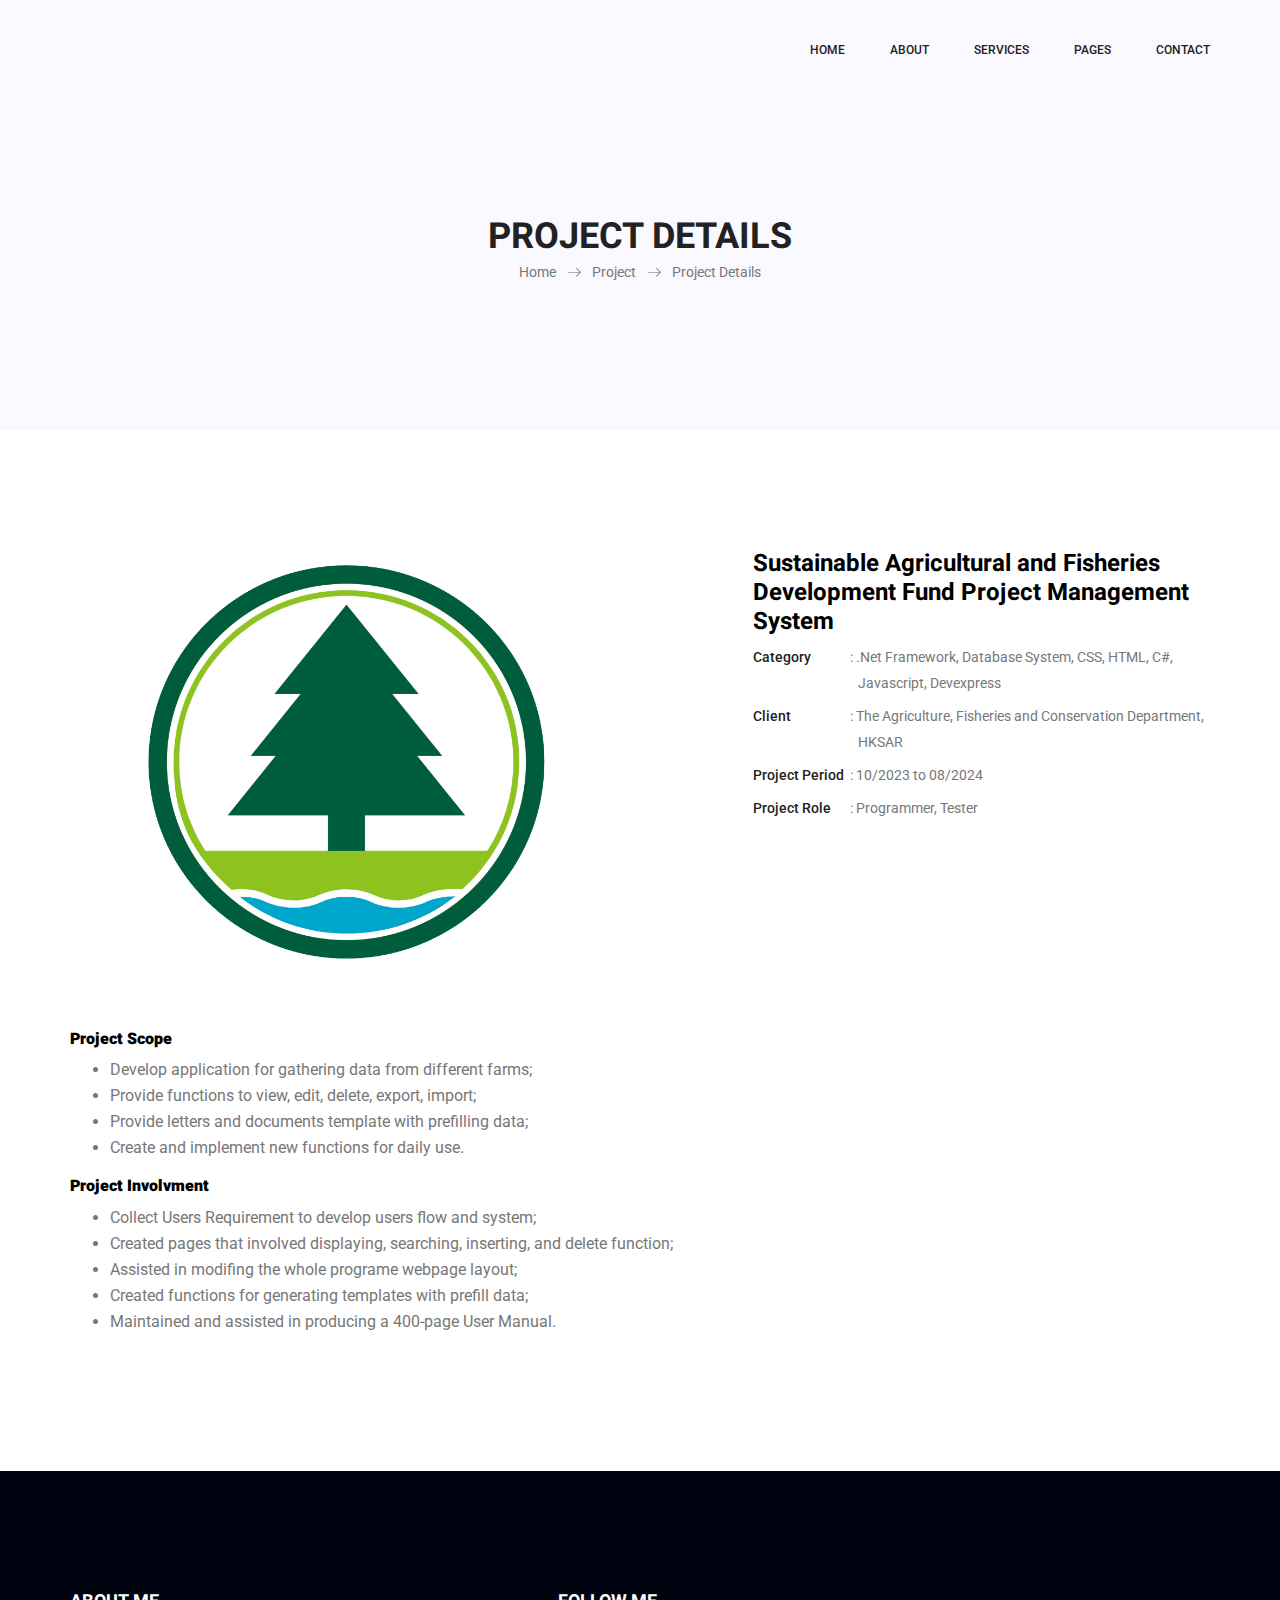
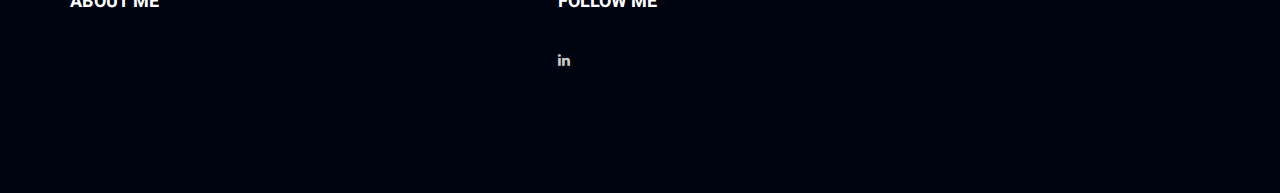
<file: project_details_safdfs.html>
<!doctype html>
<html lang="en">
<head>
    <!-- Required meta tags -->
    <meta charset="utf-8">
    <meta name="viewport" content="width=device-width, initial-scale=1, shrink-to-fit=no">
    <link rel="icon" href="img/projects/favicon.ico" type="image/x-icon">
    <title>Thoams Wong</title>
    <!-- Bootstrap CSS -->
    <link rel="stylesheet" href="css/bootstrap.css">
    <link rel="stylesheet" href="vendors/linericon/style.css">
    <link rel="stylesheet" href="css/font-awesome.min.css">
    <link rel="stylesheet" href="vendors/owl-carousel/owl.carousel.min.css">
    <link rel="stylesheet" href="vendors/lightbox/simpleLightbox.css">
    <link rel="stylesheet" href="vendors/nice-select/css/nice-select.css">
    <link rel="stylesheet" href="vendors/animate-css/animate.css">
    <link rel="stylesheet" href="vendors/flaticon/flaticon.css">
    <!-- main css -->
    <link rel="stylesheet" href="css/style.css">
    <link rel="stylesheet" href="css/responsive.css">
</head>
<body>

    <!--================Header Menu Area =================-->
    <header class="header_area">
        <div class="main_menu" id="mainNav">
            <nav class="navbar navbar-expand-lg navbar-light">
                <div class="container box_1620">
                    <!-- Brand and toggle get grouped for better mobile display -->
                    <!--<a class="navbar-brand logo_h" href="index.html"><img src="img/logo.png" alt=""></a>-->
                    <button class="navbar-toggler" type="button" data-toggle="collapse" data-target="#navbarSupportedContent" aria-controls="navbarSupportedContent" aria-expanded="false" aria-label="Toggle navigation">
                        <span class="icon-bar"></span>
                        <span class="icon-bar"></span>
                        <span class="icon-bar"></span>
                    </button>
                    <!-- Collect the nav links, forms, and other content for toggling -->
                    <div class="collapse navbar-collapse offset" id="navbarSupportedContent">
                        <ul class="nav navbar-nav menu_nav ml-auto">
                            <li class="nav-item active"><a class="nav-link" href="index.html">Home</a></li>
                            <li class="nav-item"><a class="nav-link" href="about-us.html">About</a></li>
                            <li class="nav-item"><a class="nav-link" href="services1.html">Services</a> <!--#changed href link-->
                            <li class="nav-item submenu dropdown">
                                <a href="#" class="nav-link dropdown-toggle" data-toggle="dropdown" role="button" aria-haspopup="true" aria-expanded="false">Pages</a>
                                <ul class="dropdown-menu">
                                    <li class="nav-item"><a class="nav-link" href="portfolio1.html">Portfolio</a></li><!--#changed href link-->
                                    <li class="nav-item"><a class="nav-link" href="portfolio-details.html">Project Details</a></li>
                                    <li class="nav-item"><a class="nav-link" href="elements1.html">Elements</a></li><!--#changed href link-->
                                </ul>
                            </li>
                            <!--<li class="nav-item submenu dropdown">
                                <a href="#" class="nav-link dropdown-toggle" data-toggle="dropdown" role="button" aria-haspopup="true" aria-expanded="false">Blog</a>
                                <ul class="dropdown-menu">
                                    <li class="nav-item"><a class="nav-link" href="blog.html">Blog</a></li>
                                    <li class="nav-item"><a class="nav-link" href="single-blog.html">Blog Details</a></li>
                                </ul>
                            </li>-->
                            <li class="nav-item"><a class="nav-link" href="contact1.html">Contact</a></li><!--#changed href link-->
                        </ul>
                    </div>
                </div>
            </nav>
        </div>
    </header>
    <!--================Header Menu Area =================-->
    <!--================Home Banner Area =================-->
    <section class="banner_area">
        <div class="banner_inner d-flex align-items-center">
            <div class="overlay bg-parallax" data-stellar-ratio="0.9" data-stellar-vertical-offset="0" data-background=""></div>
            <div class="container">
                <div class="banner_content text-center">
                    <h2>Project Details</h2>
                    <div class="page_link">
                        <a href="index.html">Home</a>
                        <a>Project</a>
                        <a>Project Details</a>
                    </div>

                </div>
            </div>
        </div>
    </section>
    <!--================End Home Banner Area =================-->
    <!--================Portfolio Details Area =================-->
    <section class="portfolio_details_area p_120">
        <div class="container">
            <div class="portfolio_details_inner">
                <div class="row">
                    <div class="col-md-6">
                        <div class="left_img">
                            <img class="img-fluid" src="img/projects/logo_AFCD_1.png" alt="">
                        </div>
                    </div>
                    <div class="col-md-6">
                        <div class="portfolio_right_text">
                            <h3 style="color:black;">
                                Sustainable Agricultural and Fisheries Development Fund Project
                                Management System
                            </h3>

                            <ul class="list">
                                <li><span>Category </span>: .Net Framework, Database System, CSS, HTML, C#,<br />&emsp;&emsp;&emsp;&emsp;&emsp;&emsp;&emsp;&ensp;Javascript, Devexpress</li>
                                <li><span>Client </span>: The Agriculture, Fisheries and Conservation Department, <br />&emsp;&emsp;&emsp;&emsp;&emsp;&emsp;&emsp;&ensp;HKSAR</li>
                                <li><span>Project Period</span>:  10/2023 to 08/2024</li>
                                <li><span>Project Role</span>:  Programmer, Tester</li>
                            </ul>
                        </div>
                    </div>
                </div>
                <h5 style="color:black;"> <strong>Project Scope</strong></h5>
                <ul>
                    <li>Develop application for gathering data from different farms;</li>
                    <li>Provide functions to view, edit, delete, export, import;</li>
                    <li>Provide letters and documents template with prefilling data;</li>
                    <li>Create and implement new functions for daily use.</li>
                </ul>
                <h5 style="color:black;"> <strong>Project Involvment</strong></h5>
                <ul>
                    <li>Collect Users Requirement to develop users flow and system;</li>
                    <li>Created pages that involved displaying, searching, inserting, and delete function;</li>
                    <li>Assisted in modifing the whole programe webpage layout;</li>
                    <li>Created functions for generating templates with prefill data;</li>
                    <li>Maintained and assisted in producing a 400-page User Manual.</li>
                </ul>



            </div>
        </div>
    </section>
    <!--================End Portfolio Details Area =================-->
    <!--================Footer Area =================-->
    <footer class="footer_area p_120">
        <div class="container">
            <div class="row footer_inner">
                <div class="col-lg-5 col-sm-6">
                    <aside class="f_widget ab_widget">
                        <div class="f_title">
                            <h3>About Me</h3>
                        </div>
                        <p></p>
                        <!--<p>--><!-- Link back to Colorlib can't be removed. Template is licensed under CC BY 3.0. -->
                        <!--Copyright &copy;<script>document.write(new Date().getFullYear());</script> All rights reserved | This template is made with <i class="fa fa-heart-o" aria-hidden="true"></i> by <a href="https://colorlib.com" target="_blank">Colorlib</a>-->
                        <!-- Link back to Colorlib can't be removed. Template is licensed under CC BY 3.0. -->
                        <!--</p>-->
                    </aside>
                </div>
                <!--<div class="col-lg-5 col-sm-6">
                    <aside class="f_widget news_widget">
                        <div class="f_title">
                            <h3>Newsletter</h3>
                        </div>
                        <p>Stay updated with our latest trends</p>
                        <div id="mc_embed_signup">
                            <form target="_blank" action="https://spondonit.us12.list-manage.com/subscribe/post?u=1462626880ade1ac87bd9c93a&amp;id=92a4423d01" method="get" class="subscribe_form relative">
                                <div class="input-group d-flex flex-row">
                                    <input name="EMAIL" placeholder="Enter email address" onfocus="this.placeholder = ''" onblur="this.placeholder = 'Email Address '" required="" type="email">
                                    <button class="btn sub-btn"><span class="lnr lnr-arrow-right"></span></button>
                                </div>
                                <div class="mt-10 info"></div>
                            </form>
                        </div>
                    </aside>
                </div>-->
                <div class="col-lg-2">
                    <aside class="f_widget social_widget">
                        <div class="f_title">
                            <h3>Follow Me</h3>
                        </div>
                        <!--<p>Let us be social</p>-->
                        <ul class="list">
                            <li><a href="#"><i class="fa fa-linkedin"></i></a></li>

                        </ul>
                    </aside>
                </div>
            </div>
        </div>
    </footer>
    <!--================End Footer Area =================-->
    <!-- Optional JavaScript -->
    <!-- jQuery first, then Popper.js, then Bootstrap JS -->
    <script src="js/jquery-3.2.1.min.js"></script>
    <script src="js/popper.js"></script>
    <script src="js/bootstrap.min.js"></script>
    <script src="js/stellar.js"></script>
    <script src="vendors/lightbox/simpleLightbox.min.js"></script>
    <script src="vendors/nice-select/js/jquery.nice-select.min.js"></script>
    <script src="vendors/isotope/imagesloaded.pkgd.min.js"></script>
    <script src="vendors/isotope/isotope-min.js"></script>
    <script src="vendors/owl-carousel/owl.carousel.min.js"></script>
    <script src="js/jquery.ajaxchimp.min.js"></script>
    <script src="js/mail-script.js"></script>
    <script src="vendors/counter-up/jquery.waypoints.min.js"></script>
    <script src="vendors/counter-up/jquery.counterup.min.js"></script>
    <script src="js/theme.js"></script>
</body>
</html>
</file>
<file: vendors/linericon/style.css>
@font-face {
	font-family: 'Linearicons-Free';
	src:url('fonts/Linearicons-Free.eot?w118d');
	src:url('fonts/Linearicons-Free.eot?#iefixw118d') format('embedded-opentype'),
		url('fonts/Linearicons-Free.woff2?w118d') format('woff2'),
		url('fonts/Linearicons-Free.woff?w118d') format('woff'),
		url('fonts/Linearicons-Free.ttf?w118d') format('truetype'),
		url('fonts/Linearicons-Free.svg?w118d#Linearicons-Free') format('svg');
	font-weight: normal;
	font-style: normal;
}

.lnr {
	font-family: 'Linearicons-Free';
	speak: none;
	font-style: normal;
	font-weight: normal;
	font-variant: normal;
	text-transform: none;
	line-height: 1;

	/* Better Font Rendering =========== */
	-webkit-font-smoothing: antialiased;
	-moz-osx-font-smoothing: grayscale;
}

.lnr-home:before {
	content: "\e800";
}
.lnr-apartment:before {
	content: "\e801";
}
.lnr-pencil:before {
	content: "\e802";
}
.lnr-magic-wand:before {
	content: "\e803";
}
.lnr-drop:before {
	content: "\e804";
}
.lnr-lighter:before {
	content: "\e805";
}
.lnr-poop:before {
	content: "\e806";
}
.lnr-sun:before {
	content: "\e807";
}
.lnr-moon:before {
	content: "\e808";
}
.lnr-cloud:before {
	content: "\e809";
}
.lnr-cloud-upload:before {
	content: "\e80a";
}
.lnr-cloud-download:before {
	content: "\e80b";
}
.lnr-cloud-sync:before {
	content: "\e80c";
}
.lnr-cloud-check:before {
	content: "\e80d";
}
.lnr-database:before {
	content: "\e80e";
}
.lnr-lock:before {
	content: "\e80f";
}
.lnr-cog:before {
	content: "\e810";
}
.lnr-trash:before {
	content: "\e811";
}
.lnr-dice:before {
	content: "\e812";
}
.lnr-heart:before {
	content: "\e813";
}
.lnr-star:before {
	content: "\e814";
}
.lnr-star-half:before {
	content: "\e815";
}
.lnr-star-empty:before {
	content: "\e816";
}
.lnr-flag:before {
	content: "\e817";
}
.lnr-envelope:before {
	content: "\e818";
}
.lnr-paperclip:before {
	content: "\e819";
}
.lnr-inbox:before {
	content: "\e81a";
}
.lnr-eye:before {
	content: "\e81b";
}
.lnr-printer:before {
	content: "\e81c";
}
.lnr-file-empty:before {
	content: "\e81d";
}
.lnr-file-add:before {
	content: "\e81e";
}
.lnr-enter:before {
	content: "\e81f";
}
.lnr-exit:before {
	content: "\e820";
}
.lnr-graduation-hat:before {
	content: "\e821";
}
.lnr-license:before {
	content: "\e822";
}
.lnr-music-note:before {
	content: "\e823";
}
.lnr-film-play:before {
	content: "\e824";
}
.lnr-camera-video:before {
	content: "\e825";
}
.lnr-camera:before {
	content: "\e826";
}
.lnr-picture:before {
	content: "\e827";
}
.lnr-book:before {
	content: "\e828";
}
.lnr-bookmark:before {
	content: "\e829";
}
.lnr-user:before {
	content: "\e82a";
}
.lnr-users:before {
	content: "\e82b";
}
.lnr-shirt:before {
	content: "\e82c";
}
.lnr-store:before {
	content: "\e82d";
}
.lnr-cart:before {
	content: "\e82e";
}
.lnr-tag:before {
	content: "\e82f";
}
.lnr-phone-handset:before {
	content: "\e830";
}
.lnr-phone:before {
	content: "\e831";
}
.lnr-pushpin:before {
	content: "\e832";
}
.lnr-map-marker:before {
	content: "\e833";
}
.lnr-map:before {
	content: "\e834";
}
.lnr-location:before {
	content: "\e835";
}
.lnr-calendar-full:before {
	content: "\e836";
}
.lnr-keyboard:before {
	content: "\e837";
}
.lnr-spell-check:before {
	content: "\e838";
}
.lnr-screen:before {
	content: "\e839";
}
.lnr-smartphone:before {
	content: "\e83a";
}
.lnr-tablet:before {
	content: "\e83b";
}
.lnr-laptop:before {
	content: "\e83c";
}
.lnr-laptop-phone:before {
	content: "\e83d";
}
.lnr-power-switch:before {
	content: "\e83e";
}
.lnr-bubble:before {
	content: "\e83f";
}
.lnr-heart-pulse:before {
	content: "\e840";
}
.lnr-construction:before {
	content: "\e841";
}
.lnr-pie-chart:before {
	content: "\e842";
}
.lnr-chart-bars:before {
	content: "\e843";
}
.lnr-gift:before {
	content: "\e844";
}
.lnr-diamond:before {
	content: "\e845";
}
.lnr-linearicons:before {
	content: "\e846";
}
.lnr-dinner:before {
	content: "\e847";
}
.lnr-coffee-cup:before {
	content: "\e848";
}
.lnr-leaf:before {
	content: "\e849";
}
.lnr-paw:before {
	content: "\e84a";
}
.lnr-rocket:before {
	content: "\e84b";
}
.lnr-briefcase:before {
	content: "\e84c";
}
.lnr-bus:before {
	content: "\e84d";
}
.lnr-car:before {
	content: "\e84e";
}
.lnr-train:before {
	content: "\e84f";
}
.lnr-bicycle:before {
	content: "\e850";
}
.lnr-wheelchair:before {
	content: "\e851";
}
.lnr-select:before {
	content: "\e852";
}
.lnr-earth:before {
	content: "\e853";
}
.lnr-smile:before {
	content: "\e854";
}
.lnr-sad:before {
	content: "\e855";
}
.lnr-neutral:before {
	content: "\e856";
}
.lnr-mustache:before {
	content: "\e857";
}
.lnr-alarm:before {
	content: "\e858";
}
.lnr-bullhorn:before {
	content: "\e859";
}
.lnr-volume-high:before {
	content: "\e85a";
}
.lnr-volume-medium:before {
	content: "\e85b";
}
.lnr-volume-low:before {
	content: "\e85c";
}
.lnr-volume:before {
	content: "\e85d";
}
.lnr-mic:before {
	content: "\e85e";
}
.lnr-hourglass:before {
	content: "\e85f";
}
.lnr-undo:before {
	content: "\e860";
}
.lnr-redo:before {
	content: "\e861";
}
.lnr-sync:before {
	content: "\e862";
}
.lnr-history:before {
	content: "\e863";
}
.lnr-clock:before {
	content: "\e864";
}
.lnr-download:before {
	content: "\e865";
}
.lnr-upload:before {
	content: "\e866";
}
.lnr-enter-down:before {
	content: "\e867";
}
.lnr-exit-up:before {
	content: "\e868";
}
.lnr-bug:before {
	content: "\e869";
}
.lnr-code:before {
	content: "\e86a";
}
.lnr-link:before {
	content: "\e86b";
}
.lnr-unlink:before {
	content: "\e86c";
}
.lnr-thumbs-up:before {
	content: "\e86d";
}
.lnr-thumbs-down:before {
	content: "\e86e";
}
.lnr-magnifier:before {
	content: "\e86f";
}
.lnr-cross:before {
	content: "\e870";
}
.lnr-menu:before {
	content: "\e871";
}
.lnr-list:before {
	content: "\e872";
}
.lnr-chevron-up:before {
	content: "\e873";
}
.lnr-chevron-down:before {
	content: "\e874";
}
.lnr-chevron-left:before {
	content: "\e875";
}
.lnr-chevron-right:before {
	content: "\e876";
}
.lnr-arrow-up:before {
	content: "\e877";
}
.lnr-arrow-down:before {
	content: "\e878";
}
.lnr-arrow-left:before {
	content: "\e879";
}
.lnr-arrow-right:before {
	content: "\e87a";
}
.lnr-move:before {
	content: "\e87b";
}
.lnr-warning:before {
	content: "\e87c";
}
.lnr-question-circle:before {
	content: "\e87d";
}
.lnr-menu-circle:before {
	content: "\e87e";
}
.lnr-checkmark-circle:before {
	content: "\e87f";
}
.lnr-cross-circle:before {
	content: "\e880";
}
.lnr-plus-circle:before {
	content: "\e881";
}
.lnr-circle-minus:before {
	content: "\e882";
}
.lnr-arrow-up-circle:before {
	content: "\e883";
}
.lnr-arrow-down-circle:before {
	content: "\e884";
}
.lnr-arrow-left-circle:before {
	content: "\e885";
}
.lnr-arrow-right-circle:before {
	content: "\e886";
}
.lnr-chevron-up-circle:before {
	content: "\e887";
}
.lnr-chevron-down-circle:before {
	content: "\e888";
}
.lnr-chevron-left-circle:before {
	content: "\e889";
}
.lnr-chevron-right-circle:before {
	content: "\e88a";
}
.lnr-crop:before {
	content: "\e88b";
}
.lnr-frame-expand:before {
	content: "\e88c";
}
.lnr-frame-contract:before {
	content: "\e88d";
}
.lnr-layers:before {
	content: "\e88e";
}
.lnr-funnel:before {
	content: "\e88f";
}
.lnr-text-format:before {
	content: "\e890";
}
.lnr-text-format-remove:before {
	content: "\e891";
}
.lnr-text-size:before {
	content: "\e892";
}
.lnr-bold:before {
	content: "\e893";
}
.lnr-italic:before {
	content: "\e894";
}
.lnr-underline:before {
	content: "\e895";
}
.lnr-strikethrough:before {
	content: "\e896";
}
.lnr-highlight:before {
	content: "\e897";
}
.lnr-text-align-left:before {
	content: "\e898";
}
.lnr-text-align-center:before {
	content: "\e899";
}
.lnr-text-align-right:before {
	content: "\e89a";
}
.lnr-text-align-justify:before {
	content: "\e89b";
}
.lnr-line-spacing:before {
	content: "\e89c";
}
.lnr-indent-increase:before {
	content: "\e89d";
}
.lnr-indent-decrease:before {
	content: "\e89e";
}
.lnr-pilcrow:before {
	content: "\e89f";
}
.lnr-direction-ltr:before {
	content: "\e8a0";
}
.lnr-direction-rtl:before {
	content: "\e8a1";
}
.lnr-page-break:before {
	content: "\e8a2";
}
.lnr-sort-alpha-asc:before {
	content: "\e8a3";
}
.lnr-sort-amount-asc:before {
	content: "\e8a4";
}
.lnr-hand:before {
	content: "\e8a5";
}
.lnr-pointer-up:before {
	content: "\e8a6";
}
.lnr-pointer-right:before {
	content: "\e8a7";
}
.lnr-pointer-down:before {
	content: "\e8a8";
}
.lnr-pointer-left:before {
	content: "\e8a9";
}
</file>
<file: vendors/nice-select/css/nice-select.css>
.nice-select {
  -webkit-tap-highlight-color: transparent;
  background-color: #fff;
  border-radius: 5px;
  border: solid 1px #e8e8e8;
  box-sizing: border-box;
  clear: both;
  cursor: pointer;
  display: block;
  float: left;
  font-family: inherit;
  font-size: 14px;
  font-weight: normal;
  height: 42px;
  line-height: 40px;
  outline: none;
  padding-left: 18px;
  padding-right: 30px;
  position: relative;
  text-align: left !important;
  -webkit-transition: all 0.2s ease-in-out;
  transition: all 0.2s ease-in-out;
  -webkit-user-select: none;
     -moz-user-select: none;
      -ms-user-select: none;
          user-select: none;
  white-space: nowrap;
  width: auto; }
  .nice-select:hover {
    border-color: #dbdbdb; }
  .nice-select:active, .nice-select.open, .nice-select:focus {
    border-color: #999; }
  .nice-select:after {
    border-bottom: 2px solid #999;
    border-right: 2px solid #999;
    content: '';
    display: block;
    height: 5px;
    margin-top: -4px;
    pointer-events: none;
    position: absolute;
    right: 12px;
    top: 50%;
    -webkit-transform-origin: 66% 66%;
        -ms-transform-origin: 66% 66%;
            transform-origin: 66% 66%;
    -webkit-transform: rotate(45deg);
        -ms-transform: rotate(45deg);
            transform: rotate(45deg);
    -webkit-transition: all 0.15s ease-in-out;
    transition: all 0.15s ease-in-out;
    width: 5px; }
  .nice-select.open:after {
    -webkit-transform: rotate(-135deg);
        -ms-transform: rotate(-135deg);
            transform: rotate(-135deg); }
  .nice-select.open .list {
    opacity: 1;
    pointer-events: auto;
    -webkit-transform: scale(1) translateY(0);
        -ms-transform: scale(1) translateY(0);
            transform: scale(1) translateY(0); }
  .nice-select.disabled {
    border-color: #ededed;
    color: #999;
    pointer-events: none; }
    .nice-select.disabled:after {
      border-color: #cccccc; }
  .nice-select.wide {
    width: 100%; }
    .nice-select.wide .list {
      left: 0 !important;
      right: 0 !important; }
  .nice-select.right {
    float: right; }
    .nice-select.right .list {
      left: auto;
      right: 0; }
  .nice-select.small {
    font-size: 12px;
    height: 36px;
    line-height: 34px; }
    .nice-select.small:after {
      height: 4px;
      width: 4px; }
    .nice-select.small .option {
      line-height: 34px;
      min-height: 34px; }
  .nice-select .list {
    background-color: #fff;
    border-radius: 5px;
    box-shadow: 0 0 0 1px rgba(68, 68, 68, 0.11);
    box-sizing: border-box;
    margin-top: 4px;
    opacity: 0;
    overflow: hidden;
    padding: 0;
    pointer-events: none;
    position: absolute;
    top: 100%;
    left: 0;
    -webkit-transform-origin: 50% 0;
        -ms-transform-origin: 50% 0;
            transform-origin: 50% 0;
    -webkit-transform: scale(0.75) translateY(-21px);
        -ms-transform: scale(0.75) translateY(-21px);
            transform: scale(0.75) translateY(-21px);
    -webkit-transition: all 0.2s cubic-bezier(0.5, 0, 0, 1.25), opacity 0.15s ease-out;
    transition: all 0.2s cubic-bezier(0.5, 0, 0, 1.25), opacity 0.15s ease-out;
    z-index: 9; }
    .nice-select .list:hover .option:not(:hover) {
      background-color: transparent !important; }
  .nice-select .option {
    cursor: pointer;
    font-weight: 400;
    line-height: 40px;
    list-style: none;
    min-height: 40px;
    outline: none;
    padding-left: 18px;
    padding-right: 29px;
    text-align: left;
    -webkit-transition: all 0.2s;
    transition: all 0.2s; }
    .nice-select .option:hover, .nice-select .option.focus, .nice-select .option.selected.focus {
      background-color: #f6f6f6; }
    .nice-select .option.selected {
      font-weight: bold; }
    .nice-select .option.disabled {
      background-color: transparent;
      color: #999;
      cursor: default; }

.no-csspointerevents .nice-select .list {
  display: none; }

.no-csspointerevents .nice-select.open .list {
  display: block; }
</file>
<file: vendors/flaticon/flaticon.css>
/*
  	Flaticon icon font: Flaticon
  	Creation date: 26/06/2018 17:19
  	*/

@font-face {
  font-family: "Flaticon";
  src: url("./Flaticon.eot");
  src: url("./Flaticon.eot?#iefix") format("embedded-opentype"),
       url("./Flaticon.woff") format("woff"),
       url("./Flaticon.ttf") format("truetype"),
       url("./Flaticon.svg#Flaticon") format("svg");
  font-weight: normal;
  font-style: normal;
}

@media screen and (-webkit-min-device-pixel-ratio:0) {
  @font-face {
    font-family: "Flaticon";
    src: url("./Flaticon.svg#Flaticon") format("svg");
  }
}

[class^="flaticon-"]:before, [class*=" flaticon-"]:before,
[class^="flaticon-"]:after, [class*=" flaticon-"]:after {   
  font-family: Flaticon;
        font-size: 20px;
font-style: normal;
margin-left: 20px;
}

.flaticon-skyline:before { content: "\f100"; }
.flaticon-sketch:before { content: "\f101"; }
.flaticon-city:before { content: "\f102"; }
</file>
<file: css/style.css>
/*----------------------------------------------------
@File: Default Styles
@Author: Rocky Ahmed
@URL: http://wethemez.com
Author E-mail: rockybd1995@gmail.com

This file contains the styling for the actual theme, this
is the file you need to edit to change the look of the
theme.
---------------------------------------------------- */
/*=====================================================================
@Template Name: HostHub Construction 
@Author: Rocky Ahmed
@Developed By: Rocky Ahmed
@Developer URL: http://rocky.wethemez.com
Author E-mail: rockybd1995@gmail.com

@Default Styles

Table of Content:
01/ Variables
02/ predefin
03/ header
04/ button
05/ banner
06/ breadcrumb
07/ about
08/ team
09/ project 
10/ price 
11/ team 
12/ blog 
13/ video  
14/ features  
15/ career  
16/ contact 
17/ footer

=====================================================================*/
/*----------------------------------------------------*/
/*font Variables*/
/*Color Variables*/
/*=================== fonts ====================*/
@import url("https://fonts.googleapis.com/css?family=Heebo:300,400,500,700|Roboto:300,400,500,700");
/*---------------------------------------------------- */
/*----------------------------------------------------*/
.list {
  list-style: none;
  margin: 0px;
  padding: 0px; }

a {
  text-decoration: none;
  transition: all 0.3s ease-in-out; }
  a:hover, a:focus {
    text-decoration: none;
    outline: none; }

.row.m0 {
  margin: 0px; }

body {
  line-height: 26px;
  font-size: 16px;
  font-family: "Roboto", sans-serif;
  font-weight: normal;
  color: #777777; }

h1, h2, h3, h4, h5, h6 {
  font-family: "Heebo", sans-serif;
  font-weight: bold; }

button:focus {
  outline: none;
  box-shadow: none; }

.p_120 {
  padding-top: 120px;
  padding-bottom: 120px; }

.pad_top {
  padding-top: 120px; }

.pad_btm {
  padding-bottom: 120px; }

.mt-25 {
  margin-top: 25px; }

.p0 {
  padding-left: 0px;
  padding-right: 0px; }

@media (min-width: 1200px) {
  .container {
    max-width: 1170px; } }

@media (min-width: 1620px) {
  .box_1620 {
    max-width: 1650px;
    margin: auto; } }
.white_bg {
  background: #fff !important; }

/* Main Title Area css
============================================================================================ */
.main_title {
  text-align: center;
  margin-bottom: 75px; }
  .main_title h2 {
    font-family: "Heebo", sans-serif;
    font-size: 36px;
    color: #222222;
    font-weight: bold;
    margin-bottom: 15px;
    text-transform: uppercase; }
  .main_title p {
    font-size: 16px;
    font-family: "Roboto", sans-serif;
    line-height: 26px;
    color: #777777;
    margin-bottom: 0px;
    max-width: 570px;
    margin: auto; }
  .main_title.white h2 {
    color: #fff; }
  .main_title.white p {
    color: #fff;
    opacity: .6; }

/* End Main Title Area css
============================================================================================ */
/*---------------------------------------------------- */
/*----------------------------------------------------*/
.header_area {
  position: absolute;
  width: 100%;
  top: 0;
  left: 0;
  z-index: 99;
  transition: background 0.4s, all 0.3s linear; }
  .header_area .navbar {
    background: transparent;
    padding: 0px;
    border: 0px;
    border-radius: 0px; }
    .header_area .navbar .nav .nav-item {
      margin-right: 45px; }
      .header_area .navbar .nav .nav-item .nav-link {
        font: 500 12px/100px "Roboto", sans-serif;
        text-transform: uppercase;
        color: #222222;
        padding: 0px;
        display: inline-block; }
        .header_area .navbar .nav .nav-item .nav-link:after {
          display: none; }
      .header_area .navbar .nav .nav-item.submenu {
        position: relative; }
        .header_area .navbar .nav .nav-item.submenu ul {
          border: none;
          padding: 0px;
          border-radius: 0px;
          box-shadow: none;
          margin: 0px;
          background: #fff; }
          @media (min-width: 992px) {
            .header_area .navbar .nav .nav-item.submenu ul {
              position: absolute;
              top: 120%;
              left: 0px;
              min-width: 200px;
              text-align: left;
              opacity: 0;
              transition: all 300ms ease-in;
              visibility: hidden;
              display: block;
              border: none;
              padding: 0px;
              border-radius: 0px;
              box-shadow: 0px 10px 30px 0px rgba(0, 0, 0, 0.4); } }
          .header_area .navbar .nav .nav-item.submenu ul:before {
            content: "";
            width: 0;
            height: 0;
            border-style: solid;
            border-width: 10px 10px 0 10px;
            border-color: #eeeeee transparent transparent transparent;
            position: absolute;
            right: 24px;
            top: 45px;
            z-index: 3;
            opacity: 0;
            transition: all 400ms linear; }
          .header_area .navbar .nav .nav-item.submenu ul .nav-item {
            display: block;
            float: none;
            margin-right: 0px;
            border-bottom: 1px solid #ededed;
            margin-left: 0px;
            transition: all 0.4s linear; }
            .header_area .navbar .nav .nav-item.submenu ul .nav-item .nav-link {
              line-height: 45px;
              color: #222222;
              padding: 0px 30px;
              transition: all 150ms linear;
              display: block;
              margin-right: 0px; }
            .header_area .navbar .nav .nav-item.submenu ul .nav-item:last-child {
              border-bottom: none; }
            .header_area .navbar .nav .nav-item.submenu ul .nav-item:hover .nav-link {
              background: #8490ff;
              color: #fff; }
        @media (min-width: 992px) {
          .header_area .navbar .nav .nav-item.submenu:hover ul {
            visibility: visible;
            opacity: 1;
            top: 100%; } }
        .header_area .navbar .nav .nav-item.submenu:hover ul .nav-item {
          margin-top: 0px; }
      .header_area .navbar .nav .nav-item:last-child {
        margin-right: 0px; }
    .header_area .navbar .search {
      font-size: 12px;
      line-height: 60px;
      display: inline-block;
      color: #222222;
      margin-left: 80px; }
      .header_area .navbar .search i {
        font-weight: 600; }
  .header_area.navbar_fixed .main_menu {
    position: fixed;
    width: 100%;
    top: -70px;
    left: 0;
    right: 0;
    background: #fff;
    transform: translateY(70px);
    transition: transform 500ms ease, background 500ms ease;
    -webkit-transition: transform 500ms ease, background 500ms ease;
    box-shadow: 0px 3px 16px 0px rgba(0, 0, 0, 0.1); }
    .header_area.navbar_fixed .main_menu .navbar .nav .nav-item .nav-link {
      line-height: 70px; }
  @media (min-width: 992px) {
    .header_area.white_menu .navbar .navbar-brand img {
      display: none; }
      .header_area.white_menu .navbar .navbar-brand img + img {
        display: inline-block; } }
  @media (max-width: 991px) {
    .header_area.white_menu .navbar .navbar-brand img {
      display: inline-block; }
      .header_area.white_menu .navbar .navbar-brand img + img {
        display: none; } }
  .header_area.white_menu .navbar .nav .nav-item .nav-link {
    color: #fff; }
  .header_area.white_menu.navbar_fixed .main_menu .navbar .navbar-brand img {
    display: inline-block; }
    .header_area.white_menu.navbar_fixed .main_menu .navbar .navbar-brand img + img {
      display: none; }
  .header_area.white_menu.navbar_fixed .main_menu .navbar .nav .nav-item .nav-link {
    line-height: 70px;
    color: #222222; }

.top_menu {
  background: #ec9d5f; }
  .top_menu .float-left a {
    line-height: 40px;
    display: inline-block;
    color: #fff;
    font-family: "Roboto", sans-serif;
    text-transform: uppercase;
    font-size: 12px;
    margin-right: 50px;
    transition: all 300ms linear 0s; }
    .top_menu .float-left a:last-child {
      margin-right: 0px; }
    .top_menu .float-left a:hover {
      color: #8490ff; }
  .top_menu .float-right .pur_btn {
    background: #8490ff;
    color: #fff;
    font-family: "Roboto", sans-serif;
    line-height: 40px;
    display: block;
    padding: 0px 40px;
    font-weight: 500;
    font-size: 12px; }

/*---------------------------------------------------- */
/*----------------------------------------------------*/
/* Home Banner Area css
============================================================================================ */
.home_banner_area {
  z-index: 1;
  background: url(../img/banner/home-banner.jpg) no-repeat scroll center center;
  background-size: cover; }
  .home_banner_area .banner_inner {
    width: 100%; }
    .home_banner_area .banner_inner .home_left_img {
      padding-top: 195px; }
    .home_banner_area .banner_inner .col-lg-6 {
      vertical-align: middle;
      align-self: center; }
    .home_banner_area .banner_inner .banner_content {
      text-align: left;
      color: #222222; }
      .home_banner_area .banner_inner .banner_content h5 {
        font-size: 14px;
        font-family: "Roboto", sans-serif;
        text-transform: uppercase;
        letter-spacing: 2.1px;
        margin-bottom: 20px; }
      .home_banner_area .banner_inner .banner_content h2 {
        margin-top: 0px;
        font-size: 48px;
        font-weight: bold;
        font-family: "Heebo", sans-serif;
        line-height: 54px;
        text-transform: uppercase;
        margin-bottom: 20px; }
      .home_banner_area .banner_inner .banner_content p {
        color: #777777;
        font-family: "Roboto", sans-serif;
        max-width: 680px;
        font-size: 14px;
        line-height: 26px;
        margin: 0px auto 45px; }
      .home_banner_area .banner_inner .banner_content .banner_map_img {
        text-align: right; }

.blog_banner {
  min-height: 780px;
  position: relative;
  z-index: 1;
  overflow: hidden;
  margin-bottom: 0px; }
  .blog_banner .banner_inner {
    background: #04091e;
    position: relative;
    overflow: hidden;
    width: 100%;
    min-height: 780px;
    z-index: 1; }
    .blog_banner .banner_inner .overlay {
      background: url(../img/banner/banner-2.jpg) no-repeat scroll center center;
      opacity: .5;
      height: 125%;
      position: absolute;
      left: 0px;
      top: 0px;
      width: 100%;
      z-index: -1; }
    .blog_banner .banner_inner .blog_b_text {
      max-width: 700px;
      margin: auto;
      color: #fff;
      margin-top: 40px; }
      .blog_banner .banner_inner .blog_b_text h2 {
        font-size: 60px;
        font-weight: 500;
        font-family: "Roboto", sans-serif;
        line-height: 66px;
        margin-bottom: 15px; }
      .blog_banner .banner_inner .blog_b_text p {
        font-size: 16px;
        margin-bottom: 35px; }
      .blog_banner .banner_inner .blog_b_text .white_bg_btn {
        line-height: 42px;
        padding: 0px 45px; }

.banner_box {
  max-width: 1620px;
  margin: auto; }

.banner_area {
  position: relative;
  z-index: 1;
  min-height: 430px; }
  .banner_area .banner_inner {
    position: relative;
    overflow: hidden;
    width: 100%;
    min-height: 430px;
    background: #f9f9ff;
    z-index: 1; }
    .banner_area .banner_inner .banner_content {
      margin-top: 70px; }
      .banner_area .banner_inner .banner_content h2 {
        color: #222222;
        font-size: 36px;
        font-family: "Heebo", sans-serif;
        margin-bottom: 0px;
        text-transform: uppercase;
        font-weight: bold; }
      .banner_area .banner_inner .banner_content .page_link a {
        font-size: 14px;
        color: #777777;
        font-family: "Roboto", sans-serif;
        margin-right: 32px;
        position: relative; }
        .banner_area .banner_inner .banner_content .page_link a:before {
          content: "\e87a";
          font-family: 'Linearicons-Free';
          font-size: 14px;
          position: absolute;
          right: -25px;
          top: 54%;
          transform: translateY(-50%); }
        .banner_area .banner_inner .banner_content .page_link a:last-child {
          margin-right: 0px; }
          .banner_area .banner_inner .banner_content .page_link a:last-child:before {
            display: none; }

/* End Home Banner Area css
============================================================================================ */
/*---------------------------------------------------- */
/*----------------------------------------------------*/
/* Latest Blog Area css
============================================================================================ */
.l_blog_item .l_blog_text .date {
  margin-top: 24px;
  margin-bottom: 15px; }
  .l_blog_item .l_blog_text .date a {
    color: #777777;
    font-size: 12px;
    font-family: "Roboto", sans-serif; }
.l_blog_item .l_blog_text h4 {
  font-size: 21px;
  color: #222222;
  margin-bottom: 20px;
  transition: all 300ms linear 0s;
  font-family: "Heebo", sans-serif;
  font-weight: bold;
  text-transform: uppercase;
  max-width: 300px; }
  .l_blog_item .l_blog_text h4:hover {
    color: #8490ff; }
.l_blog_item .l_blog_text p {
  margin-bottom: 0px;
  font-size: 14px;
  font-family: "Roboto", sans-serif; }

/* End Latest Blog Area css
============================================================================================ */
/* Causes Area css
============================================================================================ */
.causes_slider .owl-dots {
  text-align: center;
  margin-top: 80px; }
  .causes_slider .owl-dots .owl-dot {
    height: 14px;
    width: 14px;
    background: #eeeeee;
    display: inline-block;
    margin-right: 7px; }
    .causes_slider .owl-dots .owl-dot:last-child {
      margin-right: 0px; }
    .causes_slider .owl-dots .owl-dot.active {
      background: #8490ff; }

.causes_item {
  background: #fff; }
  .causes_item .causes_img {
    position: relative; }
    .causes_item .causes_img .c_parcent {
      position: absolute;
      bottom: 0px;
      width: 100%;
      left: 0px;
      height: 3px;
      background: rgba(255, 255, 255, 0.5); }
      .causes_item .causes_img .c_parcent span {
        width: 70%;
        height: 3px;
        background: #8490ff;
        position: absolute;
        left: 0px;
        bottom: 0px; }
        .causes_item .causes_img .c_parcent span:before {
          content: "75%";
          position: absolute;
          right: -10px;
          bottom: 0px;
          background: #8490ff;
          color: #fff;
          padding: 0px 5px; }
  .causes_item .causes_text {
    padding: 30px 35px 40px 30px; }
    .causes_item .causes_text h4 {
      color: #222222;
      font-family: "Roboto", sans-serif;
      font-size: 18px;
      font-weight: 600;
      margin-bottom: 15px;
      cursor: pointer; }
      .causes_item .causes_text h4:hover {
        color: #8490ff; }
    .causes_item .causes_text p {
      font-size: 14px;
      line-height: 24px;
      color: #777777;
      font-weight: 300;
      margin-bottom: 0px; }
  .causes_item .causes_bottom a {
    width: 50%;
    border: 1px solid #8490ff;
    text-align: center;
    float: left;
    line-height: 50px;
    background: #8490ff;
    color: #fff;
    font-family: "Roboto", sans-serif;
    font-size: 14px;
    font-weight: 500; }
    .causes_item .causes_bottom a + a {
      border-color: #eeeeee;
      background: #fff;
      font-size: 14px;
      color: #222222; }

/* End Causes Area css
============================================================================================ */
/*================= latest_blog_area css =============*/
.single-recent-blog-post {
  margin-bottom: 30px; }
  .single-recent-blog-post .thumb {
    overflow: hidden; }
    .single-recent-blog-post .thumb img {
      transition: all 0.7s linear; }
  .single-recent-blog-post .details {
    padding-top: 30px; }
    .single-recent-blog-post .details .sec_h4 {
      line-height: 24px;
      padding: 10px 0px 13px;
      transition: all 0.3s linear; }
      .single-recent-blog-post .details .sec_h4:hover {
        color: #777777; }
  .single-recent-blog-post .date {
    font-size: 14px;
    line-height: 24px;
    font-weight: 400; }
  .single-recent-blog-post:hover img {
    transform: scale(1.23) rotate(10deg); }

.tags .tag_btn {
  font-size: 12px;
  font-weight: 500;
  line-height: 20px;
  border: 1px solid #eeeeee;
  display: inline-block;
  padding: 1px 18px;
  text-align: center;
  color: #222222; }
  .tags .tag_btn:before {
    background: #8490ff; }
  .tags .tag_btn + .tag_btn {
    margin-left: 2px; }

/*========= blog_categorie_area css ===========*/
.blog_categorie_area {
  padding-top: 80px;
  padding-bottom: 80px; }

.categories_post {
  position: relative;
  text-align: center;
  cursor: pointer; }
  .categories_post img {
    max-width: 100%; }
  .categories_post .categories_details {
    position: absolute;
    top: 20px;
    left: 20px;
    right: 20px;
    bottom: 20px;
    background: rgba(34, 34, 34, 0.8);
    color: #fff;
    transition: all 0.3s linear;
    display: flex;
    align-items: center;
    justify-content: center; }
    .categories_post .categories_details h5 {
      margin-bottom: 0px;
      font-size: 18px;
      line-height: 26px;
      text-transform: uppercase;
      color: #fff;
      position: relative; }
    .categories_post .categories_details p {
      font-weight: 300;
      font-size: 14px;
      line-height: 26px;
      margin-bottom: 0px; }
    .categories_post .categories_details .border_line {
      margin: 10px 0px;
      background: #fff;
      width: 100%;
      height: 1px; }
  .categories_post:hover .categories_details {
    background: rgba(56, 152, 248, 0.85); }

/*============ blog_left_sidebar css ==============*/
.blog_item {
  margin-bottom: 40px; }

.blog_info {
  padding-top: 30px; }
  .blog_info .post_tag {
    padding-bottom: 20px; }
    .blog_info .post_tag a {
      font: 300 14px/21px "Roboto", sans-serif;
      color: #222222; }
      .blog_info .post_tag a:hover {
        color: #777777; }
      .blog_info .post_tag a.active {
        color: #8490ff; }
  .blog_info .blog_meta li a {
    font: 300 14px/20px "Roboto", sans-serif;
    color: #777777;
    vertical-align: middle;
    padding-bottom: 12px;
    display: inline-block; }
    .blog_info .blog_meta li a i {
      color: #222222;
      font-size: 16px;
      font-weight: 600;
      padding-left: 15px;
      line-height: 20px;
      vertical-align: middle; }
    .blog_info .blog_meta li a:hover {
      color: #8490ff; }

.blog_post img {
  max-width: 100%; }

.blog_details {
  padding-top: 20px; }
  .blog_details h2 {
    font-size: 24px;
    line-height: 36px;
    color: #222222;
    font-weight: 600;
    transition: all 0.3s linear; }
    .blog_details h2:hover {
      color: #8490ff; }
  .blog_details p {
    margin-bottom: 26px; }

.view_btn {
  font-size: 14px;
  line-height: 36px;
  display: inline-block;
  color: #222222;
  font-weight: 500;
  padding: 0px 30px;
  background: #fff; }

.blog_right_sidebar {
  border: 1px solid #eeeeee;
  background: #fafaff;
  padding: 30px; }
  .blog_right_sidebar .widget_title {
    font-size: 18px;
    line-height: 25px;
    background: #8490ff;
    text-align: center;
    color: #fff;
    padding: 8px 0px;
    margin-bottom: 30px; }
  .blog_right_sidebar .search_widget .input-group .form-control {
    font-size: 14px;
    line-height: 29px;
    border: 0px;
    width: 100%;
    font-weight: 300;
    color: #fff;
    padding-left: 20px;
    border-radius: 45px;
    z-index: 0;
    background: #8490ff; }
    .blog_right_sidebar .search_widget .input-group .form-control.placeholder {
      color: #fff; }
    .blog_right_sidebar .search_widget .input-group .form-control:-moz-placeholder {
      color: #fff; }
    .blog_right_sidebar .search_widget .input-group .form-control::-moz-placeholder {
      color: #fff; }
    .blog_right_sidebar .search_widget .input-group .form-control::-webkit-input-placeholder {
      color: #fff; }
    .blog_right_sidebar .search_widget .input-group .form-control:focus {
      box-shadow: none; }
  .blog_right_sidebar .search_widget .input-group .btn-default {
    position: absolute;
    right: 20px;
    background: transparent;
    border: 0px;
    box-shadow: none;
    font-size: 14px;
    color: #fff;
    padding: 0px;
    top: 50%;
    transform: translateY(-50%);
    z-index: 1; }
  .blog_right_sidebar .author_widget {
    text-align: center; }
    .blog_right_sidebar .author_widget h4 {
      font-size: 18px;
      line-height: 20px;
      color: #222222;
      margin-bottom: 5px;
      margin-top: 30px; }
    .blog_right_sidebar .author_widget p {
      margin-bottom: 0px; }
    .blog_right_sidebar .author_widget .social_icon {
      padding: 7px 0px 15px; }
      .blog_right_sidebar .author_widget .social_icon a {
        font-size: 14px;
        color: #222222;
        transition: all 0.2s linear; }
        .blog_right_sidebar .author_widget .social_icon a + a {
          margin-left: 20px; }
        .blog_right_sidebar .author_widget .social_icon a:hover {
          color: #8490ff; }
  .blog_right_sidebar .popular_post_widget .post_item .media-body {
    justify-content: center;
    align-self: center;
    padding-left: 20px; }
    .blog_right_sidebar .popular_post_widget .post_item .media-body h3 {
      font-size: 14px;
      line-height: 20px;
      color: #222222;
      margin-bottom: 4px;
      transition: all 0.3s linear; }
      .blog_right_sidebar .popular_post_widget .post_item .media-body h3:hover {
        color: #8490ff; }
    .blog_right_sidebar .popular_post_widget .post_item .media-body p {
      font-size: 12px;
      line-height: 21px;
      margin-bottom: 0px; }
  .blog_right_sidebar .popular_post_widget .post_item + .post_item {
    margin-top: 20px; }
  .blog_right_sidebar .post_category_widget .cat-list li {
    border-bottom: 2px dotted #eee;
    transition: all 0.3s ease 0s;
    padding-bottom: 12px; }
    .blog_right_sidebar .post_category_widget .cat-list li a {
      font-size: 14px;
      line-height: 20px;
      color: #777; }
      .blog_right_sidebar .post_category_widget .cat-list li a p {
        margin-bottom: 0px; }
    .blog_right_sidebar .post_category_widget .cat-list li + li {
      padding-top: 15px; }
    .blog_right_sidebar .post_category_widget .cat-list li:hover {
      border-color: #8490ff; }
      .blog_right_sidebar .post_category_widget .cat-list li:hover a {
        color: #8490ff; }
  .blog_right_sidebar .newsletter_widget {
    text-align: center; }
    .blog_right_sidebar .newsletter_widget .form-group {
      margin-bottom: 8px; }
    .blog_right_sidebar .newsletter_widget .input-group-prepend {
      margin-right: -1px; }
    .blog_right_sidebar .newsletter_widget .input-group-text {
      background: #fff;
      border-radius: 0px;
      vertical-align: top;
      font-size: 12px;
      line-height: 36px;
      padding: 0px 0px 0px 15px;
      border: 1px solid #eeeeee;
      border-right: 0px; }
    .blog_right_sidebar .newsletter_widget .form-control {
      font-size: 12px;
      line-height: 24px;
      color: #cccccc;
      border: 1px solid #eeeeee;
      border-left: 0px;
      border-radius: 0px; }
      .blog_right_sidebar .newsletter_widget .form-control.placeholder {
        color: #cccccc; }
      .blog_right_sidebar .newsletter_widget .form-control:-moz-placeholder {
        color: #cccccc; }
      .blog_right_sidebar .newsletter_widget .form-control::-moz-placeholder {
        color: #cccccc; }
      .blog_right_sidebar .newsletter_widget .form-control::-webkit-input-placeholder {
        color: #cccccc; }
      .blog_right_sidebar .newsletter_widget .form-control:focus {
        outline: none;
        box-shadow: none; }
    .blog_right_sidebar .newsletter_widget .bbtns {
      background-image: -moz-linear-gradient(0deg, #8490ff 0%, #62bdfc 100%);
      background-image: -webkit-linear-gradient(0deg, #8490ff 0%, #62bdfc 100%);
      background-image: -ms-linear-gradient(0deg, #8490ff 0%, #62bdfc 100%);
      color: #fff;
      font-size: 12px;
      line-height: 38px;
      display: inline-block;
      font-weight: 500;
      padding: 0px 24px 0px 24px;
      border-radius: 0; }
    .blog_right_sidebar .newsletter_widget .text-bottom {
      font-size: 12px; }
  .blog_right_sidebar .tag_cloud_widget ul li {
    display: inline-block; }
    .blog_right_sidebar .tag_cloud_widget ul li a {
      display: inline-block;
      border: 1px solid #eee;
      background: #fff;
      padding: 0px 13px;
      margin-bottom: 8px;
      transition: all 0.3s ease 0s;
      color: #222222;
      font-size: 12px; }
      .blog_right_sidebar .tag_cloud_widget ul li a:hover {
        background-image: -moz-linear-gradient(0deg, #8490ff 0%, #62bdfc 100%);
        background-image: -webkit-linear-gradient(0deg, #8490ff 0%, #62bdfc 100%);
        background-image: -ms-linear-gradient(0deg, #8490ff 0%, #62bdfc 100%);
        color: #fff; }
  .blog_right_sidebar .br {
    width: 100%;
    height: 1px;
    background: #eeeeee;
    margin: 30px 0px; }

.blog-pagination {
  padding-top: 25px;
  padding-bottom: 95px; }
  .blog-pagination .page-link {
    border-radius: 0; }
  .blog-pagination .page-item {
    border: none; }

.page-link {
  background: transparent;
  font-weight: 400; }

.blog-pagination .page-item.active .page-link {
  background-color: #8490ff;
  border-color: transparent;
  color: #fff; }

.blog-pagination .page-link {
  position: relative;
  display: block;
  padding: 0.5rem 0.75rem;
  margin-left: -1px;
  line-height: 1.25;
  color: #8a8a8a;
  border: none; }

.blog-pagination .page-link .lnr {
  font-weight: 600; }

.blog-pagination .page-item:last-child .page-link,
.blog-pagination .page-item:first-child .page-link {
  border-radius: 0; }

.blog-pagination .page-link:hover {
  color: #fff;
  text-decoration: none;
  background-color: #8490ff;
  border-color: #eee; }

/*============ Start Blog Single Styles  =============*/
.single-post-area .social-links {
  padding-top: 10px; }
  .single-post-area .social-links li {
    display: inline-block;
    margin-bottom: 10px; }
    .single-post-area .social-links li a {
      color: #cccccc;
      padding: 7px;
      font-size: 14px;
      transition: all 0.2s linear; }
      .single-post-area .social-links li a:hover {
        color: #222222; }
.single-post-area .blog_details {
  padding-top: 26px; }
  .single-post-area .blog_details p {
    margin-bottom: 10px; }
.single-post-area .quotes {
  margin-top: 20px;
  margin-bottom: 30px;
  padding: 24px 35px 24px 30px;
  background-color: white;
  box-shadow: -20.84px 21.58px 30px 0px rgba(176, 176, 176, 0.1);
  font-size: 14px;
  line-height: 24px;
  color: #777;
  font-style: italic; }
.single-post-area .arrow {
  position: absolute; }
  .single-post-area .arrow .lnr {
    font-size: 20px;
    font-weight: 600; }
.single-post-area .thumb .overlay-bg {
  background: rgba(0, 0, 0, 0.8); }
.single-post-area .navigation-area {
  border-top: 1px solid #eee;
  padding-top: 30px;
  margin-top: 60px; }
  .single-post-area .navigation-area p {
    margin-bottom: 0px; }
  .single-post-area .navigation-area h4 {
    font-size: 18px;
    line-height: 25px;
    color: #222222; }
  .single-post-area .navigation-area .nav-left {
    text-align: left; }
    .single-post-area .navigation-area .nav-left .thumb {
      margin-right: 20px;
      background: #000; }
      .single-post-area .navigation-area .nav-left .thumb img {
        transition: all 300ms linear 0s; }
    .single-post-area .navigation-area .nav-left .lnr {
      margin-left: 20px;
      opacity: 0;
      transition: all 300ms linear 0s; }
    .single-post-area .navigation-area .nav-left:hover .lnr {
      opacity: 1; }
    .single-post-area .navigation-area .nav-left:hover .thumb img {
      opacity: .5; }
    @media (max-width: 767px) {
      .single-post-area .navigation-area .nav-left {
        margin-bottom: 30px; } }
  .single-post-area .navigation-area .nav-right {
    text-align: right; }
    .single-post-area .navigation-area .nav-right .thumb {
      margin-left: 20px;
      background: #000; }
      .single-post-area .navigation-area .nav-right .thumb img {
        transition: all 300ms linear 0s; }
    .single-post-area .navigation-area .nav-right .lnr {
      margin-right: 20px;
      opacity: 0;
      transition: all 300ms linear 0s; }
    .single-post-area .navigation-area .nav-right:hover .lnr {
      opacity: 1; }
    .single-post-area .navigation-area .nav-right:hover .thumb img {
      opacity: .5; }
@media (max-width: 991px) {
  .single-post-area .sidebar-widgets {
    padding-bottom: 0px; } }

.comments-area {
  background: #fafaff;
  border: 1px solid #eee;
  padding: 50px 30px;
  margin-top: 50px; }
  @media (max-width: 414px) {
    .comments-area {
      padding: 50px 8px; } }
  .comments-area h4 {
    text-align: center;
    margin-bottom: 50px;
    color: #222222;
    font-size: 18px; }
  .comments-area h5 {
    font-size: 16px;
    margin-bottom: 0px; }
  .comments-area a {
    color: #222222; }
  .comments-area .comment-list {
    padding-bottom: 48px; }
    .comments-area .comment-list:last-child {
      padding-bottom: 0px; }
    .comments-area .comment-list.left-padding {
      padding-left: 25px; }
    @media (max-width: 413px) {
      .comments-area .comment-list .single-comment h5 {
        font-size: 12px; }
      .comments-area .comment-list .single-comment .date {
        font-size: 11px; }
      .comments-area .comment-list .single-comment .comment {
        font-size: 10px; } }
  .comments-area .thumb {
    margin-right: 20px; }
  .comments-area .date {
    font-size: 13px;
    color: #cccccc;
    margin-bottom: 13px; }
  .comments-area .comment {
    color: #777777;
    margin-bottom: 0px; }
  .comments-area .btn-reply {
    background-color: #fff;
    color: #222222;
    border: 1px solid #eee;
    padding: 2px 18px;
    font-size: 12px;
    display: block;
    font-weight: 600;
    transition: all 300ms linear 0s; }
    .comments-area .btn-reply:hover {
      background-color: #8490ff;
      color: #fff; }

.comment-form {
  background: #fafaff;
  text-align: center;
  border: 1px solid #eee;
  padding: 47px 30px 43px;
  margin-top: 50px;
  margin-bottom: 40px; }
  .comment-form h4 {
    text-align: center;
    margin-bottom: 50px;
    font-size: 18px;
    line-height: 22px;
    color: #222222; }
  .comment-form .name {
    padding-left: 0px; }
    @media (max-width: 767px) {
      .comment-form .name {
        padding-right: 0px;
        margin-bottom: 1rem; } }
  .comment-form .email {
    padding-right: 0px; }
    @media (max-width: 991px) {
      .comment-form .email {
        padding-left: 0px; } }
  .comment-form .form-control {
    padding: 8px 20px;
    background: #fff;
    border: none;
    border-radius: 0px;
    width: 100%;
    font-size: 14px;
    color: #777777;
    border: 1px solid transparent; }
    .comment-form .form-control:focus {
      box-shadow: none;
      border: 1px solid #eee; }
  .comment-form textarea.form-control {
    height: 140px;
    resize: none; }
  .comment-form ::-webkit-input-placeholder {
    /* Chrome/Opera/Safari */
    font-size: 13px;
    color: #777; }
  .comment-form ::-moz-placeholder {
    /* Firefox 19+ */
    font-size: 13px;
    color: #777; }
  .comment-form :-ms-input-placeholder {
    /* IE 10+ */
    font-size: 13px;
    color: #777; }
  .comment-form :-moz-placeholder {
    /* Firefox 18- */
    font-size: 13px;
    color: #777; }

/*============ End Blog Single Styles  =============*/
/*---------------------------------------------------- */
/*----------------------------------------------------*/
/* Home Map Area css
============================================================================================ */
.home_map_area {
  position: relative; }
  .home_map_area .mapBox2 {
    min-height: 600px; }
  .home_map_area .home_details {
    position: absolute;
    right: 0px;
    width: 100%;
    z-index: 10;
    top: 50%;
    transform: translateY(-50%); }
    .home_map_area .home_details .box_home_details {
      background: #fff;
      max-width: 457px;
      float: right;
      width: 100%;
      padding-left: 92px;
      padding-right: 92px;
      padding-top: 112px;
      padding-bottom: 112px;
      border-radius: 10px; }
      .home_map_area .home_details .box_home_details .media {
        margin-bottom: 26px; }
        .home_map_area .home_details .box_home_details .media:last-child {
          margin-bottom: 0px; }
        .home_map_area .home_details .box_home_details .media .d-flex {
          padding-right: 20px; }
          .home_map_area .home_details .box_home_details .media .d-flex i {
            font-size: 20px;
            background: linear-gradient(to right, #2c28b1 0%, #9b5cf6 70%);
            -webkit-background-clip: text;
            -webkit-text-fill-color: transparent; }
        .home_map_area .home_details .box_home_details .media .media-body h4 {
          font-size: 14px;
          color: #222222;
          text-transform: uppercase; }
        .home_map_area .home_details .box_home_details .media .media-body p {
          margin-bottom: 0px; }

/* End Home Map Form Area css
============================================================================================ */
/* Reservation Form Area css
============================================================================================ */
.reservation_form_area .res_form_inner {
  max-width: 555px;
  margin: auto;
  box-shadow: 0px 10px 30px 0px rgba(153, 153, 153, 0.1);
  padding: 75px 50px;
  position: relative; }
  .reservation_form_area .res_form_inner:before {
    content: "";
    background: url(../img/contact-shap-1.png);
    position: absolute;
    left: -125px;
    height: 421px;
    width: 98px;
    top: 50%;
    transform: translateY(-50%); }
  .reservation_form_area .res_form_inner:after {
    content: "";
    background: url(../img/contact-shap-2.png);
    position: absolute;
    right: -125px;
    height: 421px;
    width: 98px;
    top: 50%;
    transform: translateY(-50%); }

.reservation_form .form-group input {
  height: 40px;
  border-radius: 0px;
  border: 1px solid #eeeeee;
  outline: none;
  box-shadow: none;
  padding: 0px 15px;
  font-size: 13px;
  font-family: "Roboto", sans-serif;
  font-weight: 300;
  color: #999999; }
  .reservation_form .form-group input.placeholder {
    font-size: 13px;
    font-family: "Roboto", sans-serif;
    font-weight: 300;
    color: #999999; }
  .reservation_form .form-group input:-moz-placeholder {
    font-size: 13px;
    font-family: "Roboto", sans-serif;
    font-weight: 300;
    color: #999999; }
  .reservation_form .form-group input::-moz-placeholder {
    font-size: 13px;
    font-family: "Roboto", sans-serif;
    font-weight: 300;
    color: #999999; }
  .reservation_form .form-group input::-webkit-input-placeholder {
    font-size: 13px;
    font-family: "Roboto", sans-serif;
    font-weight: 300;
    color: #999999; }
.reservation_form .form-group .res_select {
  height: 40px;
  border: 1px solid #eeeeee;
  border-radius: 0px;
  width: 100%;
  padding: 0px 15px;
  line-height: 36px; }
  .reservation_form .form-group .res_select .current {
    font-size: 13px;
    font-family: "Roboto", sans-serif;
    font-weight: 300;
    color: #999999; }
  .reservation_form .form-group .res_select:after {
    content: "\e874";
    font-family: 'Linearicons-Free';
    color: #cccccc;
    transform: rotate(0deg);
    border: none;
    margin-top: -17px;
    font-size: 13px;
    right: 22px; }
.reservation_form .form-group:last-child {
  text-align: center; }

/* End Reservation Form Area css
============================================================================================ */
/*============== contact_area css ================*/
.mapBox {
  height: 420px;
  margin-bottom: 80px; }

.contact_info .info_item {
  position: relative;
  padding-left: 45px; }
  .contact_info .info_item i {
    position: absolute;
    left: 0;
    top: 0;
    font-size: 20px;
    line-height: 24px;
    color: #8490ff;
    font-weight: 600; }
  .contact_info .info_item h6 {
    font-size: 16px;
    line-height: 24px;
    color: "Roboto", sans-serif;
    font-weight: bold;
    margin-bottom: 0px;
    color: #222222; }
    .contact_info .info_item h6 a {
      color: #222222; }
  .contact_info .info_item p {
    font-size: 14px;
    line-height: 24px;
    padding: 2px 0px; }

.contact_form .form-group {
  margin-bottom: 10px; }
  .contact_form .form-group .form-control {
    font-size: 13px;
    line-height: 26px;
    color: #999;
    border: 1px solid #eeeeee;
    font-family: "Roboto", sans-serif;
    border-radius: 0px;
    padding-left: 20px; }
    .contact_form .form-group .form-control:focus {
      box-shadow: none;
      outline: none; }
    .contact_form .form-group .form-control.placeholder {
      color: #999; }
    .contact_form .form-group .form-control:-moz-placeholder {
      color: #999; }
    .contact_form .form-group .form-control::-moz-placeholder {
      color: #999; }
    .contact_form .form-group .form-control::-webkit-input-placeholder {
      color: #999; }
  .contact_form .form-group textarea {
    resize: none; }
    .contact_form .form-group textarea.form-control {
      height: 140px; }
.contact_form .submit_btn {
  margin-top: 20px;
  cursor: pointer; }

/* Contact Success and error Area css
============================================================================================ */
.modal-message .modal-dialog {
  position: absolute;
  top: 36%;
  left: 50%;
  transform: translateX(-50%) translateY(-50%) !important;
  margin: 0px;
  max-width: 500px;
  width: 100%; }
  .modal-message .modal-dialog .modal-content .modal-header {
    text-align: center;
    display: block;
    border-bottom: none;
    padding-top: 50px;
    padding-bottom: 50px; }
    .modal-message .modal-dialog .modal-content .modal-header .close {
      position: absolute;
      right: -15px;
      top: -15px;
      padding: 0px;
      color: #fff;
      opacity: 1;
      cursor: pointer; }
    .modal-message .modal-dialog .modal-content .modal-header h2 {
      display: block;
      text-align: center;
      color: #8490ff;
      padding-bottom: 10px;
      font-family: "Roboto", sans-serif; }
    .modal-message .modal-dialog .modal-content .modal-header p {
      display: block; }

/* End Contact Success and error Area css
============================================================================================ */
/*---------------------------------------------------- */
/*----------------------------------------------------*/
/*============== Elements Area css ================*/
.mb-20 {
  margin-bottom: 20px; }

.mb-30 {
  margin-bottom: 30px; }

.sample-text-area {
  padding: 100px 0px; }
  .sample-text-area .title_color {
    margin-bottom: 30px; }
  .sample-text-area p {
    line-height: 26px; }
    .sample-text-area p b {
      font-weight: bold;
      color: #8490ff; }
    .sample-text-area p i {
      color: #8490ff;
      font-style: italic; }
    .sample-text-area p sup {
      color: #8490ff;
      font-style: italic; }
    .sample-text-area p sub {
      color: #8490ff;
      font-style: italic; }
    .sample-text-area p del {
      color: #8490ff; }
    .sample-text-area p u {
      color: #8490ff; }

/*============== End Elements Area css ================*/
/*==============Elements Button Area css ================*/
.elements_button .title_color {
  margin-bottom: 30px;
  color: #222222; }

.title_color {
  color: #222222; }

.button-group-area {
  margin-top: 15px; }
  .button-group-area:nth-child(odd) {
    margin-top: 40px; }
  .button-group-area:first-child {
    margin-top: 0px; }
  .button-group-area .theme_btn {
    margin-right: 10px; }
  .button-group-area .white_btn {
    margin-right: 10px; }
  .button-group-area .link {
    text-decoration: underline;
    color: #222222;
    background: transparent; }
    .button-group-area .link:hover {
      color: #fff; }
  .button-group-area .disable {
    background: transparent;
    color: #007bff;
    cursor: not-allowed; }
    .button-group-area .disable:before {
      display: none; }

.primary {
  background: #52c5fd; }
  .primary:before {
    background: #2faae6; }

.success {
  background: #4cd3e3; }
  .success:before {
    background: #2ebccd; }

.info {
  background: #38a4ff; }
  .info:before {
    background: #298cdf; }

.warning {
  background: #f4e700; }
  .warning:before {
    background: #e1d608; }

.danger {
  background: #f54940; }
  .danger:before {
    background: #e13b33; }

.primary-border {
  background: transparent;
  border: 1px solid #52c5fd;
  color: #52c5fd; }
  .primary-border:before {
    background: #52c5fd; }

.success-border {
  background: transparent;
  border: 1px solid #4cd3e3;
  color: #4cd3e3; }
  .success-border:before {
    background: #4cd3e3; }

.info-border {
  background: transparent;
  border: 1px solid #38a4ff;
  color: #38a4ff; }
  .info-border:before {
    background: #38a4ff; }

.warning-border {
  background: #fff;
  border: 1px solid #f4e700;
  color: #f4e700; }
  .warning-border:before {
    background: #f4e700; }

.danger-border {
  background: transparent;
  border: 1px solid #f54940;
  color: #f54940; }
  .danger-border:before {
    background: #f54940; }

.link-border {
  background: transparent;
  border: 1px solid #8490ff;
  color: #8490ff; }
  .link-border:before {
    background: #8490ff; }

.radius {
  border-radius: 3px; }

.circle {
  border-radius: 20px; }

.arrow span {
  padding-left: 5px; }

.e-large {
  line-height: 50px;
  padding-top: 0px;
  padding-bottom: 0px; }

.large {
  line-height: 45px;
  padding-top: 0px;
  padding-bottom: 0px; }

.medium {
  line-height: 30px;
  padding-top: 0px;
  padding-bottom: 0px; }

.small {
  line-height: 25px;
  padding-top: 0px;
  padding-bottom: 0px; }

.general {
  line-height: 38px;
  padding-top: 0px;
  padding-bottom: 0px; }

/*==============End Elements Button Area css ================*/
/* =================================== */
/*  Elements Page Styles
/* =================================== */
/*---------- Start Elements Page -------------*/
.generic-banner {
  margin-top: 60px;
  text-align: center; }

.generic-banner .height {
  height: 600px; }

@media (max-width: 767.98px) {
  .generic-banner .height {
    height: 400px; } }
.generic-banner .generic-banner-content h2 {
  line-height: 1.2em;
  margin-bottom: 20px; }

@media (max-width: 991.98px) {
  .generic-banner .generic-banner-content h2 br {
    display: none; } }
.generic-banner .generic-banner-content p {
  text-align: center;
  font-size: 16px; }

@media (max-width: 991.98px) {
  .generic-banner .generic-banner-content p br {
    display: none; } }
.generic-content h1 {
  font-weight: 600; }

.about-generic-area {
  background: #fff; }

.about-generic-area p {
  margin-bottom: 20px; }

.white-bg {
  background: #fff; }

.section-top-border {
  padding: 50px 0;
  border-top: 1px dotted #eee; }

.switch-wrap {
  margin-bottom: 10px; }

.switch-wrap p {
  margin: 0; }

/*---------- End Elements Page -------------*/
.sample-text-area {
  padding: 100px 0 70px 0; }

.sample-text {
  margin-bottom: 0; }

.text-heading {
  margin-bottom: 30px;
  font-size: 24px; }

.typo-list {
  margin-bottom: 10px; }

@media (max-width: 767px) {
  .typo-sec {
    margin-bottom: 30px; } }
@media (max-width: 767px) {
  .element-wrap {
    margin-top: 30px; } }
b, sup, sub, u, del {
  color: #f8b600; }

h1 {
  font-size: 36px; }

h2 {
  font-size: 30px; }

h3 {
  font-size: 24px; }

h4 {
  font-size: 18px; }

h5 {
  font-size: 16px; }

h6 {
  font-size: 14px; }

.typography h1, .typography h2, .typography h3, .typography h4, .typography h5, .typography h6 {
  color: #777777; }

.button-area .border-top-generic {
  padding: 70px 15px;
  border-top: 1px dotted #eee; }

.button-group-area .genric-btn {
  margin-right: 10px;
  margin-top: 10px; }

.button-group-area .genric-btn:last-child {
  margin-right: 0; }

.circle {
  border-radius: 20px; }

.genric-btn {
  display: inline-block;
  outline: none;
  line-height: 40px;
  padding: 0 30px;
  font-size: .8em;
  text-align: center;
  text-decoration: none;
  font-weight: 500;
  cursor: pointer;
  -webkit-transition: all 0.3s ease 0s;
  -moz-transition: all 0.3s ease 0s;
  -o-transition: all 0.3s ease 0s;
  transition: all 0.3s ease 0s; }

.genric-btn:focus {
  outline: none; }

.genric-btn.e-large {
  padding: 0 40px;
  line-height: 50px; }

.genric-btn.large {
  line-height: 45px; }

.genric-btn.medium {
  line-height: 30px; }

.genric-btn.small {
  line-height: 25px; }

.genric-btn.radius {
  border-radius: 3px; }

.genric-btn.circle {
  border-radius: 20px; }

.genric-btn.arrow {
  display: -webkit-inline-box;
  display: -ms-inline-flexbox;
  display: inline-flex;
  -webkit-box-align: center;
  -ms-flex-align: center;
  align-items: center; }

.genric-btn.arrow span {
  margin-left: 10px; }

.genric-btn.default {
  color: #222222;
  background: #f9f9ff;
  border: 1px solid transparent; }

.genric-btn.default:hover {
  border: 1px solid #f9f9ff;
  background: #fff; }

.genric-btn.default-border {
  border: 1px solid #f9f9ff;
  background: #fff; }

.genric-btn.default-border:hover {
  color: #222222;
  background: #f9f9ff;
  border: 1px solid transparent; }

.genric-btn.primary {
  color: #fff;
  background: #f8b600;
  border: 1px solid transparent; }

.genric-btn.primary:hover {
  color: #f8b600;
  border: 1px solid #f8b600;
  background: #fff; }

.genric-btn.primary-border {
  color: #f8b600;
  border: 1px solid #f8b600;
  background: #fff; }

.genric-btn.primary-border:hover {
  color: #fff;
  background: #f8b600;
  border: 1px solid transparent; }

.genric-btn.success {
  color: #fff;
  background: #4cd3e3;
  border: 1px solid transparent; }

.genric-btn.success:hover {
  color: #4cd3e3;
  border: 1px solid #4cd3e3;
  background: #fff; }

.genric-btn.success-border {
  color: #4cd3e3;
  border: 1px solid #4cd3e3;
  background: #fff; }

.genric-btn.success-border:hover {
  color: #fff;
  background: #4cd3e3;
  border: 1px solid transparent; }

.genric-btn.info {
  color: #fff;
  background: #38a4ff;
  border: 1px solid transparent; }

.genric-btn.info:hover {
  color: #38a4ff;
  border: 1px solid #38a4ff;
  background: #fff; }

.genric-btn.info-border {
  color: #38a4ff;
  border: 1px solid #38a4ff;
  background: #fff; }

.genric-btn.info-border:hover {
  color: #fff;
  background: #38a4ff;
  border: 1px solid transparent; }

.genric-btn.warning {
  color: #fff;
  background: #f4e700;
  border: 1px solid transparent; }

.genric-btn.warning:hover {
  color: #f4e700;
  border: 1px solid #f4e700;
  background: #fff; }

.genric-btn.warning-border {
  color: #f4e700;
  border: 1px solid #f4e700;
  background: #fff; }

.genric-btn.warning-border:hover {
  color: #fff;
  background: #f4e700;
  border: 1px solid transparent; }

.genric-btn.danger {
  color: #fff;
  background: #f44a40;
  border: 1px solid transparent; }

.genric-btn.danger:hover {
  color: #f44a40;
  border: 1px solid #f44a40;
  background: #fff; }

.genric-btn.danger-border {
  color: #f44a40;
  border: 1px solid #f44a40;
  background: #fff; }

.genric-btn.danger-border:hover {
  color: #fff;
  background: #f44a40;
  border: 1px solid transparent; }

.genric-btn.link {
  color: #222222;
  background: #f9f9ff;
  text-decoration: underline;
  border: 1px solid transparent; }

.genric-btn.link:hover {
  color: #222222;
  border: 1px solid #f9f9ff;
  background: #fff; }

.genric-btn.link-border {
  color: #222222;
  border: 1px solid #f9f9ff;
  background: #fff;
  text-decoration: underline; }

.genric-btn.link-border:hover {
  color: #222222;
  background: #f9f9ff;
  border: 1px solid transparent; }

.genric-btn.disable {
  color: #222222, 0.3;
  background: #f9f9ff;
  border: 1px solid transparent;
  cursor: not-allowed; }

.generic-blockquote {
  padding: 30px 50px 30px 30px;
  background: #fff;
  border-left: 2px solid #f8b600; }

@media (max-width: 991px) {
  .progress-table-wrap {
    overflow-x: scroll; } }
.progress-table {
  background: #fff;
  padding: 15px 0px 30px 0px;
  min-width: 800px; }

.progress-table .serial {
  width: 11.83%;
  padding-left: 30px; }

.progress-table .country {
  width: 28.07%; }

.progress-table .visit {
  width: 19.74%; }

.progress-table .percentage {
  width: 40.36%;
  padding-right: 50px; }

.progress-table .table-head {
  display: flex; }

.progress-table .table-head .serial, .progress-table .table-head .country, .progress-table .table-head .visit, .progress-table .table-head .percentage {
  color: #222222;
  line-height: 40px;
  text-transform: uppercase;
  font-weight: 500; }

.progress-table .table-row {
  padding: 15px 0;
  border-top: 1px solid #edf3fd;
  display: flex; }

.progress-table .table-row .serial, .progress-table .table-row .country, .progress-table .table-row .visit, .progress-table .table-row .percentage {
  display: flex;
  align-items: center; }

.progress-table .table-row .country img {
  margin-right: 15px; }

.progress-table .table-row .percentage .progress {
  width: 80%;
  border-radius: 0px;
  background: transparent; }

.progress-table .table-row .percentage .progress .progress-bar {
  height: 5px;
  line-height: 5px; }

.progress-table .table-row .percentage .progress .progress-bar.color-1 {
  background-color: #6382e6; }

.progress-table .table-row .percentage .progress .progress-bar.color-2 {
  background-color: #e66686; }

.progress-table .table-row .percentage .progress .progress-bar.color-3 {
  background-color: #f09359; }

.progress-table .table-row .percentage .progress .progress-bar.color-4 {
  background-color: #73fbaf; }

.progress-table .table-row .percentage .progress .progress-bar.color-5 {
  background-color: #73fbaf; }

.progress-table .table-row .percentage .progress .progress-bar.color-6 {
  background-color: #6382e6; }

.progress-table .table-row .percentage .progress .progress-bar.color-7 {
  background-color: #a367e7; }

.progress-table .table-row .percentage .progress .progress-bar.color-8 {
  background-color: #e66686; }

.single-gallery-image {
  margin-top: 30px;
  background-repeat: no-repeat !important;
  background-position: center center !important;
  background-size: cover !important;
  height: 200px;
  -webkit-transition: all 0.3s ease 0s;
  -moz-transition: all 0.3s ease 0s;
  -o-transition: all 0.3s ease 0s;
  transition: all 0.3s ease 0s; }

.single-gallery-image:hover {
  opacity: .8; }

.list-style {
  width: 14px;
  height: 14px; }

.unordered-list li {
  position: relative;
  padding-left: 30px;
  line-height: 1.82em !important; }

.unordered-list li:before {
  content: "";
  position: absolute;
  width: 14px;
  height: 14px;
  border: 3px solid #f8b600;
  background: #fff;
  top: 4px;
  left: 0;
  border-radius: 50%; }

.ordered-list {
  margin-left: 30px; }

.ordered-list li {
  list-style-type: decimal-leading-zero;
  color: #f8b600;
  font-weight: 500;
  line-height: 1.82em !important; }

.ordered-list li span {
  font-weight: 300;
  color: #777777; }

.ordered-list-alpha li {
  margin-left: 30px;
  list-style-type: lower-alpha;
  color: #f8b600;
  font-weight: 500;
  line-height: 1.82em !important; }

.ordered-list-alpha li span {
  font-weight: 300;
  color: #777777; }

.ordered-list-roman li {
  margin-left: 30px;
  list-style-type: lower-roman;
  color: #f8b600;
  font-weight: 500;
  line-height: 1.82em !important; }

.ordered-list-roman li span {
  font-weight: 300;
  color: #777777; }

.single-input {
  display: block;
  width: 100%;
  line-height: 40px;
  border: none;
  outline: none;
  background: #f9f9ff;
  padding: 0 20px; }

.single-input:focus {
  outline: none; }

.input-group-icon {
  position: relative; }

.input-group-icon .icon {
  position: absolute;
  left: 20px;
  top: 0;
  line-height: 40px;
  z-index: 3; }

.input-group-icon .icon i {
  color: #797979; }

.input-group-icon .single-input {
  padding-left: 45px; }

.single-textarea {
  display: block;
  width: 100%;
  line-height: 40px;
  border: none;
  outline: none;
  background: #f9f9ff;
  padding: 0 20px;
  height: 100px;
  resize: none; }

.single-textarea:focus {
  outline: none; }

.single-input-primary {
  display: block;
  width: 100%;
  line-height: 40px;
  border: 1px solid transparent;
  outline: none;
  background: #f9f9ff;
  padding: 0 20px; }

.single-input-primary:focus {
  outline: none;
  border: 1px solid #f8b600; }

.single-input-accent {
  display: block;
  width: 100%;
  line-height: 40px;
  border: 1px solid transparent;
  outline: none;
  background: #f9f9ff;
  padding: 0 20px; }

.single-input-accent:focus {
  outline: none;
  border: 1px solid #eb6b55; }

.single-input-secondary {
  display: block;
  width: 100%;
  line-height: 40px;
  border: 1px solid transparent;
  outline: none;
  background: #f9f9ff;
  padding: 0 20px; }

.single-input-secondary:focus {
  outline: none;
  border: 1px solid #f09359; }

.default-switch {
  width: 35px;
  height: 17px;
  border-radius: 8.5px;
  background: #fff;
  position: relative;
  cursor: pointer; }

.default-switch input {
  position: absolute;
  left: 0;
  top: 0;
  right: 0;
  bottom: 0;
  width: 100%;
  height: 100%;
  opacity: 0;
  cursor: pointer; }

.default-switch input + label {
  position: absolute;
  top: 1px;
  left: 1px;
  width: 15px;
  height: 15px;
  border-radius: 50%;
  background: #f8b600;
  -webkit-transition: all 0.2s;
  -moz-transition: all 0.2s;
  -o-transition: all 0.2s;
  transition: all 0.2s;
  box-shadow: 0px 4px 5px 0px rgba(0, 0, 0, 0.2);
  cursor: pointer; }

.default-switch input:checked + label {
  left: 19px; }

.single-element-widget {
  margin-bottom: 30px; }

.primary-switch {
  width: 35px;
  height: 17px;
  border-radius: 8.5px;
  background: #fff;
  position: relative;
  cursor: pointer; }

.primary-switch input {
  position: absolute;
  left: 0;
  top: 0;
  right: 0;
  bottom: 0;
  width: 100%;
  height: 100%;
  opacity: 0; }

.primary-switch input + label {
  position: absolute;
  left: 0;
  top: 0;
  right: 0;
  bottom: 0;
  width: 100%;
  height: 100%; }

.primary-switch input + label:before {
  content: "";
  position: absolute;
  left: 0;
  top: 0;
  right: 0;
  bottom: 0;
  width: 100%;
  height: 100%;
  background: transparent;
  border-radius: 8.5px;
  cursor: pointer;
  -webkit-transition: all 0.2s;
  -moz-transition: all 0.2s;
  -o-transition: all 0.2s;
  transition: all 0.2s; }

.primary-switch input + label:after {
  content: "";
  position: absolute;
  top: 1px;
  left: 1px;
  width: 15px;
  height: 15px;
  border-radius: 50%;
  background: #fff;
  -webkit-transition: all 0.2s;
  -moz-transition: all 0.2s;
  -o-transition: all 0.2s;
  transition: all 0.2s;
  box-shadow: 0px 4px 5px 0px rgba(0, 0, 0, 0.2);
  cursor: pointer; }

.primary-switch input:checked + label:after {
  left: 19px; }

.primary-switch input:checked + label:before {
  background: #f8b600; }

.confirm-switch {
  width: 35px;
  height: 17px;
  border-radius: 8.5px;
  background: #fff;
  position: relative;
  cursor: pointer; }

.confirm-switch input {
  position: absolute;
  left: 0;
  top: 0;
  right: 0;
  bottom: 0;
  width: 100%;
  height: 100%;
  opacity: 0; }

.confirm-switch input + label {
  position: absolute;
  left: 0;
  top: 0;
  right: 0;
  bottom: 0;
  width: 100%;
  height: 100%; }

.confirm-switch input + label:before {
  content: "";
  position: absolute;
  left: 0;
  top: 0;
  right: 0;
  bottom: 0;
  width: 100%;
  height: 100%;
  background: transparent;
  border-radius: 8.5px;
  -webkit-transition: all 0.2s;
  -moz-transition: all 0.2s;
  -o-transition: all 0.2s;
  transition: all 0.2s;
  cursor: pointer; }

.confirm-switch input + label:after {
  content: "";
  position: absolute;
  top: 1px;
  left: 1px;
  width: 15px;
  height: 15px;
  border-radius: 50%;
  background: #fff;
  -webkit-transition: all 0.2s;
  -moz-transition: all 0.2s;
  -o-transition: all 0.2s;
  transition: all 0.2s;
  box-shadow: 0px 4px 5px 0px rgba(0, 0, 0, 0.2);
  cursor: pointer; }

.confirm-switch input:checked + label:after {
  left: 19px; }

.confirm-switch input:checked + label:before {
  background: #4cd3e3; }

.primary-checkbox {
  width: 16px;
  height: 16px;
  border-radius: 3px;
  background: #fff;
  position: relative;
  cursor: pointer; }

.primary-checkbox input {
  position: absolute;
  left: 0;
  top: 0;
  right: 0;
  bottom: 0;
  width: 100%;
  height: 100%;
  opacity: 0; }

.primary-checkbox input + label {
  position: absolute;
  left: 0;
  top: 0;
  right: 0;
  bottom: 0;
  width: 100%;
  height: 100%;
  border-radius: 3px;
  cursor: pointer;
  border: 1px solid #f1f1f1; }

.single-defination h4 {
  color: #222222; }

.primary-checkbox input:checked + label {
  background: url(../img/elements/primary-check.png) no-repeat center center/cover;
  border: none; }

.confirm-checkbox {
  width: 16px;
  height: 16px;
  border-radius: 3px;
  background: #fff;
  position: relative;
  cursor: pointer; }

.confirm-checkbox input {
  position: absolute;
  left: 0;
  top: 0;
  right: 0;
  bottom: 0;
  width: 100%;
  height: 100%;
  opacity: 0; }

.confirm-checkbox input + label {
  position: absolute;
  left: 0;
  top: 0;
  right: 0;
  bottom: 0;
  width: 100%;
  height: 100%;
  border-radius: 3px;
  cursor: pointer;
  border: 1px solid #f1f1f1; }

.confirm-checkbox input:checked + label {
  background: url(../img/elements/success-check.png) no-repeat center center/cover;
  border: none; }

.disabled-checkbox {
  width: 16px;
  height: 16px;
  border-radius: 3px;
  background: #fff;
  position: relative;
  cursor: pointer; }

.disabled-checkbox input {
  position: absolute;
  left: 0;
  top: 0;
  right: 0;
  bottom: 0;
  width: 100%;
  height: 100%;
  opacity: 0; }

.disabled-checkbox input + label {
  position: absolute;
  left: 0;
  top: 0;
  right: 0;
  bottom: 0;
  width: 100%;
  height: 100%;
  border-radius: 3px;
  cursor: pointer;
  border: 1px solid #f1f1f1; }

.disabled-checkbox input:disabled {
  cursor: not-allowed;
  z-index: 3; }

.disabled-checkbox input:checked + label {
  background: url(../img/elements/disabled-check.png) no-repeat center center/cover;
  border: none; }

.primary-radio {
  width: 16px;
  height: 16px;
  border-radius: 8px;
  background: #fff;
  position: relative;
  cursor: pointer; }

.primary-radio input {
  position: absolute;
  left: 0;
  top: 0;
  right: 0;
  bottom: 0;
  width: 100%;
  height: 100%;
  opacity: 0; }

.primary-radio input + label {
  position: absolute;
  left: 0;
  top: 0;
  right: 0;
  bottom: 0;
  width: 100%;
  height: 100%;
  border-radius: 8px;
  cursor: pointer;
  border: 1px solid #f1f1f1; }

.primary-radio input:checked + label {
  background: url(../img/elements/primary-radio.png) no-repeat center center/cover;
  border: none; }

.confirm-radio {
  width: 16px;
  height: 16px;
  border-radius: 8px;
  background: #fff;
  position: relative;
  cursor: pointer; }

.confirm-radio input {
  position: absolute;
  left: 0;
  top: 0;
  right: 0;
  bottom: 0;
  width: 100%;
  height: 100%;
  opacity: 0; }

.confirm-radio input + label {
  position: absolute;
  left: 0;
  top: 0;
  right: 0;
  bottom: 0;
  width: 100%;
  height: 100%;
  border-radius: 8px;
  cursor: pointer;
  border: 1px solid #f1f1f1; }

.confirm-radio input:checked + label {
  background: url(../img/elements/success-radio.png) no-repeat center center/cover;
  border: none; }

.disabled-radio {
  width: 16px;
  height: 16px;
  border-radius: 8px;
  background: #fff;
  position: relative;
  cursor: pointer; }

.disabled-radio input {
  position: absolute;
  left: 0;
  top: 0;
  right: 0;
  bottom: 0;
  width: 100%;
  height: 100%;
  opacity: 0; }

.disabled-radio input + label {
  position: absolute;
  left: 0;
  top: 0;
  right: 0;
  bottom: 0;
  width: 100%;
  height: 100%;
  border-radius: 8px;
  cursor: pointer;
  border: 1px solid #f1f1f1; }

.disabled-radio input:disabled {
  cursor: not-allowed;
  z-index: 3; }

.unordered-list {
  list-style: none;
  padding: 0px;
  margin: 0px; }

.ordered-list {
  list-style: none;
  padding: 0px; }

.disabled-radio input:checked + label {
  background: url(../img/elements/disabled-radio.png) no-repeat center center/cover;
  border: none; }

.default-select {
  height: 40px; }

.default-select .nice-select {
  border: none;
  border-radius: 0px;
  height: 40px;
  background: #fff;
  padding-left: 20px;
  padding-right: 40px; }

.default-select .nice-select .list {
  margin-top: 0;
  border: none;
  border-radius: 0px;
  box-shadow: none;
  width: 100%;
  padding: 10px 0 10px 0px; }

.default-select .nice-select .list .option {
  font-weight: 300;
  -webkit-transition: all 0.3s ease 0s;
  -moz-transition: all 0.3s ease 0s;
  -o-transition: all 0.3s ease 0s;
  transition: all 0.3s ease 0s;
  line-height: 28px;
  min-height: 28px;
  font-size: 12px;
  padding-left: 20px; }

.default-select .nice-select .list .option.selected {
  color: #f8b600;
  background: transparent; }

.default-select .nice-select .list .option:hover {
  color: #f8b600;
  background: transparent; }

.default-select .current {
  margin-right: 50px;
  font-weight: 300; }

.default-select .nice-select::after {
  right: 20px; }

@media (max-width: 991px) {
  .left-align-p p {
    margin-top: 20px; } }
.form-select {
  height: 40px;
  width: 100%; }

.form-select .nice-select {
  border: none;
  border-radius: 0px;
  height: 40px;
  background: #f9f9ff !important;
  padding-left: 45px;
  padding-right: 40px;
  width: 100%; }

.form-select .nice-select .list {
  margin-top: 0;
  border: none;
  border-radius: 0px;
  box-shadow: none;
  width: 100%;
  padding: 10px 0 10px 0px; }

.mt-10 {
  margin-top: 10px; }

.form-select .nice-select .list .option {
  font-weight: 300;
  -webkit-transition: all 0.3s ease 0s;
  -moz-transition: all 0.3s ease 0s;
  -o-transition: all 0.3s ease 0s;
  transition: all 0.3s ease 0s;
  line-height: 28px;
  min-height: 28px;
  font-size: 12px;
  padding-left: 45px; }

.form-select .nice-select .list .option.selected {
  color: #f8b600;
  background: transparent; }

.form-select .nice-select .list .option:hover {
  color: #f8b600;
  background: transparent; }

.form-select .current {
  margin-right: 50px;
  font-weight: 300; }

.form-select .nice-select::after {
  right: 20px; }

/*---------------------------------------------------- */
/*----------------------------------------------------*/
/* Main Button Area css
============================================================================================ */
.main_btn {
  display: inline-block;
  background-image: linear-gradient(to right, #8490ff 0%, #62bdfc 48%, #8490ff 100%);
  background-size: 200% auto;
  padding: 0px 35px;
  color: #fff;
  font-family: "Roboto", sans-serif;
  font-size: 13px;
  font-weight: 500;
  line-height: 50px;
  border-radius: 5px;
  outline: none !important;
  box-shadow: none !important;
  text-align: center;
  cursor: pointer;
  transition: all 300ms linear 0s; }
  .main_btn:hover {
    background-position: right center;
    color: #fff; }

.main_btn2 {
  display: inline-block;
  background: #8490ff;
  padding: 0px 32px;
  color: #fff;
  font-family: "Roboto", sans-serif;
  font-size: 13px;
  font-weight: 500;
  line-height: 38px;
  border-radius: 0px;
  outline: none !important;
  box-shadow: none !important;
  text-align: center;
  border: 1px solid #8490ff;
  cursor: pointer;
  transition: all 300ms linear 0s; }
  .main_btn2:hover {
    background: transparent;
    color: #8490ff; }

.submit_btn {
  width: auto;
  display: inline-block;
  background-image: linear-gradient(to right, #8490ff 0%, #62bdfc 48%, #8490ff 100%);
  background-size: 200% auto;
  padding: 0px 50px;
  color: #fff;
  font-family: "Roboto", sans-serif;
  font-size: 13px;
  font-weight: 500;
  line-height: 50px;
  border-radius: 5px;
  outline: none !important;
  box-shadow: none !important;
  text-align: center;
  cursor: pointer;
  transition: all 300ms linear 0s; }
  .submit_btn:hover {
    background-position: right center;
    color: #fff; }

.white_btn {
  display: inline-block;
  background: #f9f9ff;
  padding: 0px 50px;
  color: #222222;
  font-family: "Roboto", sans-serif;
  font-size: 12px;
  font-weight: 500;
  line-height: 50px;
  border-radius: 0px;
  outline: none !important;
  box-shadow: none !important;
  text-align: center;
  cursor: pointer;
  transition: all 300ms linear 0s; }
  .white_btn:hover {
    background: #8490ff;
    color: #fff; }

.banner_btn {
  padding: 0px 42px;
  line-height: 50px;
  background-image: linear-gradient(to right, #8490ff 0%, #62bdfc 48%, #8490ff 100%);
  background-size: 200% auto;
  color: #fff;
  display: inline-block;
  border-radius: 5px;
  font-size: 13px;
  font-family: "Roboto", sans-serif;
  font-weight: 500;
  transition: all 300ms linear 0s; }
  .banner_btn:hover {
    background-position: right center;
    color: #fff; }

.white_bg_btn {
  background: #fff;
  display: inline-block;
  color: #222222;
  line-height: 40px;
  padding: 0px 28px;
  font-size: 14px;
  font-family: "Roboto", sans-serif;
  font-weight: 500;
  text-transform: uppercase;
  transition: all 300ms linear 0s;
  border: none; }
  .white_bg_btn:hover {
    background: #8490ff;
    color: #fff; }

.blog_btn {
  border: 1px solid #eeeeee;
  background: #f9f9ff;
  padding: 0px 32px;
  font-size: 13px;
  font-weight: 500;
  font-family: "Roboto", sans-serif;
  color: #222222;
  line-height: 34px;
  display: inline-block; }
  .blog_btn:hover {
    background-image: -moz-linear-gradient(0deg, #8490ff 0%, #62bdfc 100%);
    background-image: -webkit-linear-gradient(0deg, #8490ff 0%, #62bdfc 100%);
    background-image: -ms-linear-gradient(0deg, #8490ff 0%, #62bdfc 100%);
    border-color: #fff;
    color: #fff; }

.tickets_btn {
  display: inline-block;
  background-image: linear-gradient(to right, #2c28b1 0%, #9b5cf6 51%, #2c28b1 100%);
  background-size: 200% auto;
  padding: 0px 28px;
  color: #fff;
  font-family: "Roboto", sans-serif;
  font-size: 13px;
  font-weight: 500;
  line-height: 40px;
  border-radius: 3px;
  outline: none !important;
  box-shadow: none !important;
  text-align: center;
  cursor: pointer;
  transition: all 300ms linear 0s; }
  .tickets_btn:hover {
    background-position: right center;
    color: #fff; }

/* End Main Button Area css
============================================================================================ */
/*---------------------------------------------------- */
/*----------------------------------------------------*/
/* Team Area css
============================================================================================ */
.team_area {
  background: #f9f9ff; }

.team_inner {
  margin-bottom: -50px; }

.team_item {
  position: relative;
  text-align: center;
  margin-bottom: 50px; }
  .team_item .team_img {
    position: relative;
    overflow: hidden; }
    .team_item .team_img .hover {
      position: absolute;
      left: 0px;
      width: 100%;
      bottom: -70px;
      text-align: center;
      transition: all 300ms linear 0s;
      background: #fff; }
      .team_item .team_img .hover a {
        font-size: 14px;
        color: #dddddd;
        margin-right: 20px;
        line-height: 50px; }
        .team_item .team_img .hover a:last-child {
          margin-right: 0px; }
        .team_item .team_img .hover a:hover i:before {
          background: linear-gradient(to right, #2c28b1 0%, #9b5cf6 70%);
          -webkit-background-clip: text;
          -webkit-text-fill-color: transparent; }
  .team_item .team_name {
    text-align: center;
    margin-top: 20px; }
    .team_item .team_name h4 {
      margin-bottom: 5px;
      color: #222222;
      font-family: "Roboto", sans-serif;
      font-weight: 500;
      font-size: 20px;
      transition: all 300ms linear 0s; }
    .team_item .team_name p {
      font-size: 14px;
      font-family: "Roboto", sans-serif;
      color: #777777;
      margin-bottom: 0px; }
  .team_item:hover .team_img:before {
    opacity: 1; }
  .team_item:hover .team_img .hover {
    bottom: 0px; }
  .team_item:hover .team_name h4 {
    background: linear-gradient(to right, #2c28b1 0%, #9b5cf6 70%);
    -webkit-background-clip: text;
    -webkit-text-fill-color: transparent; }

/* End Team Area css
============================================================================================ */
/*---------------------------------------------------- */
/*----------------------------------------------------*/
/* Welcome Area css
============================================================================================ */
.welcome_inner .welcome_img {
  background: #eeeeee;
  margin-left: 40px;
  padding-left: 30px;
  padding-right: 30px;
  padding-bottom: 30px; }
  .welcome_inner .welcome_img img {
    margin-top: -30px; }

.welcome_text {
  margin-top: 45px; }
  .welcome_text h4 {
    color: #222222;
    font-family: "Heebo", sans-serif;
    font-size: 36px;
    margin-bottom: 18px;
    text-transform: uppercase; }
  .welcome_text p {
    max-width: 495px;
    line-height: 24px;
    font-family: "Roboto", sans-serif;
    font-size: 14px;
    margin-bottom: 40px; }

.wel_item {
  border: 1px solid #eeeeee;
  padding: 30px 25px;
  border-radius: 5px; }
  .wel_item i {
    font-size: 24px;
    background: linear-gradient(to right, #8490ff 0%, #62bdfc 70%);
    -webkit-background-clip: text;
    -webkit-text-fill-color: transparent; }
  .wel_item h4 {
    font-size: 24px;
    font-family: "Heebo", sans-serif;
    font-weight: bold;
    color: #222222;
    margin-bottom: 5px;
    margin-top: 10px; }
  .wel_item p {
    font-size: 14px;
    font-family: "Roboto", sans-serif;
    color: #777777;
    margin-bottom: 0px; }

.tools_expert {
  box-shadow: 0px 8px 30px 0px rgba(153, 153, 153, 0.1);
  padding: 50px 35px; }
  .tools_expert h3 {
    color: #222222;
    font-size: 21px;
    text-transform: uppercase; }
  .tools_expert .skill_main .skill_item {
    margin-bottom: 18px; }
    .tools_expert .skill_main .skill_item:last-child {
      margin-bottom: 0px; }
    .tools_expert .skill_main .skill_item h4 {
      text-align: left;
      font-size: 14px;
      font-family: "Roboto", sans-serif;
      font-weight: normal;
      color: #777777;
      margin-bottom: 15px; }
    .tools_expert .skill_main .skill_item .progress {
      height: 20px;
      border-radius: 10px;
      background: transparent;
      border: 1px solid #eeeeee;
      padding-left: 5px;
      padding-right: 5px;
      box-shadow: 0px 20px 20px 0px rgba(132, 144, 255, 0.2); }
      .tools_expert .skill_main .skill_item .progress .progress-bar {
        width: 0%;
        transition: width .6s ease;
        height: 10px;
        border-radius: 5px;
        vertical-align: middle;
        align-self: center;
        background-image: -moz-linear-gradient(0deg, #8490ff 0%, #62bdfc 100%);
        background-image: -webkit-linear-gradient(0deg, #8490ff 0%, #62bdfc 100%);
        background-image: -ms-linear-gradient(0deg, #8490ff 0%, #62bdfc 100%); }

/* End Welcome Area css
============================================================================================ */
/* Feature Area css
============================================================================================ */
.feature_area {
  background: #f9f9ff; }
  .feature_area.feature_tow {
    background: #fff; }
    .feature_area.feature_tow .feature_item {
      background: #f9f9ff; }
      .feature_area.feature_tow .feature_item:hover {
        background: #fff; }

.feature_inner {
  margin-bottom: -30px; }

.feature_item {
  padding: 50px 35px;
  border-radius: 10px;
  transition: all 300ms linear 0s;
  background: #fff;
  margin-bottom: 30px; }
  .feature_item i {
    margin-bottom: 35px;
    display: block; }
    .feature_item i:before {
      margin-left: 0px;
      font-size: 60px;
      color: #e1e1e1;
      line-height: 60px; }
  .feature_item h4 {
    color: #222222;
    font-size: 21px;
    font-family: "Heebo", sans-serif;
    font-weight: bold;
    margin-bottom: 20px;
    text-transform: uppercase; }
  .feature_item p {
    margin-bottom: 0px; }
  .feature_item .main_btn {
    padding: 0px 30px;
    line-height: 38px; }
  .feature_item:hover {
    box-shadow: 0px 10px 30px 0px rgba(0, 0, 0, 0.08);
    border-color: #fff; }
    .feature_item:hover i:before {
      background: linear-gradient(to right, #8490ff 0%, #62bdfc 70%);
      -webkit-background-clip: text;
      -webkit-text-fill-color: transparent; }

/* End Feature Area css
============================================================================================ */
/*---------------------------------------------------- */
/*----------------------------------------------------*/
/* Projects Area css
============================================================================================ */
.projects_fillter .filter {
  text-align: center;
  margin-top: 70px;
  margin-bottom: 50px; }
  .projects_fillter .filter li {
    display: inline-block;
    margin-right: 30px; }
    .projects_fillter .filter li a {
      font-size: 13px;
      font-family: "Roboto", sans-serif;
      color: #777777; }
    .projects_fillter .filter li:last-child {
      margin-right: 0px; }
    .projects_fillter .filter li.active a {
      color: #8490ff; }

.projects_inner {
  margin-bottom: -30px; }

.projects_item {
  position: relative;
  border-radius: 5px;
  overflow: hidden;
  margin-bottom: 30px; }
  .projects_item:before {
    content: "";
    background: rgba(255, 255, 255, 0.8);
    position: absolute;
    left: 0px;
    top: 0px;
    width: 100%;
    height: 100%;
    opacity: 0;
    transition: all 300ms ease; }
  .projects_item .projects_text {
    position: absolute;
    left: 0px;
    bottom: 30px;
    padding-left: 30px;
    padding-right: 30px; }
    .projects_item .projects_text h4 {
      font-size: 21px;
      font-family: "Heebo", sans-serif;
      font-weight: bold;
      color: #222222;
      margin-bottom: 5px;
      transition: all 300ms linear 0s;
      text-transform: uppercase;
      cursor: pointer; }
    .projects_item .projects_text p {
      margin-bottom: 0px;
      font-size: 14px; }
  .projects_item:hover:before {
    opacity: 1; }
  .projects_item:hover .projects_text h4 {
    background: linear-gradient(to right, #8490ff 0%, #62bdfc 70%);
    -webkit-background-clip: text;
    -webkit-text-fill-color: transparent; }

/* End Projects Area css
============================================================================================ */
/* Portfolio Details Area css
============================================================================================ */
.portfolio_details_inner .row {
  margin-bottom: 65px; }
.portfolio_details_inner p {
  margin-bottom: 30px;
  font-size: 14px; }
  .portfolio_details_inner p:last-child {
    margin-bottom: 0px; }
.portfolio_details_inner .portfolio_right_text {
  padding-left: 98px; }
  .portfolio_details_inner .portfolio_right_text h4 {
    color: #222222;
    font-size: 21px;
    text-transform: uppercase;
    margin-bottom: 18px; }
  .portfolio_details_inner .portfolio_right_text p {
    margin-bottom: 25px;
    font-size: 14px; }
  .portfolio_details_inner .portfolio_right_text .list li {
    margin-bottom: 7px;
    color: #777777;
    font-weight: normal;
    font-size: 14px; }
    .portfolio_details_inner .portfolio_right_text .list li span {
      font-size: 14px;
      color: #222222;
      font-weight: 500;
      width: 97px;
      display: inline-block; }
    .portfolio_details_inner .portfolio_right_text .list li:last-child {
      margin-bottom: 0px; }
    .portfolio_details_inner .portfolio_right_text .list li i {
      color: #f1cd09; }

/* End Portfolio Details Area css
============================================================================================ */
/*---------------------------------------------------- */
/*----------------------------------------------------*/
/* Testimonials Area css
============================================================================================ */
.testimonials_area {
  background: #f9f9ff; }
  .testimonials_area.testi_two {
    background: #fff; }
    .testimonials_area.testi_two .testi_inner {
      margin-top: -20px;
      margin-bottom: -20px; }
    .testimonials_area.testi_two .owl-item {
      padding: 20px 0px; }
    .testimonials_area.testi_two .testi_item {
      background: #f9f9ff;
      border-color: #f9f9ff;
      transition: all 300ms linear 0s; }
      .testimonials_area.testi_two .testi_item:hover {
        background: #fff;
        border-color: #fff;
        box-shadow: 0px 10px 30px 0px rgba(153, 153, 153, 0.1); }

.testi_inner .col-lg-3 {
  vertical-align: middle;
  align-self: center; }

.test_title h2 {
  color: #222222;
  font-size: 36px;
  font-family: "Roboto", sans-serif;
  font-weight: bold;
  margin-bottom: 12px; }
.test_title p {
  margin-bottom: 0px; }

.testi_item {
  border: 1px solid #eeeeee;
  border-radius: 10px;
  background: #fff;
  padding: 40px 28px; }
  .testi_item p {
    font-style: italic; }
  .testi_item h4 {
    color: #222222;
    font-size: 20px;
    text-transform: uppercase; }
  .testi_item a {
    color: #ffc000; }

/* End Testimonials Area css
============================================================================================ */
/*---------------------------------------------------- */
/*----------------------------------------------------*/
/* Footer Area css
============================================================================================ */
.footer_area {
  background: #000410; }

.f_title {
  margin-bottom: 35px; }
  .f_title h3 {
    color: #fff;
    font-size: 18px;
    font-weight: bold;
    font-family: "Heebo", sans-serif;
    margin-bottom: 0px;
    text-transform: uppercase; }

.ab_widget p {
  font-size: 14px;
  line-height: 24px;
  font-family: "Roboto", sans-serif;
  color: #777777;
  margin-bottom: 30px; }
  .ab_widget p a {
    color: #8490ff; }
  .ab_widget p + p {
    margin-bottom: 0px; }

.news_widget {
  padding-left: 15px; }
  .news_widget p {
    font-size: 14px;
    line-height: 24px;
    font-family: "Roboto", sans-serif;
    color: #777777;
    margin-bottom: 15px; }
  .news_widget .input-group input {
    height: 40px;
    background: #fff;
    border-radius: 0px;
    width: 80%;
    border: none;
    padding: 0px 15px;
    font-size: 14px;
    font-family: "Roboto", sans-serif;
    color: #cccccc;
    outline: none;
    box-shadow: none; }
    .news_widget .input-group input.placeholder {
      font-size: 14px;
      font-family: "Roboto", sans-serif;
      font-weight: normal;
      color: #cccccc; }
    .news_widget .input-group input:-moz-placeholder {
      font-size: 14px;
      font-family: "Roboto", sans-serif;
      font-weight: normal;
      color: #cccccc; }
    .news_widget .input-group input::-moz-placeholder {
      font-size: 14px;
      font-family: "Roboto", sans-serif;
      font-weight: normal;
      color: #cccccc; }
    .news_widget .input-group input::-webkit-input-placeholder {
      font-size: 14px;
      font-family: "Roboto", sans-serif;
      font-weight: normal;
      color: #cccccc; }
  .news_widget .input-group .sub-btn {
    border-radius: 0px;
    background-image: -moz-linear-gradient(0deg, #8490ff 0%, #62bdfc 100%);
    background-image: -webkit-linear-gradient(0deg, #8490ff 0%, #62bdfc 100%);
    background-image: -ms-linear-gradient(0deg, #8490ff 0%, #62bdfc 100%);
    outline: none !important;
    box-shadow: none !important;
    padding: 0px;
    width: 42px;
    cursor: pointer;
    color: #fff; }

.social_widget p {
  font-size: 14px;
  line-height: 24px;
  font-family: "Roboto", sans-serif;
  color: #777777;
  margin-bottom: 10px; }
.social_widget .list li {
  margin-right: 17px;
  display: inline-block; }
  .social_widget .list li a {
    color: #cccccc;
    font-size: 14px;
    transition: all 300ms linear 0s; }
  .social_widget .list li:last-child {
    margin-right: 0px; }
  .social_widget .list li:hover a {
    color: #8490ff; }

.copy_right_text {
  text-align: center;
  margin-top: 60px; }
  .copy_right_text p a {
    color: #8490ff; }

/* End Footer Area css
============================================================================================ */
/*---------------------------------------------------- */

/*# sourceMappingURL=style.css.map */
</file>
<file: css/responsive.css>
@media (max-width:1619px){
	/* Main Menu Area css
	============================================================================================ */
   .header_area .navbar .search {
		margin-left: 40px;
	}
	/* End Main Menu Area css
	============================================================================================ */
}
@media (max-width:1300px){
}
@media (max-width:1199px){
	/* Main Menu Area css
	============================================================================================ */
	.header_area .navbar .nav .nav-item {
		margin-right: 28px;
	}
	/* End Main Menu Area css
	============================================================================================ */
	/* Home Banner Area css
	============================================================================================ */
	.home_banner_area .banner_inner {
		padding: 100px 0px;
	}
	/* End Home Banner Area css
	============================================================================================ */
	.header_area .navbar .tickets_btn {
		margin-left: 40px;
	}
	.header_area .navbar .nav .nav-item.submenu ul {
		left: auto;
		right: -20px;
	}
}

@media (max-width:991px){
	/* Main Menu Area css
	============================================================================================ */
    .navbar-toggler {
        border: none;
        border-radius: 0px;
        padding: 0px;
        cursor: pointer;
        margin-top: 27px;
        margin-bottom: 23px;
    }
	.header_area .navbar {
		background: #fff;
	}
    .navbar-toggler[aria-expanded="false"] span:nth-child(2) {
		opacity: 1;
	}
	.navbar-toggler[aria-expanded="true"] span:nth-child(2) {
		opacity: 0;
	}
	.navbar-toggler[aria-expanded="true"] span:first-child {
		transform: rotate(-45deg);
		position: relative;
		top: 7.5px;
	}
	.navbar-toggler[aria-expanded="true"] span:last-child {
		transform: rotate(45deg);
		bottom: 6px;
		position: relative;
	}
	.navbar-toggler span{
		display: block;
		width: 25px;
		height: 3px;
		background: #8490ff;
		margin: auto;
		margin-bottom: 4px;
		transition: all 400ms linear;
		cursor: pointer;
	}
    .navbar .container{
        padding-left: 15px;
        padding-right: 15px;
    }
    .nav{
        padding: 0px 0px;
    }
	.header_area + section, .header_area + row, .header_area + div {
		margin-top: 117px;
	}
    .header_top .nav{
        padding: 0px;
    }
    .header_area .navbar .nav .nav-item .nav-link{
        line-height: 40px;
        margin-right: 0px;
        display: block;
		border-bottom: 1px solid #ededed33;
		border-radius: 0px;
    }
    .header_area .navbar .search{
        margin-left: 0px;
    }
	.header_area .navbar-collapse{
		max-height: 340px;
		overflow-y: scroll;
	}
	.header_area .navbar .nav .nav-item.submenu ul .nav-item .nav-link {
		padding: 0px 15px;
	}
	.header_area .navbar .nav .nav-item {
		margin-right: 0px;
	}
	.header_area + section, .header_area + row, .header_area + div {
		margin-top: 71px;
	}
	.home_banner_area .banner_inner .banner_content .banner_map_img {
		display: none;
	}
	.header_area.navbar_fixed .main_menu .navbar .nav .nav-item .nav-link {
		line-height: 40px;
	}
	.header_area.white_menu.navbar_fixed .main_menu .navbar .nav .nav-item .nav-link {
		line-height: 40px;
	}
	.header_area.white_menu .navbar .nav .nav-item .nav-link {
		color: #222;
	}
	/* End Main Menu Area css
	============================================================================================ */
	/* Blog page Area css
	============================================================================================ */
	.categories_post img{
        width: 100%;
    }
	.categories_post {
		max-width: 360px;
		margin: 0 auto;
	}
	.blog_categorie_area .col-lg-4{
        margin-top: 30px;
    }
    .blog_area{
        padding-bottom: 80px;
    }
    .single-post-area .blog_right_sidebar{
        margin-top: 30px;
    }
	/* End Blog page Area css
	============================================================================================ */
	
	/* Contact Page Area css
	============================================================================================ */
	.contact_info{
		margin-bottom: 50px;
	}
	/* End Contact page Area css
	============================================================================================ */
	.home_banner_area .donation_inner{
		margin-bottom: -30px;
	}
	.home_banner_area .dontation_item{
		max-width: 350px;
		margin: auto;
	}
	/* Footer Area css
	============================================================================================ */
	.footer_area .col-sm-6{
		margin-bottom: 30px;
	}
	.footer_area .footer_inner{
		margin-bottom: -30px;
	}
	.news_widget {
		padding-left: 0px;
	}
	/* End End Footer Area css
	============================================================================================ */
	
	.home_banner_area .banner_inner .home_left_img {
		padding-top: 0px;
	}
	.home_banner_area .banner_inner .banner_content {
		padding-top: 50px;
	}
	.tools_expert {
		margin-top: 50px;
	}
	.latest_blog_inner{
		margin-bottom: -30px;
	}
	.l_blog_item{
		max-width: 360px;
		margin: 0px auto 30px;
	}
	.portfolio_details_inner .portfolio_right_text {
		padding-left: 0px;
	}
}
@media (max-width:767px){
	.home_banner_area {
		min-height: 500px;
	}
	.home_banner_area .banner_inner {
		min-height: 500px;
	}
	.home_banner_area .banner_inner .banner_content {
		margin-top: 0px;
	}
	/* Blog Page Area css
	============================================================================================ */
    .blog_banner .banner_inner .blog_b_text h2 {
		font-size: 40px;
		line-height: 50px;
	}
	.blog_info.text-right{
		text-align: left !important;
		margin-bottom: 10px;
	}
	/* End Blog Page Area css
	============================================================================================ */
	.home_banner_area .banner_inner .banner_content h3 {
		font-size: 30px;
	}
	.home_banner_area .banner_inner .banner_content p br {
		display: none;
	}
	.home_banner_area .banner_inner .banner_content h3 span {
		line-height: 45px;
		padding-bottom: 0px;
		padding-top: 0px;
	}
	/* Footer Area css
	============================================================================================ */
	.footer-bottom{
		text-align: center;
	}
	.footer-bottom .footer-social {
		text-align: center;
		margin-top: 15px;
	}
	/* End End Footer Area css
	============================================================================================ */
	
	.welcome_text .row{
		margin-bottom: -30px;
	}
	.wel_item {
		margin-bottom: 30px;
	}
	.welcome_text {
		margin-top: 0px;
	}
	.portfolio_details_inner .portfolio_right_text {
		margin-top: 50px;
	}
}
@media (max-width:600px){
	
}
@media (max-width:575px){
	.top_menu {
		display: none;
	}
	.header_area + section, .header_area + row, .header_area + div {
		margin-top: 71px;
	}
    /* Home Banner Area css
	============================================================================================ */
	.home_banner_area .banner_inner .banner_content h2 {
		font-size: 28px;
		line-height: 38px;
	}
	.home_banner_area {
		min-height: 450px;
	}
	.home_banner_area .banner_inner {
		min-height: 450px;
	}
	.blog_banner .banner_inner .blog_b_text {
		margin-top: 0px;
	}
	.home_banner_area .banner_inner .banner_content img{
		display: none;
	}
	.home_banner_area .banner_inner .banner_content h5 {
		margin-top: 0px;
	}
	/* End Home Banner Area css
	============================================================================================ */
	.p_120 {
		padding-top: 70px;
		padding-bottom: 70px;
	}
	.main_title h2 {
		font-size: 25px;
	}
	/* Elements Area css
	============================================================================================ */
	.sample-text-area {
		padding: 70px 0 70px 0;
	}
	.generic-blockquote {
		padding: 30px 15px 30px 30px;
	}
	/* End Elements Area css
	============================================================================================ */
	
	/* Blog Page Area css
	============================================================================================ */
	.blog_details h2 {
		font-size: 20px;
		line-height: 30px;
	}
	.blog_banner .banner_inner .blog_b_text h2 {
		font-size: 28px;
		line-height: 38px;
	}
	/* End Blog Page Area css
	============================================================================================ */
	/* Footer Area css
	============================================================================================ */
	.footer-area {
		padding: 70px 0px;
	}
	/* End End Footer Area css
	============================================================================================ */
	.pad_top {
		padding-top: 70px;
	}
	.pad_btm {
		padding-bottom: 70px;
	}
	.home_banner_area .banner_inner .home_left_img {
		display: none;
	}
	.home_banner_area .banner_inner .banner_content {
		padding-top: 0px;
	}
	.tools_expert h3 {
		margin-bottom: 25px;
	}
	.projects_inner {
		max-width: 360px;
		margin: 0px auto -30px;
	}
	.projects_fillter .filter li {
		margin-right: 20px;
	}
}

@media (max-width:480px){
	/* Main Menu Area css
	============================================================================================ */
	.header_area .navbar-collapse{
		max-height: 250px;
	}
	/* End Main Menu Area css
	============================================================================================ */
	
	/* Home Banner Area css
	============================================================================================ */
    .home_banner_area .banner_inner .banner_content {
		padding: 30px 15px;
		margin-top: 0px;
	}
	.banner_content .white_btn {
		display: block;
	}
	.home_banner_area .banner_inner .banner_content h3 {
		font-size: 24px;
	}
	/* End Home Banner Area css
	============================================================================================ */
	.banner_area .banner_inner .banner_content h2 {
		font-size: 32px;
	}
	/* Blog Page Area css
	============================================================================================ */
	.comments-area .thumb {
		margin-right: 10px;
	}
	
	/* End Blog Page Area css
	============================================================================================ */
	
}
</file>
<file: vendors/lightbox/simpleLightbox.css>
.slbOverlay, .slbWrapOuter, .slbWrap {
  position: fixed;
  top: 0;
  right: 0;
  bottom: 0;
  left: 0;
}

.slbOverlay {
  overflow: hidden;
  z-index: 2000;
  background-color: #000;
  opacity: 0.7;
  filter: alpha(opacity=70);
  -webkit-animation: slbOverlay 0.5s;
  -moz-animation: slbOverlay 0.5s;
  animation: slbOverlay 0.5s;
}

.slbWrapOuter {
  overflow-x: hidden;
  overflow-y: auto;
  z-index: 2010;
}

.slbWrap {
  position: absolute;
  text-align: center;
}

.slbWrap:before {
  content: "";
  display: inline-block;
  height: 100%;
  vertical-align: middle;
}

.slbContentOuter {
  display: inline-block;
  vertical-align: middle;
  margin: 0px auto;
  padding: 0 1em;
  box-sizing: border-box;
  z-index: 2020;
  text-align: left;
  max-width: 100%;
}

.slbContentEl .slbContentOuter {
  padding: 5em 1em;
}

.slbContent {
  position: relative;
}

.slbContentEl .slbContent {
  -webkit-animation: slbEnter 0.3s;
  -moz-animation: slbEnter 0.3s;
  animation: slbEnter 0.3s;
  background-color: #fff;
  box-shadow: 0 0.2em 1em rgba(0, 0, 0, 0.4);
}

.slbImageWrap {
  -webkit-animation: slbEnter 0.3s;
  -moz-animation: slbEnter 0.3s;
  animation: slbEnter 0.3s;
  position: relative;
}

.slbImageWrap:after {
  content: "";
  position: absolute;
  left: 0;
  right: 0;
  top: 5em;
  bottom: 5em;
  display: block;
  z-index: -1;
  box-shadow: 0 0.2em 1em rgba(0, 0, 0, 0.6);
  background-color: #FFF;
}

.slbImage {
  width: auto;
  max-width: 100%;
  height: auto;
  display: block;
  line-height: 0;
  box-sizing: border-box;
  padding: 5em 0;
  margin: 0 auto;
}

.slbCaption {
  display: inline-block;
  max-width: 100%;
  overflow: hidden;
  text-overflow: ellipsis;
  white-space: nowrap;
  word-wrap: normal;
  font-size: 1.4em;
  position: absolute;
  left: 0;
  right: 0;
  bottom: 0;
  padding: 0.71429em 0;
  color: #fff;
  color: rgba(255, 255, 255, 0.7);
  text-align: center;
}

.slbCloseBtn, .slbArrow {
  margin: 0;
  padding: 0;
  border: 0;
  cursor: pointer;
  background: none;
}

.slbCloseBtn::-moz-focus-inner, .slbArrow::-moz-focus-inner {
  padding: 0;
  border: 0;
}

.slbCloseBtn:hover, .slbArrow:hover {
  opacity: 0.5;
}

.slbCloseBtn:active, .slbArrow:active {
  opacity: 0.8;
}

.slbCloseBtn {
  -webkit-animation: slbEnter 0.3s;
  -moz-animation: slbEnter 0.3s;
  animation: slbEnter 0.3s;
  font-size: 3em;
  width: 1.66667em;
  height: 1.66667em;
  line-height: 1.66667em;
  position: absolute;
  right: -0.33333em;
  top: 0;
  color: #fff;
  color: rgba(255, 255, 255, 0.7);
  text-align: center;
    outline: none;
    box-shadow: none;
}

.slbLoading .slbCloseBtn {
  display: none;
}

.slbLoadingText {
  font-size: 1.4em;
  color: #fff;
  color: rgba(255, 255, 255, 0.9);
}

.slbArrows {
  position: fixed;
  top: 50%;
  left: 0;
  right: 0;
}

.slbLoading .slbArrows {
  display: none;
}

.slbArrow {
  position: absolute;
  top: 50%;
  margin-top: -5em;
  width: 5em;
  height: 10em;
  opacity: 0.7;
  text-indent: -999em;
  overflow: hidden;
    outline: none;
    box-shadow: none;
}

.slbArrow:before {
  content: "";
  position: absolute;
  top: 50%;
  left: 50%;
  margin: -0.8em 0 0 -0.8em;
  border: 0.8em solid transparent;
}

.slbArrow.next {
  right: 0;
}

.slbArrow.next:before {
  border-left-color: #fff;
}

.slbArrow.prev {
  left: 0;
}

.slbArrow.prev:before {
  border-right-color: #fff;
}

.slbIframeCont {
  width: 80em;
  height: 0;
  overflow: hidden;
  padding-top: 56.25%;
  margin: 5em 0;
}

.slbIframe {
  position: absolute;
  top: 0;
  left: 0;
  width: 100%;
  height: 100%;
  box-shadow: 0 0.2em 1em rgba(0, 0, 0, 0.6);
  background: #000;
}

@-webkit-keyframes slbOverlay {
  from {
    opacity: 0;
  }
  to {
    opacity: 0.7;
  }
}

@-moz-keyframes slbOverlay {
  from {
    opacity: 0;
  }
  to {
    opacity: 0.7;
  }
}

@keyframes slbOverlay {
  from {
    opacity: 0;
  }
  to {
    opacity: 0.7;
  }
}

@-webkit-keyframes slbEnter {
  from {
    opacity: 0;
    -webkit-transform: translate3d(0, -1em, 0);
  }
  to {
    opacity: 1;
    -webkit-transform: translate3d(0, 0, 0);
  }
}

@-moz-keyframes slbEnter {
  from {
    opacity: 0;
    -moz-transform: translate3d(0, -1em, 0);
  }
  to {
    opacity: 1;
    -moz-transform: translate3d(0, 0, 0);
  }
}

@keyframes slbEnter {
  from {
    opacity: 0;
    -webkit-transform: translate3d(0, -1em, 0);
    -moz-transform: translate3d(0, -1em, 0);
    -ms-transform: translate3d(0, -1em, 0);
    -o-transform: translate3d(0, -1em, 0);
    transform: translate3d(0, -1em, 0);
  }
  to {
    opacity: 1;
    -webkit-transform: translate3d(0, 0, 0);
    -moz-transform: translate3d(0, 0, 0);
    -ms-transform: translate3d(0, 0, 0);
    -o-transform: translate3d(0, 0, 0);
    transform: translate3d(0, 0, 0);
  }
}
</file>
